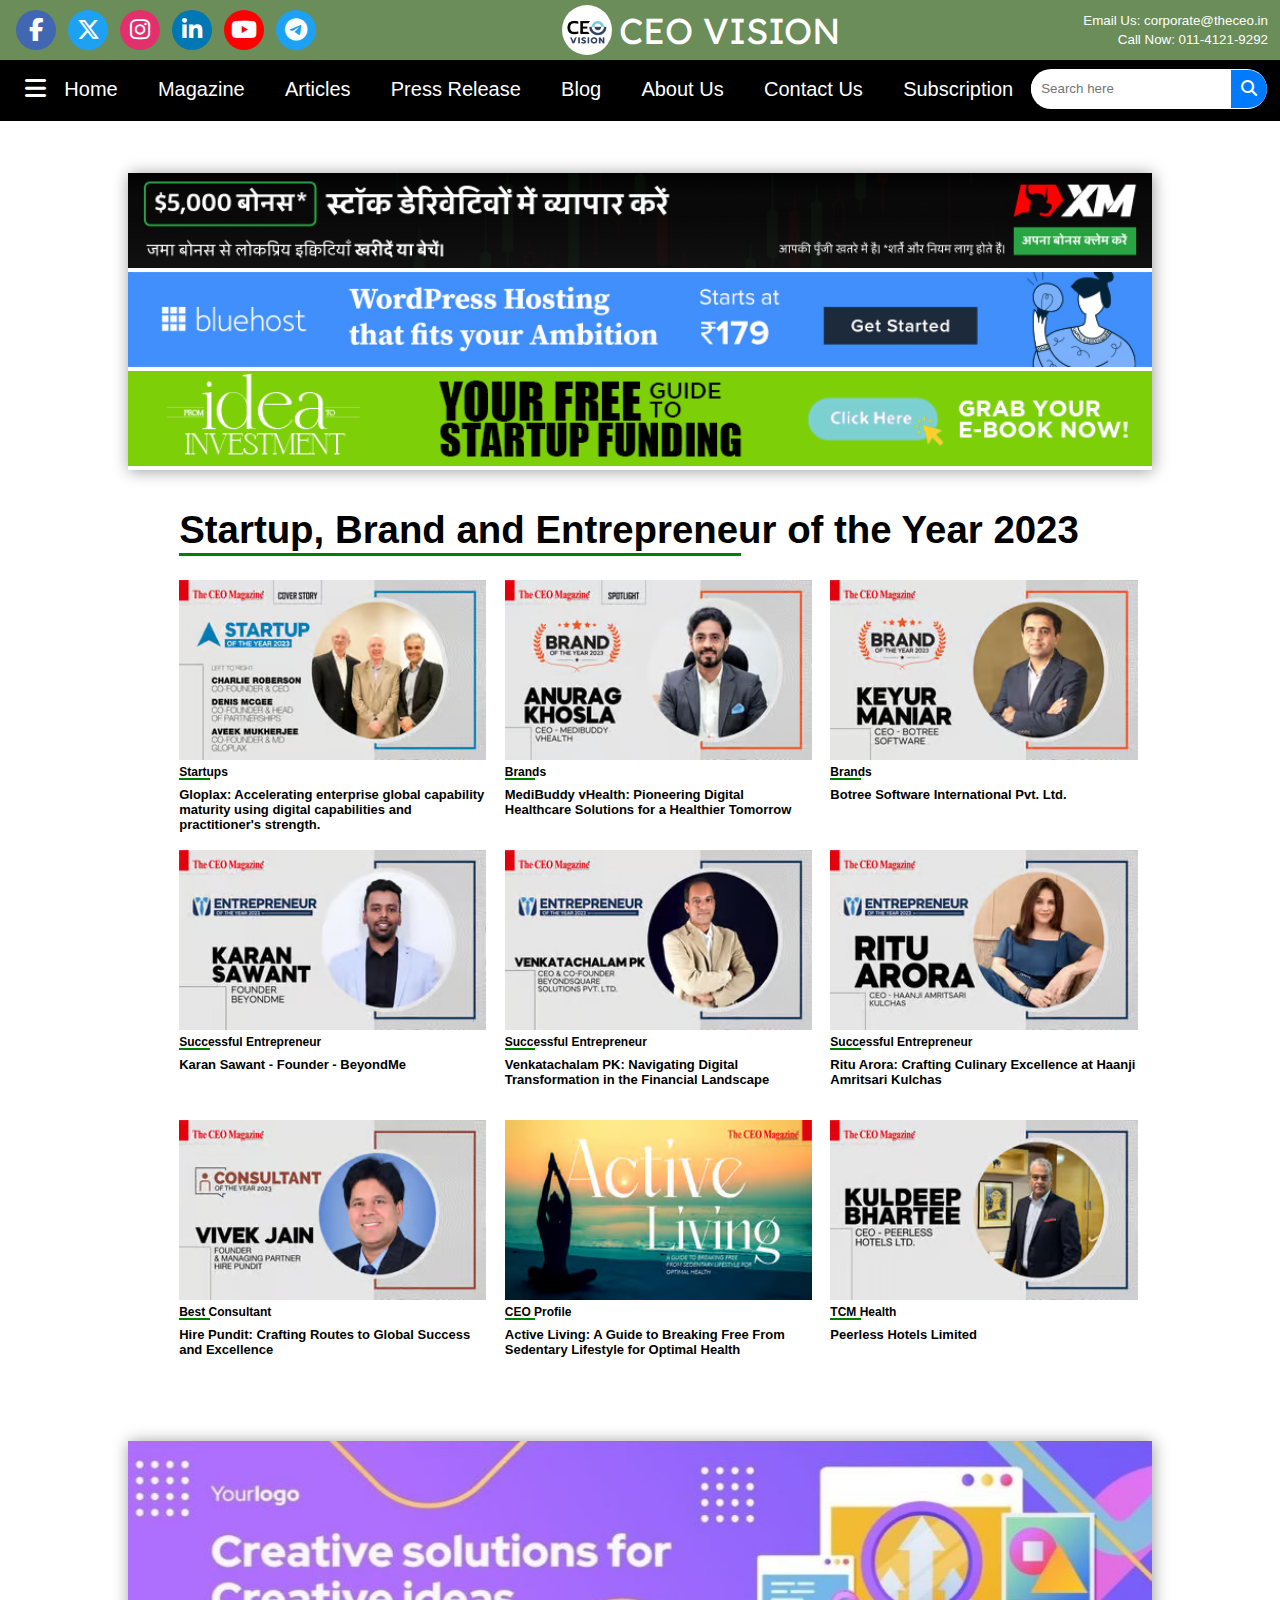
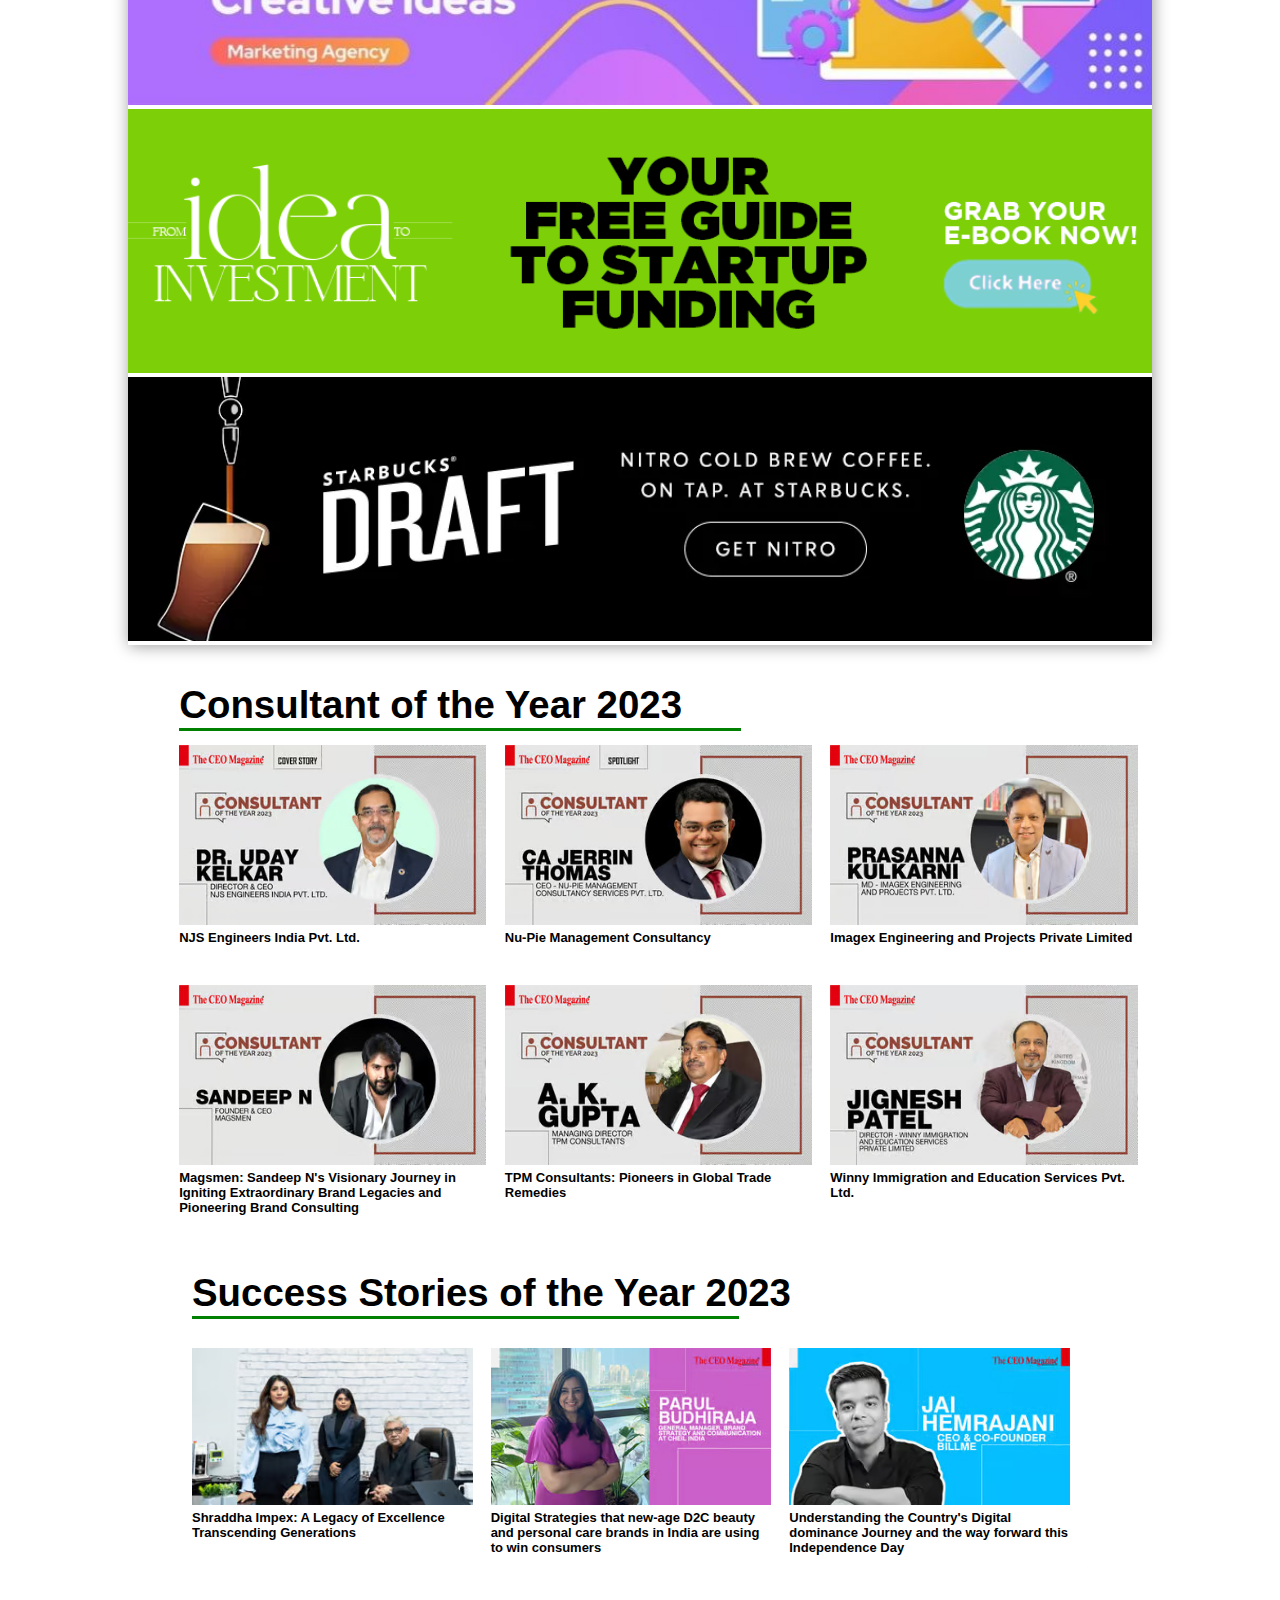
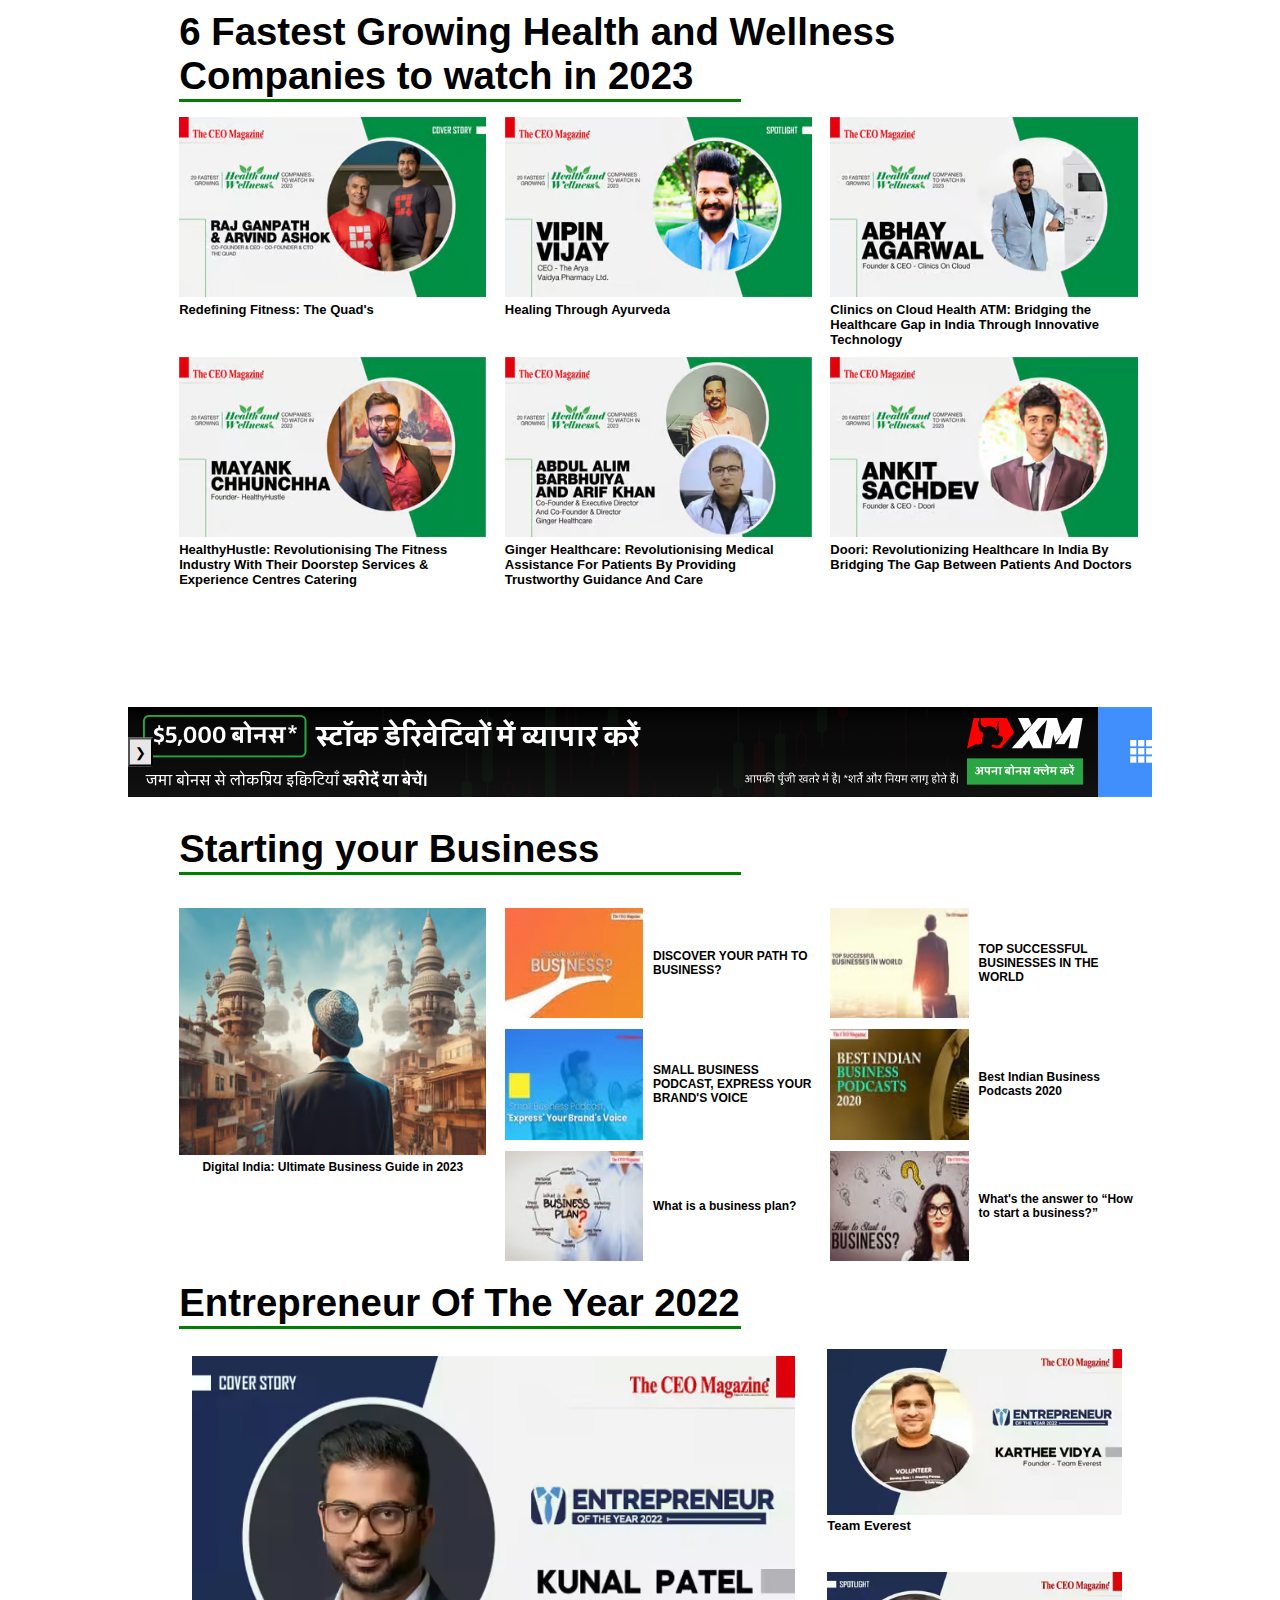
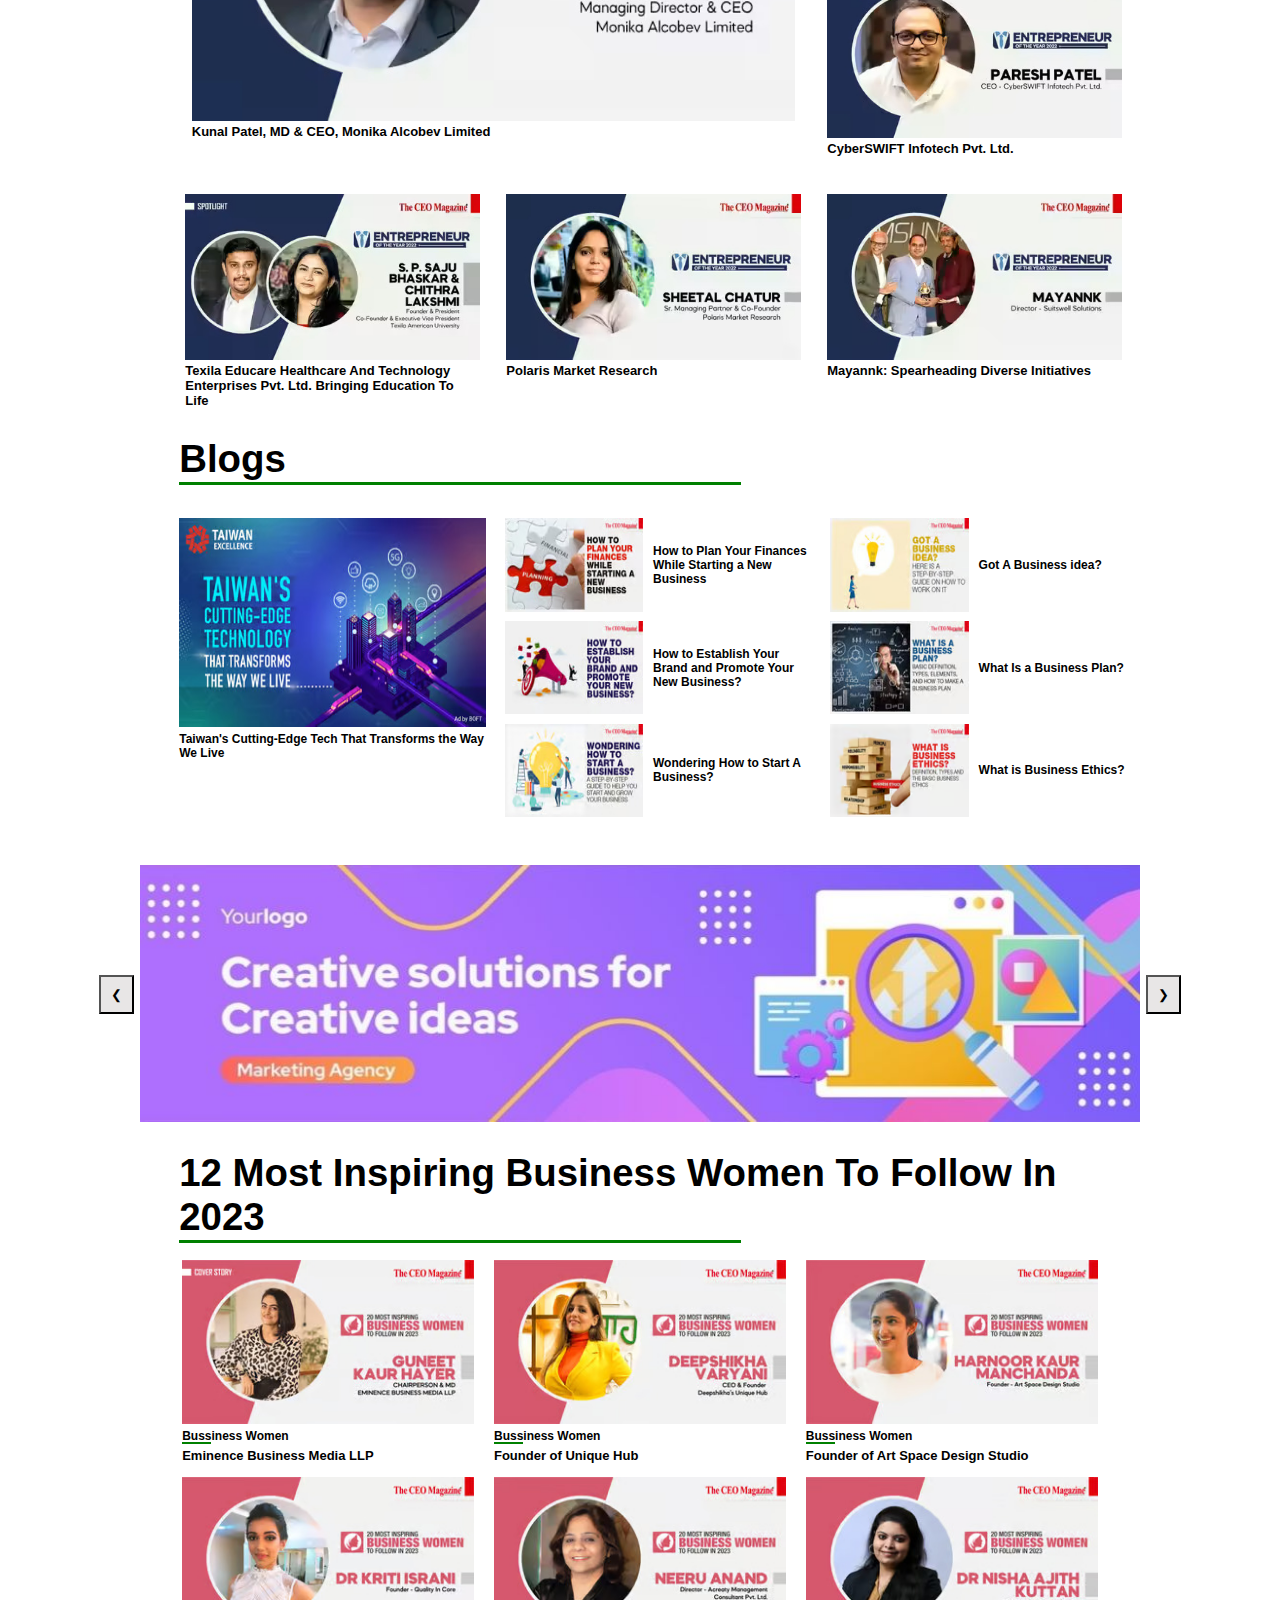
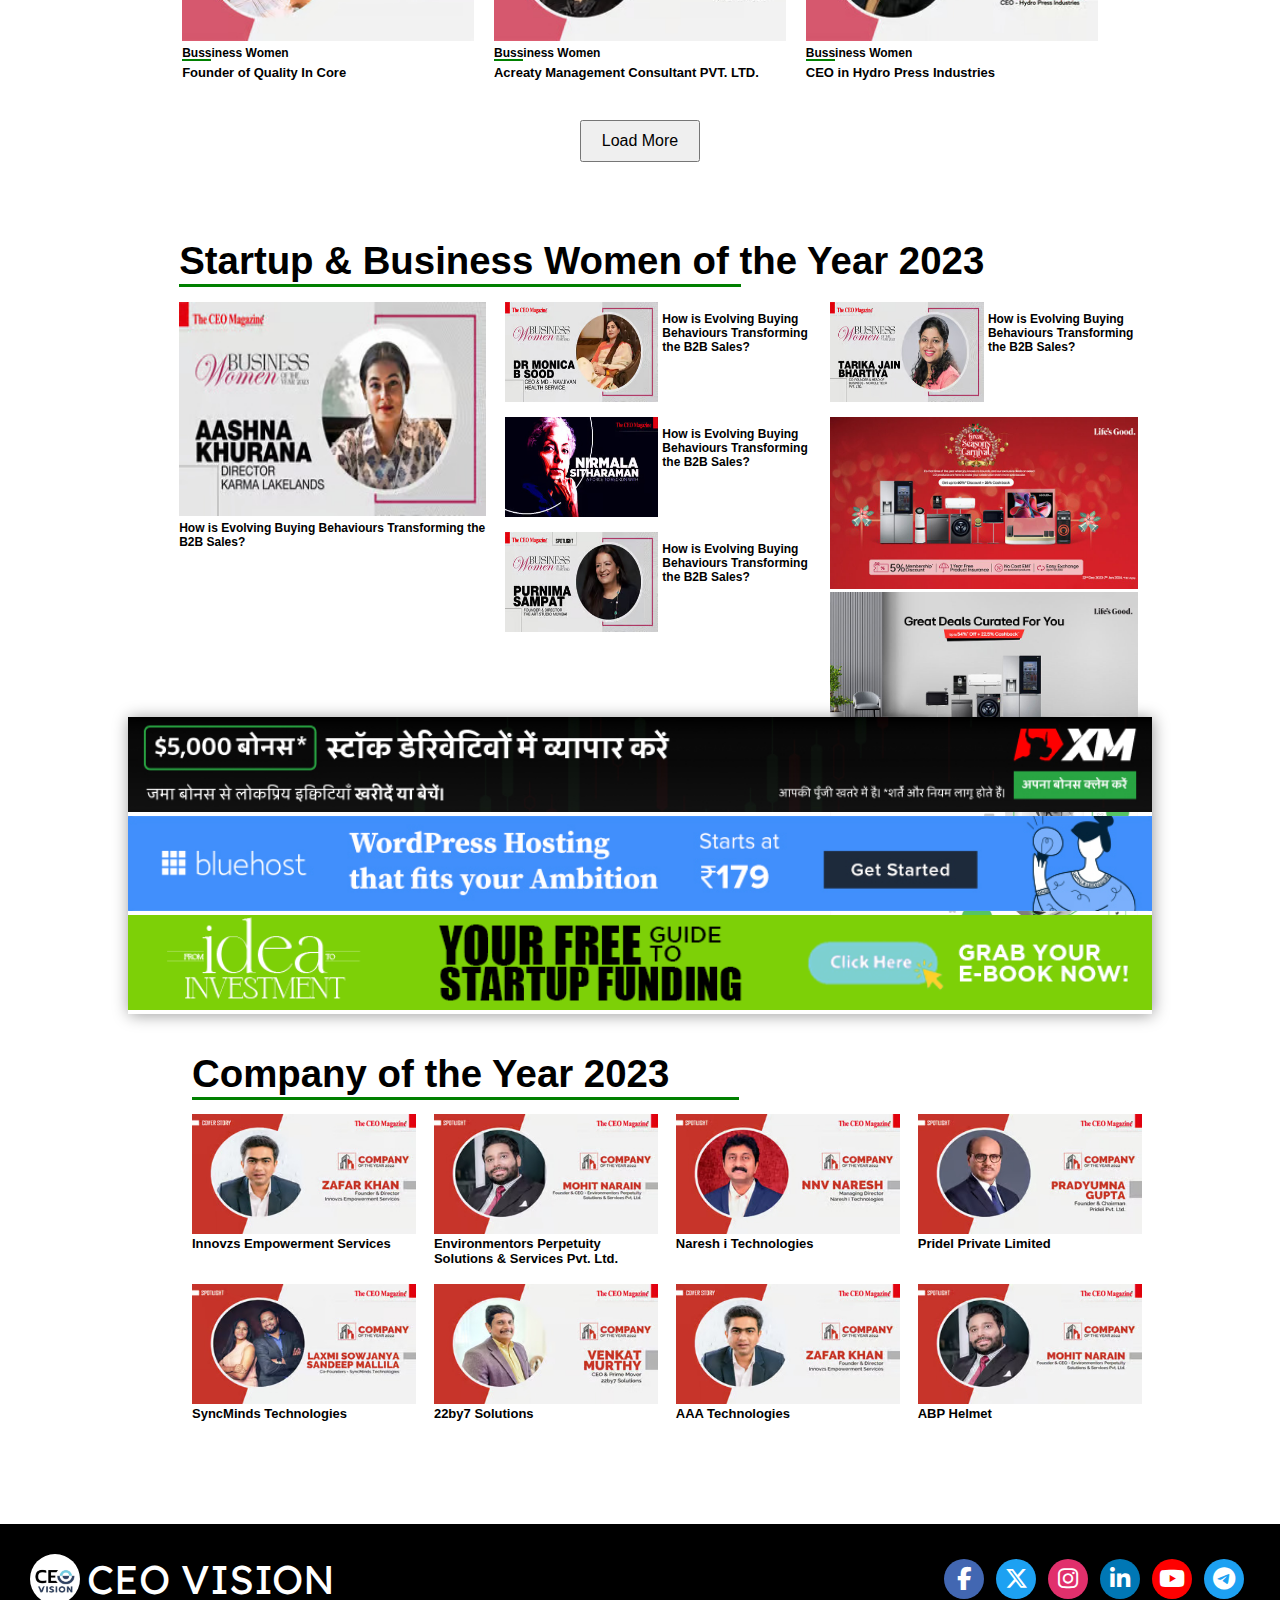
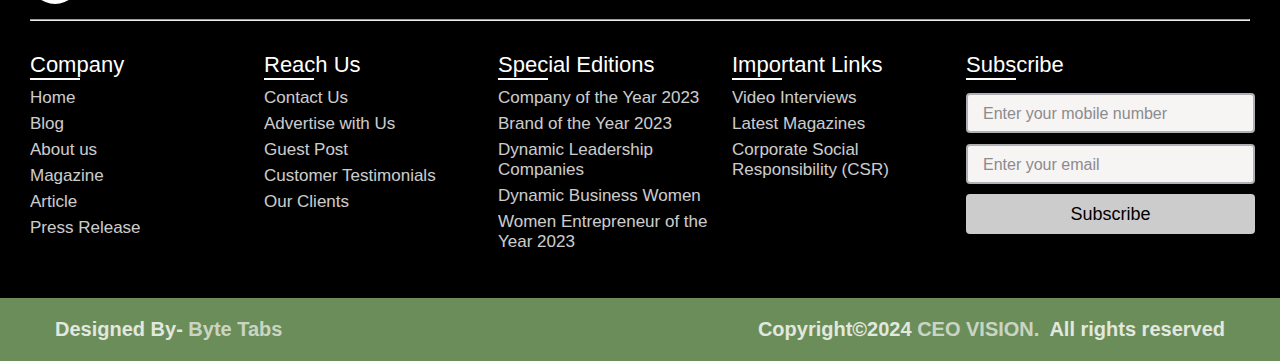
<file: index.html>
<!DOCTYPE html>
<html lang="en">
  <head>
    <meta charset="UTF-8" />
    <title>Home | CEO VISION</title>
    <link rel="stylesheet" href="style.css" />

    <link
      rel="stylesheet"
      href="https://cdnjs.cloudflare.com/ajax/libs/font-awesome/6.4.2/css/all.min.css"
    />
    <link href="https://fonts.googleapis.com/css2?family=Lexend+Deca&display=swap" rel="stylesheet">
    <meta name="viewport" content="width=device-width, initial-scale=1.0" />
   
  </head>

  <body>
    
    <!-- Start Top Navbar -->
    <header>
      <div class="top">
        <!-- Start Top Hamburger -->
        <div id="mySidenav" class="sidenav">
          <a href="javascript:void(0)" class="closebtn" onclick="closeNav()"
            >&times;</a
          >
          <a href="index.html">Home</a>
          <a href="magazine/magazine.html">Magazine</a>
          <a href="article/article.html">Articles</a>
          <a href="press_release/press-release.html">Press Release</a>
          <a href="blog/blog.html">Blog</a>
          <a href="About Us/about.html">About Us</a>
          <a href="Contact Us/contact.html">Contact Us</a>
          <a href="Subscription/subscription.html">Subscription</a>
        </div>
        <div class="hamburger-top" onclick="openNav()"><span class="fas fa-bars"></span></div>
        <!-- ENd Top Hamburger -->

        <div class="media-icons">
          <a href="#"><i class="fab fa-facebook-f"></i></a>
          <a href="#"><i class="fa-brands fa-x-twitter"></i></a>
          <a href="#"><i class="fab fa-instagram"></i></a>
          <a href="#"><i class="fab fa-linkedin-in"></i></a>
          <a href="#"><i class="fab fa-youtube"></i></a>
          <a href="#"><i class="fab fa-telegram"></i></a>
        </div>
        <div class="logo-details">
          <img src="assets/logo.png" alt="">
          <span class="logo_name"> CEO VISION</span>
        </div>
        <div class="right-side">
          <span>Email Us: corporate@theceo.in</span>
          <span>Call Now: 011-4121-9292</span>
        </div>
        <div class="search-container-top">
          <input type="text" class="search-input" placeholder="Search here" />
          <div class="search-icon-top">
            <i class="fas fa-search"></i>
          </div>
        </div>
      </div>
    </header>
    <!-- End Top Navbar -->

    <!-- Start Second Top Navbar -->
    <div class="down">
      <!-- Start Second Hamburger -->
      <div id="mySidenav" class="sidenav">
        <a href="javascript:void(0)" class="closebtn" onclick="closeNav()"
          >&times;</a
        >
      </div>
      <div class="hamburger" onclick="openNav()"><span class="fas fa-bars"></span></div>
      <!-- End Second Hamburger -->

      <!-- Start Scroll Menu-->
      <div class="scrollmenu">
        <a href="index.html">Home</a>
        <a href="magazine/magazine.html">Magazine</a>
        <a href="article/article.html">Articles</a>
        <a href="press_release/press-release.html">Press Release</a>
        <a href="blog/blog.html">Blog</a>
        <a href="About Us/about.html">About Us</a>
        <a href="Contact Us/contact.html">Contact Us</a>
        <a href="Subscription/subscription.html">Subscription</a>
      </div>
      <!-- End Scroll Menu-->

      <div class="search-container">
        <input type="text" class="search-input" placeholder="Search here" />
        <div class="search-icon">
          <i class="fas fa-search"></i>
        </div>
      </div>
    </div>
    <!-- End Second Top Navbar -->



    
    <div class="ads">
      <div class="images">
        <img src="assets/ads/ad1a.jpg" />
        <img src="assets/ads/ad1b.jpg" />
        <img src="assets/ads/ad1c.jpg" />
      </div>
    </div>

    <div class="grid-body-1">
      <div class="first-section">
        <div class="heading underline">
          <h2>Startup, Brand and Entrepreneur of the Year 2023</h2>
        </div>

        <div class="game-board-1">
          <div class="grid-1-box" id="grid-1-box1">
            <img src="assets/startup_of_the_year/1.jpg" alt="" srcset="" />
          </div>
          <div class="grid-1-box" id="grid-1-box2">
            <img src="assets/startup_of_the_year/2.jpg" alt="" srcset="" />
          </div>
          <div class="grid-1-box" id="grid-1-box3">
            <img src="assets/startup_of_the_year/3.jpg" alt="" srcset="" />
          </div>
          <div class="grid-1-box txt" id="grid-1-box4">
            <p class="abc">Startups</p>
            <p>
              Gloplax: Accelerating enterprise global capability maturity using
              digital capabilities and practitioner's strength.
            </p>
          </div>

          <div class="grid-1-box txt" id="grid-1-box5">
            <p class="abc">Brands</p>
            <p>
              MediBuddy vHealth: Pioneering Digital Healthcare Solutions for a
              Healthier Tomorrow
            </p>
          </div>
          <div class="grid-1-box txt" id="grid-1-box6">
            <p class="abc">Brands</p>
            <p>Botree Software International Pvt. Ltd.</p>
          </div>
          <div class="grid-1-box" id="grid-1-box7">
            <img src="assets/startup_of_the_year/4.jpg" alt="" srcset="" />
          </div>
          <div class="grid-1-box" id="grid-1-box8">
            <img src="assets/startup_of_the_year/5.jpg" alt="" srcset="" />
          </div>
          <div class="grid-1-box" id="grid-1-box9">
            <img src="assets/startup_of_the_year/6.jpg" alt="" srcset="" />
          </div>
          <div class="grid-1-box txt" id="grid-1-box10">
            <p class="abc">Successful Entrepreneur</p>
            <p>Karan Sawant - Founder - BeyondMe</p>
          </div>
          <div class="grid-1-box txt" id="grid-1-box11">
            <p class="abc">Successful Entrepreneur</p>
            <p>
              Venkatachalam PK: Navigating Digital Transformation in the
              Financial Landscape
            </p>
          </div>
          <div class="grid-1-box txt" id="grid-1-box12">
            <p class="abc">Successful Entrepreneur</p>
            <p>
              Ritu Arora: Crafting Culinary Excellence at Haanji Amritsari
              Kulchas
            </p>
          </div>
          <div class="grid-1-box" id="grid-1-box13">
            <img src="assets/startup_of_the_year/7.jpg" alt="" srcset="" />
          </div>
          <div class="grid-1-box" id="grid-1-box14">
            <img src="assets/startup_of_the_year/8.jpg" alt="" srcset="" />
          </div>
          <div class="grid-1-box" id="grid-1-box15">
            <img src="assets/startup_of_the_year/9.jpg" alt="" srcset="" />
          </div>
          <div class="grid-1-box txt" id="grid-1-box16">
            <p class="abc">Best Consultant</p>
            <p>Hire Pundit: Crafting Routes to Global Success and Excellence</p>
          </div>
          <div class="grid-1-box txt" id="grid-1-box17">
            <p class="abc">CEO Profile</p>
            <p>
              Active Living: A Guide to Breaking Free From Sedentary Lifestyle
              for Optimal Health
            </p>
          </div>
          <div class="grid-1-box txt" id="grid-1-box18">
            <p class="abc">TCM Health</p>
            <p>Peerless Hotels Limited</p>
          </div>
        </div>
      </div>
    </div>





    

    <div class="ads">
      <div class="images">
        <img src="assets/ads/ad2a.jpg" />
        <img src="assets/ads/ad2b.jpg" />
        <img src="assets/ads/ad2c.jpg" />
      </div>
    </div>



    <div class="grid-body-2">
      <div class="first-section">
        <div class="heading underline">
          <h2>Consultant of the Year 2023</h2>
        </div>

        <div class="game-board-2">
          <div class="grid-2-box" id="grid-2-box1">
            <img src="assets/consultant/1.jpg" alt="" srcset="" />
          </div>
          <div class="grid-2-box" id="grid-2-box2">
            <img src="assets/consultant/2.jpg" alt="" srcset="" />
          </div>
          <div class="grid-2-box" id="grid-2-box3">
            <img src="assets/consultant/3.jpg" alt="" srcset="" />
          </div>
          <div class="grid-2-box txt" id="grid-2-box4">
            <p>NJS Engineers India Pvt. Ltd.</p>
          </div>

          <div class="grid-2-box txt" id="grid-2-box5">
            <p>Nu-Pie Management Consultancy</p>
          </div>
          <div class="grid-2-box txt" id="grid-2-box6">
            <p>Imagex Engineering and Projects Private Limited</p>
          </div>
          <div class="grid-2-box" id="grid-2-box7">
            <img src="assets/consultant/4.jpg" alt="" srcset="" />
          </div>
          <div class="grid-2-box" id="grid-2-box8">
            <img src="assets/consultant/5.jpg" alt="" srcset="" />
          </div>
          <div class="grid-2-box" id="grid-2-box9">
            <img src="assets/consultant/6.jpg" alt="" srcset="" />
          </div>
          <div class="grid-2-box txt" id="grid-2-box10">
            <p>
              Magsmen: Sandeep N's Visionary Journey in Igniting Extraordinary
              Brand Legacies and Pioneering Brand Consulting
            </p>
          </div>
          <div class="grid-2-box txt" id="grid-2-box11">
            <p>TPM Consultants: Pioneers in Global Trade Remedies</p>
          </div>
          <div class="grid-2-box txt" id="grid-2-box12">
            <p>Winny Immigration and Education Services Pvt. Ltd.</p>
          </div>
        </div>
      </div>
    </div>

    <div class="slider-div">
      <div class="heading underline">
        <h2>Success Stories of the Year 2023</h2>
      </div>
      <div class="image_slider">
        <div class="slider-container">
          <div class="slide-box">
            <img src="./assets/success_story/1.jpg" alt="Image 1" />
            <p>
              Shraddha Impex: A Legacy of Excellence Transcending Generations
            </p>
          </div>
          <div class="slide-box">
            <img src="./assets/success_story/2.jpg" alt="Image 2" />
            <p>
              Digital Strategies that new-age D2C beauty and personal care
              brands in India are using to win consumers
            </p>
          </div>
          <div class="slide-box">
            <img src="./assets/success_story/3.jpg" alt="Image 3" />
            <p>
              Understanding the Country's Digital dominance Journey and the way
              forward this Independence Day
            </p>
          </div>
          <div class="slide-box">
            <img src="./assets/success_story/4.jpg" alt="Image 4" />
            <p>
              From Rags to Riches Stories: How These Millionaires Friends
              Formulated SRAM & MRAM Group, International Friendship Day 2023
            </p>
          </div>
          <div class="slide-box">
            <img src="./assets/success_story/5.jpg" alt="Image 5" />
            <p>
              From Startup Struggles to Angel Investing: An Inspiring Journey
              with Successful Angel Investor
            </p>
          </div>
          <div class="slide-box">
            <img src="./assets/success_story/6.jpg" alt="Image 6" />
            <p>
              Pinku Ranpura: Redefining Digital Marketing Strategies for the
              Modern Age
            </p>
          </div>
          <div class="slide-box">
            <img src="./assets/success_story/7.jpg" alt="Image 7" />
            <p>
              "What School Doesn't Teach You", Key Skills for The Real World
              From Author Nihit Mohan's Lens
            </p>
          </div>
          <div class="slide-box">
            <img src="./assets/success_story/8.jpg" alt="Image 8" />
            <p>
              The Success Story of Abhinav Iyer, the first player born in India
              to have won WSOP Bracelet
            </p>
          </div>
          <div class="slide-box">
            <img src="./assets/success_story/9.jpg" alt="Image 9" />
            <p>
              A pioneer in eclectic facades - Ar. Sumit Dhawan The Success Story
              of Abhinav Iyer, the first player born in India to have won WSOP
              Bracelet
            </p>
          </div>
          <div class="slide-box">
            <img src="./assets/success_story/10.jpg" alt="Image 10" />
            <p>
              The AIIMS Doctor Who Became a Video Producer, Meet Dr. Anuprash
              Gupta - Founder The Camera Man
            </p>
          </div>
        </div>
      </div>
    </div>

    <div class="grid-body-2">
      <div class="first-section">
        <div class="heading underline">
          <h2>
            6 Fastest Growing Health and Wellness Companies to watch in 2023
          </h2>
        </div>

        <div class="game-board-2">
          <div class="grid-2-box" id="grid-2-box1">
            <img src="assets/growing_company/1.jpg" alt="" srcset="" />
          </div>
          <div class="grid-2-box" id="grid-2-box2">
            <img src="assets/growing_company/2.jpg" alt="" srcset="" />
          </div>
          <div class="grid-2-box" id="grid-2-box3">
            <img src="assets/growing_company/3.jpg" alt="" srcset="" />
          </div>
          <div class="grid-2-box txt" id="grid-2-box4">
            <p>Redefining Fitness: The Quad's</p>
          </div>

          <div class="grid-2-box txt" id="grid-2-box5">
            <p>Healing Through Ayurveda</p>
          </div>
          <div class="grid-2-box txt" id="grid-2-box6">
            <p>
              Clinics on Cloud Health ATM: Bridging the Healthcare Gap in India
              Through Innovative Technology
            </p>
          </div>
          <div class="grid-2-box" id="grid-2-box7">
            <img src="assets/growing_company/4.jpg" alt="" srcset="" />
          </div>
          <div class="grid-2-box" id="grid-2-box8">
            <img src="assets/growing_company/5.jpg" alt="" srcset="" />
          </div>
          <div class="grid-2-box" id="grid-2-box9">
            <img src="assets/growing_company/6.jpg" alt="" srcset="" />
          </div>
          <div class="grid-2-box txt" id="grid-2-box10">
            <p>
              HealthyHustle: Revolutionising The Fitness Industry With Their
              Doorstep Services & Experience Centres Catering 
            </p>
          </div>
          <div class="grid-2-box txt" id="grid-2-box11">
            <p>
              Ginger Healthcare: Revolutionising Medical Assistance For
               Patients By Providing Trustworthy Guidance And Care
            </p>
          </div>
          <div class="grid-2-box txt" id="grid-2-box12">
            <p>
              Doori: Revolutionizing Healthcare In India By Bridging The Gap
              Between Patients And Doctors
            </p>
          </div>
        </div>
      </div>
    </div>



    <div class="container">
      <div class="slide slide1">
        <button class="arrow-next" onclick="changeSlide('slide1', 1)">
          &#10095;
        </button>
        <img src="assets/ads/ad1a.jpg" alt="Image 1" />
        <img src="assets/ads/ad1b.jpg" alt="Image 2" />
        <img src="assets/ads/ad1c.jpg" alt="Image 3" />
      </div>
    </div>


    <div class="grid-body-3">
      <div class="first-section">
        <div class="heading underline">
          <h2>Starting your Business</h2>
        </div>

        <div class="game-board-3">
          <div class="grid-3-box" id="grid-3-box1">
            <img src="assets\start_bussiness\1.jpg" alt="" srcset="" />
            <p>Digital India: Ultimate Business Guide in 2023</p>
          </div>
          <div class="grid-3-box" id="grid-3-box2">
            <img src="assets\start_bussiness\2.jpg" alt="" srcset="" />
            <p>DISCOVER YOUR PATH TO BUSINESS?</p>
          </div>
          <div class="grid-3-box" id="grid-3-box3">
            <img src="assets\start_bussiness\3.jpg" alt="" srcset="" />
            <p>TOP SUCCESSFUL BUSINESSES IN THE WORLD</p>
          </div>
          <div class="grid-3-box" id="grid-3-box5">
            <img src="assets\start_bussiness\4.jpg" alt="" srcset="" />
            <p>SMALL BUSINESS PODCAST, EXPRESS YOUR BRAND'S VOICE</p>
          </div>
          <div class="grid-3-box" id="grid-3-box6">
            <img src="assets\start_bussiness\5.jpg" alt="" srcset="" />
            <p>Best Indian Business Podcasts 2020</p>
          </div>
          <div class="grid-3-box" id="grid-3-box8">
            <img src="assets\start_bussiness\6.jpg" alt="" srcset="" />
            <p>What is a business plan?</p>
          </div>
          <div class="grid-3-box" id="grid-3-box9">
            <img src="assets\start_bussiness\7.jpg" alt="" srcset="" />
            <p>What's the answer to “How to start a business?”</p>
          </div>
        </div>
      </div>
    </div>






    <div class="grid-body-4">
      <div class="first-section">
        <div class="heading underline">
          <h2>Entrepreneur Of The Year 2022</h2>
        </div>

        <div class="game-board-4">
          <div class="grid-4-box" id="grid-4-box1">
            <img src="assets/entrepreneur/1.jpg" alt="" srcset="" />
            <p>Kunal Patel, MD & CEO, Monika Alcobev Limited
            </p>
          </div>
          <div class="grid-4-box" id="grid-4-box3">
            <img src="assets/entrepreneur/2.jpg" alt="" srcset="" />
            <p>
              Team Everest
            </p>
          </div>
          <div class="grid-4-box" id="grid-4-box6">
            <img src="assets/entrepreneur/3.jpg" alt="" srcset="" />
            <p>
              CyberSWIFT Infotech Pvt. Ltd.
            </p>
          </div>
          <div class="grid-4-box" id="grid-4-box7">
            <img src="assets/entrepreneur/4.jpg" alt="" srcset="" />
            <p>
              Texila Educare Healthcare And Technology Enterprises Pvt. Ltd.
              Bringing Education To Life
            </p>
          </div>
          <div class="grid-4-box" id="grid-4-box8">
            <img src="assets/entrepreneur/5.jpg" alt="" srcset="" />
            <p>
              Polaris Market Research
            </p>
          </div>
          <div class="grid-4-box" id="grid-4-box9">
            <img src="assets/entrepreneur/6.jpg" alt="" srcset="" />
            <p>
              Mayannk: Spearheading Diverse Initiatives
            </p>
          </div>
        </div>
      </div>
    </div>





    <div class="grid-body-3">
      <div class="first-section">
        <div class="heading underline">
          <h2>Blogs</h2>
        </div>

        <div class="game-board-3">
          <div class="grid-3-box" id="grid-3-box1">
            <img src="assets\blogs\1.jpg" alt="" srcset="" />
            <p>Taiwan's Cutting-Edge Tech That Transforms the Way We Live</p>
          </div>
          <div class="grid-3-box" id="grid-3-box2">
            <img src="assets\blogs\2.jpg" alt="" srcset="" />
            <p>How to Plan Your Finances While Starting a New Business</p>
          </div>
          <div class="grid-3-box" id="grid-3-box3">
            <img src="assets\blogs\3.jpg" alt="" srcset="" />
            <p>Got A Business idea?</p>
          </div>
          <div class="grid-3-box" id="grid-3-box5">
            <img src="assets\blogs\4.jpg" alt="" srcset="" />
            <p>How to Establish Your Brand and Promote Your New Business?</p>
          </div>
          <div class="grid-3-box" id="grid-3-box6">
            <img src="assets\blogs\5.jpg" alt="" srcset="" />
            <p>What Is a Business Plan?</p>
          </div>
          <div class="grid-3-box" id="grid-3-box8">
            <img src="assets\blogs\6.jpg" alt="" srcset="" />
            <p>Wondering How to Start A Business?</p>
          </div>
          <div class="grid-3-box" id="grid-3-box9">
            <img src="assets\blogs\7.png" alt="" srcset="" />
            <p>What is Business Ethics?</p>
          </div>
        </div>
      </div>
    </div>



   

    <div class="flex-container">
      <div>
        <button class="arrow-prev" onclick="changeSlide('slider1', -1)">
          &#10094;
        </button>
      </div>
      <div class="slider slider1">
        <img src="assets/ads/ad2a.jpg" alt="Image 1" />
        <img src="assets/ads/ad2b.jpg" alt="Image 2" />
        <img src="assets/ads/ad2c.jpg" alt="Image 3" />
      </div>
      <div>
        <button class="arrow-next" onclick="changeSlide('slider1', 1)">
          &#10095;
        </button>
      </div>
    </div>

    <div class="grid-body-5">
      <div class="first-section">
        <div class="heading underline">
          <h2>12 Most Inspiring Business Women To Follow In 2023</h2>
        </div>

        <div class="game-board-5">
          <div class="grid-5-box" id="grid-5-box1">
            <img src="assets/inspiring_women/1.jpg" alt="" srcset="" />
            <div class="txt">
              <p class="abc">Bussiness Women</p>
              <p>Eminence Business Media LLP
              </p>
            </div>
          </div>
          <div class="grid-5-box" id="grid-5-box2">
            <img src="assets/inspiring_women/2.jpg" alt="" srcset="" />
            <div class="txt">
              <p class="abc">Bussiness Women</p>
              <p>
                Founder of Unique Hub 
              </p>
            </div>
          </div>
          <div class="grid-5-box" id="grid-5-box3">
            <img src="assets/inspiring_women/3.jpg" alt="" srcset="" />
            <div class="txt">
              <p class="abc">Bussiness Women</p>
              <p>
                Founder of Art Space Design Studio
              </p>
            </div>
          </div>
          <div class="grid-5-box" id="grid-5-box4">
            <img src="assets/inspiring_women/4.jpg" alt="" srcset="" />
            <div class="txt">
              <p class="abc">Bussiness Women</p>
              <p>
                Founder of Quality In Core
              </p>
            </div>
          </div>
          <div class="grid-5-box" id="grid-5-box5">
            <img src="assets/inspiring_women/5.jpg" alt="" srcset="" />
            <div class="txt">
              <p class="abc">Bussiness Women</p>
              <p>
                Acreaty Management Consultant PVT. LTD.
              </p>
            </div>
          </div>
          <div class="grid-5-box" id="grid-5-box6">
            <img src="assets/inspiring_women/6.jpg" alt="" srcset="" />
            <div class="txt">
              <p class="abc">Bussiness Women</p>
              <p>
                CEO in Hydro Press Industries
              </p>
            </div>
          </div>
          <div class="grid-5-box hidden" id="grid-5-box7">
            <img src="assets/inspiring_women/7.jpg" alt="" srcset="" />
            <div class="txt">
              <p class="abc">Bussiness Women</p>
              <p>
                Managing Director in NeuWorld Spirits
              </p>
            </div>
          </div>
          <div class="grid-5-box hidden" id="grid-5-box8">
            <img src="assets/inspiring_women/8.jpg" alt="" srcset="" />
            <div class="txt">
              <p class="abc">Bussiness Women</p>
              <p>
                Partner & CEO at SRAM Ventures
              </p>
            </div>
          </div>
          <div class="grid-5-box hidden" id="grid-5-box9">
            <img src="assets/inspiring_women/9.jpg" alt="" srcset="" />
            <div class="txt">
              <p class="abc">Bussiness Women</p>
              <p>
                CEO & MD in Eos Capital Advisors Pvt. Ltd.
              </p>
            </div>
          </div>

          <div class="grid-5-box hidden" id="grid-5-box10">
            <img src="assets/inspiring_women/10.jpg" alt="" srcset="" />
            <div class="txt">
              <p class="abc">Bussiness Women</p>
              <p>
                Vice Chairman and Co-Founder, Plintron Group 
              </p>
            </div>
          </div>
          <div class="grid-5-box hidden" id="grid-5-box11">
            <img src="assets/inspiring_women/11.jpg" alt="" srcset="" />
            <div class="txt">
              <p class="abc">Bussiness Women</p>
              <p>
                CEO in Vijaya Diagnostics
              </p>
            </div>
          </div>

          <div class="grid-5-box hidden" id="grid-5-box12">
            <img src="assets/inspiring_women/12.jpg" alt="" srcset="" />
            <div class="txt">
              <p class="abc">Bussiness Women</p>
              <p>
                Director of HiMedia Laboratories Pvt. Ltd.
              </p>
            </div>
          </div>
         
        </div>
      </div>
    </div>
    <button id="loadMoreBtn">Load More</button>

   



 

    <div class="grid-body-6">
      <div class="first-section">
        <div class="heading underline">
          <h2>Startup & Business Women of the Year 2023</h2>
        </div>

        <div class="game-board-6">
          <div class="grid-6-box" id="grid-6-box1">
            <img src="assets/bussiness_woman/1.jpg" alt="" srcset="" />
            <p>How is Evolving Buying Behaviours Transforming the B2B Sales?</p>
          </div>
          <div class="grid-6-box" id="grid-6-box2">
            <img src="assets/bussiness_woman/2.jpg" alt="" srcset="" />
            <p>How is Evolving Buying Behaviours Transforming the B2B Sales?</p>
          </div>
          <div class="grid-6-box" id="grid-6-box3">
            <img src="assets/bussiness_woman/3.jpg" alt="" srcset="" />
            <p>How is Evolving Buying Behaviours Transforming the B2B Sales?</p>
          </div>
          <div class="grid-6-box" id="grid-6-box5">
            <img src="assets/bussiness_woman/4.jpg" alt="" srcset="" />
            <p>How is Evolving Buying Behaviours Transforming the B2B Sales?</p>
          </div>
          <div class="grid-6-box" id="grid-6-box6">
            <div class="images">
              <img src="assets/ads/ad4a.jpg" />
              <img src="assets/ads/ad4b.jpg" />
              <img src="assets/ads/ad4c.jpg" />
            </div>
          </div>
          <div class="grid-6-box" id="grid-6-box8">
            <img src="assets/bussiness_woman/5.jpg" alt="" srcset="" />
            <p>How is Evolving Buying Behaviours Transforming the B2B Sales?</p>
          </div>
        </div>
      </div>
    </div>

    <div class="ads">
      <div class="images">
        <img src="assets/ads/ad1a.jpg" />
        <img src="assets/ads/ad1b.jpg" />
        <img src="assets/ads/ad1c.jpg" />
      </div>
    </div>




    <div class="grid-body-7">
      <div class="first-section">
        <div class="heading underline">
          <h2>Company of the Year 2023</h2>
        </div>

        <div class="game-board-7">
          <div class="grid-7-box" id="grid-7-box1">
            <img src="assets/company_of_the_year/1.jpg" alt="" srcset="" />
          </div>
          <div class="grid-7-box" id="grid-7-box2">
            <img src="assets/company_of_the_year/2.jpg" alt="" srcset="" />
          </div>
          <div class="grid-7-box" id="grid-7-box3">
            <img src="assets/company_of_the_year/3.jpg" alt="" srcset="" />
          </div>
          <div class="grid-7-box" id="grid-7-box4">
            <img src="assets/company_of_the_year/4.jpg" alt="" srcset="" />
          </div>
          <div class="grid-7-box txt" id="grid-7-box5">
            <p>Innovzs Empowerment Services </p>
          </div>

          <div class="grid-7-box txt" id="grid-7-box6">
            <p>Environmentors Perpetuity Solutions & Services Pvt. Ltd.</p>
          </div>
          <div class="grid-7-box txt" id="grid-7-box7">
            <p>Naresh i Technologies</p>
          </div>
          <div class="grid-7-box txt" id="grid-7-box8">
            <p>Pridel Private Limited
            </p>
          </div>
          <div class="grid-7-box" id="grid-7-box9">
            <img src="assets/company_of_the_year/5.jpg" alt="" srcset="" />
          </div>
          <div class="grid-7-box" id="grid-7-box10">
            <img src="assets/company_of_the_year/6.jpg" alt="" srcset="" />
          </div>
          <div class="grid-7-box" id="grid-7-box11">
            <img src="assets/company_of_the_year/1.jpg" alt="" srcset="" />
          </div>
          <div class="grid-7-box" id="grid-7-box12">
            <img src="assets/company_of_the_year/2.jpg" alt="" srcset="" />
          </div>


          <div class="grid-7-box txt" id="grid-7-box13">
            <p>SyncMinds Technologies</p>
          </div>
          <div class="grid-7-box txt" id="grid-7-box114">
            <p>22by7 Solutions</p>
          </div>
          
         
          <div class="grid-7-box txt" id="grid-7-box15">
            <p>AAA Technologies</p>
          </div>

          <div class="grid-7-box txt" id="grid-7-box16">
            <p>ABP Helmet</p>
          </div>
        </div>
      </div>
    </div>





    <footer>
      <div class="content">
        <div class="bottom">
          <div class="logo-details">
            <img src="assets/logo.png" alt="">
            <span class="logo_name">CEO VISION</span>
          </div>
          <div class="media-icons">
            <a href="#"><i class="fab fa-facebook-f"></i></a>
            <a href="#"><i class="fa-brands fa-x-twitter"></i></a>
            <a href="#"><i class="fab fa-instagram"></i></a>
            <a href="#"><i class="fab fa-linkedin-in"></i></a>
            <a href="#"><i class="fab fa-youtube"></i></a>
            <a href="#"><i class="fab fa-telegram"></i></a>
          </div>
        </div>
        <hr />
        <div class="link-boxes">
          <ul class="box">
            <li class="link_name">Company</li>
            <li><a href="index.html">Home</a></li>
            <li><a href="blog/blog.html">Blog</a></li>
            <li><a href="About Us/about.html">About us</a></li>
            <li><a href="magazine/magazine.html">Magazine</a></li>
            <li><a href="article/article.html">Article</a></li>
            <li><a href="press_release/press-release.html">Press Release</a></li>
          </ul>
          <ul class="box">
            <li class="link_name">Reach Us</li>
            <li><a href="Contact Us/contact.html">Contact Us</a></li>
            <li><a href="#">Advertise with Us</a></li>
            <li><a href="#">Guest Post</a></li>
            <li><a href="#">Customer Testimonials</a></li>
            <li><a href="#">Our Clients</a></li>
          </ul>
          <ul class="box">
            <li class="link_name">Special Editions</li>
            <li><a href="#">Company of the Year 2023</a></li>
            <li><a href="#">Brand of the Year 2023</a></li>
            <li><a href="#">Dynamic Leadership Companies</a></li>
            <li><a href="#">Dynamic Business Women</a></li>
            <li><a href="#">Women Entrepreneur of the Year 2023</a></li>
          </ul>
          <ul class="box">
            <li class="link_name">Important Links</li>
            <li><a href="#">Video Interviews</a></li>
            <li><a href="#">Latest Magazines</a></li>
            <li><a href="#">Corporate Social Responsibility (CSR)</a></li>
          </ul>
          <ul class="box input-box">
            <li class="link_name">Subscribe</li>
            <li>
              <input type="text" placeholder="Enter your mobile number" />
            </li>
            <li><input type="text" placeholder="Enter your email" /></li>
            <li><input type="button" value="Subscribe" /></li>
          </ul>
        </div>
        
      </div>

      <div class="bottom-details">
        <div class="bottom_text">
          <span class="design_by">
            Designed By-
            <a href="#">Byte Tabs</a>
          </span>
          <span class="copyright_text"
            >Copyright©2024 <a href="#">CEO VISION.</a>All rights reserved</span
          >
        </div>
      </div>
    </footer>

    <script src="script.js"></script>
  </body>
</html>
</file>
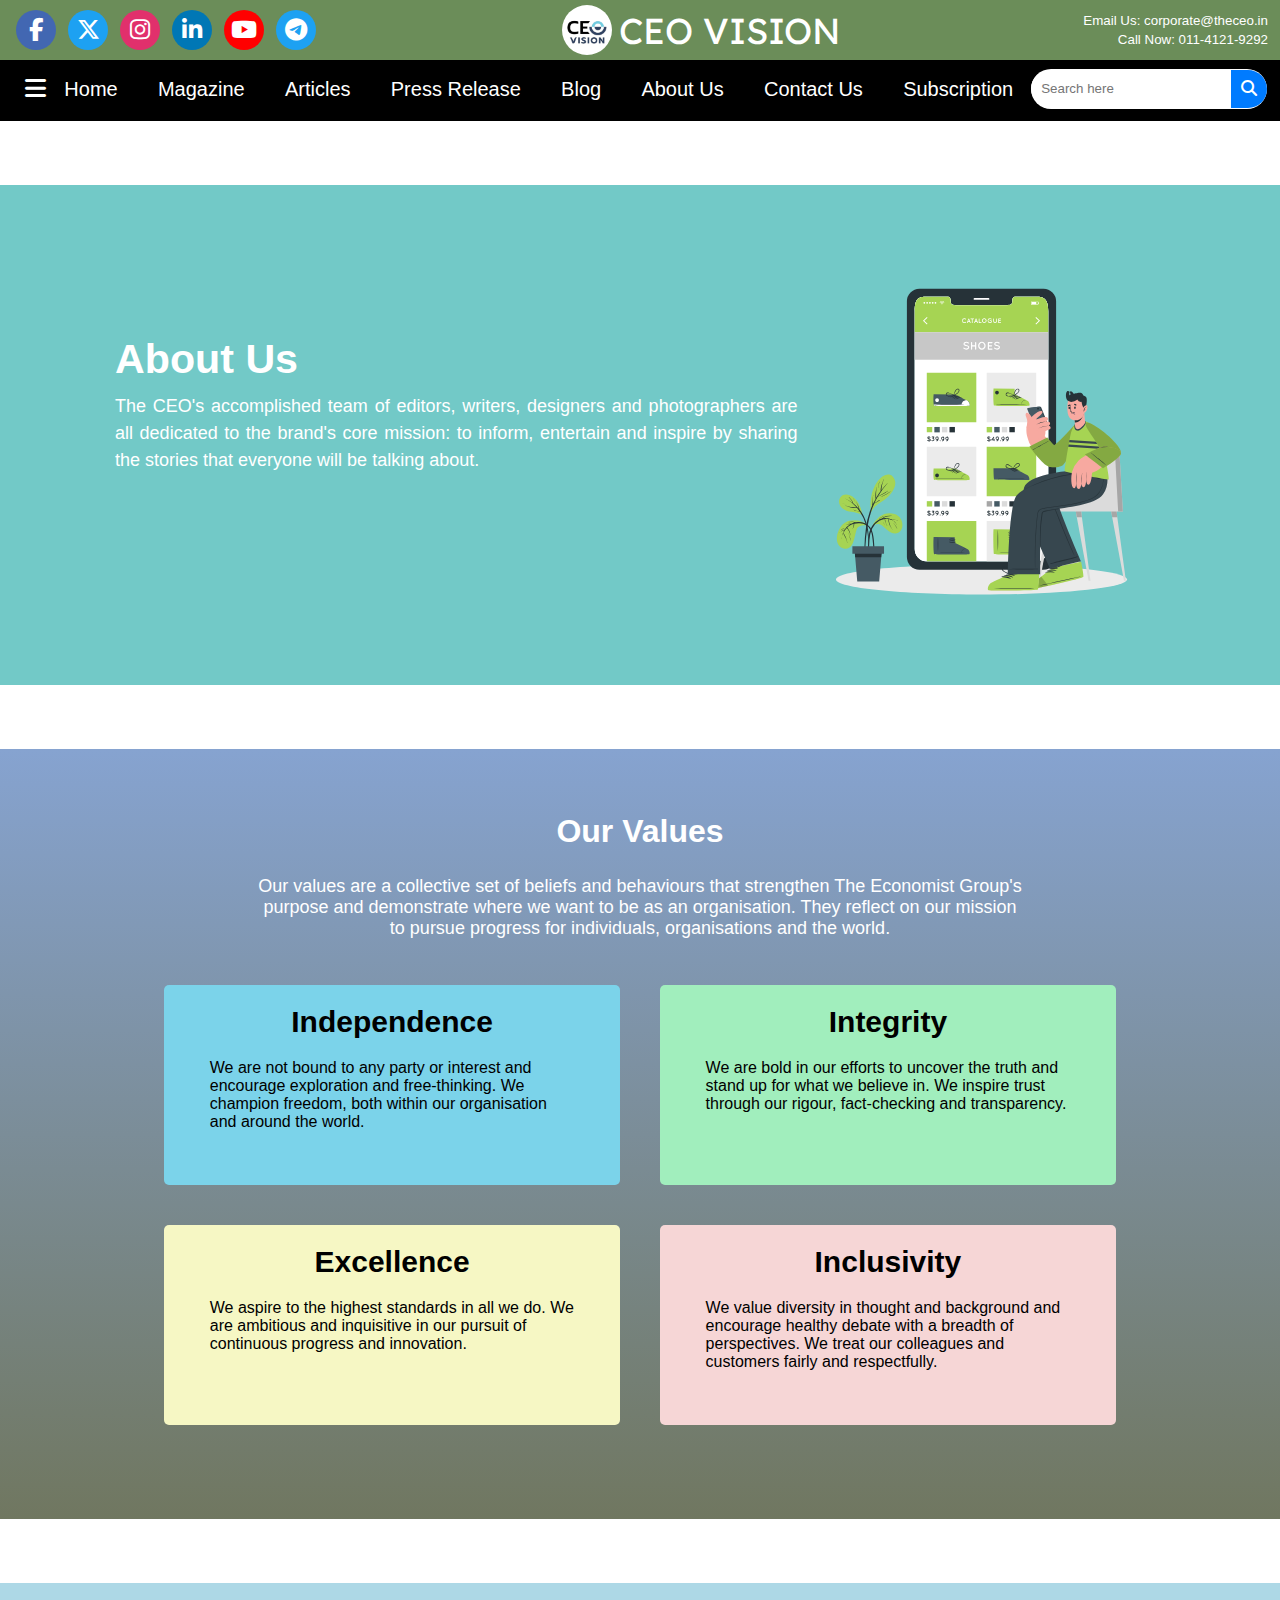
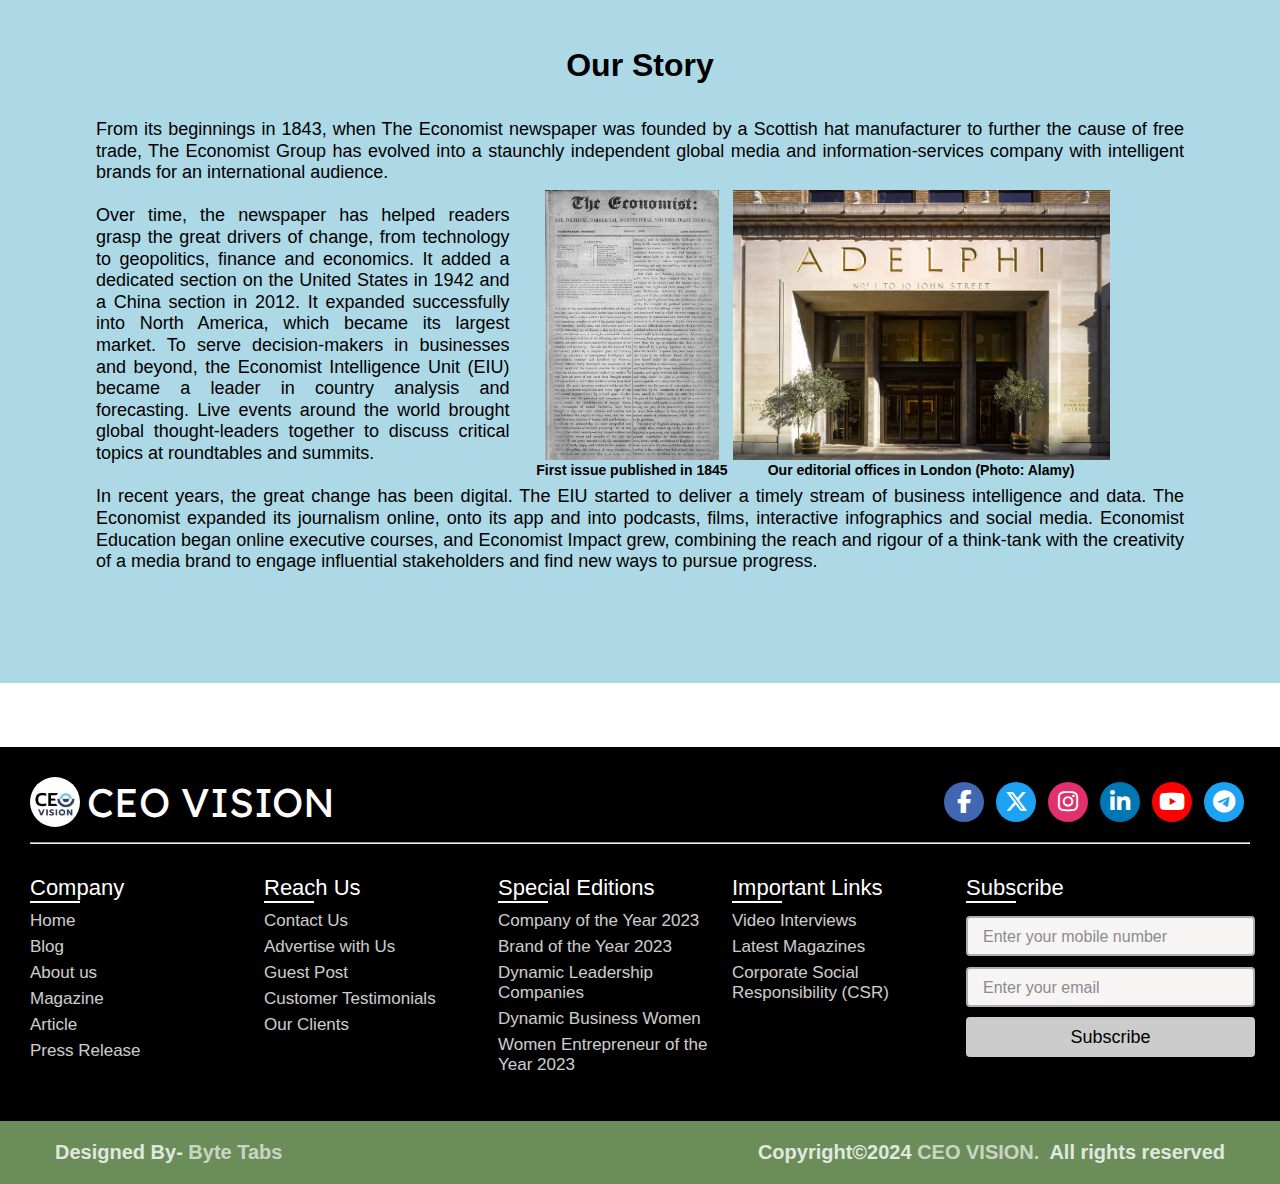
<file: About Us/about.html>
<!DOCTYPE html>
<html lang="en">
  <head>
    <meta charset="UTF-8" />
    <title>About Us | CEO VISION</title>
    <link rel="stylesheet" href="style.css" />

    <link
      rel="stylesheet"
      href="https://cdnjs.cloudflare.com/ajax/libs/font-awesome/6.4.2/css/all.min.css"
    />
    <link href="https://fonts.googleapis.com/css2?family=Lexend+Deca&display=swap" rel="stylesheet">
    
    <meta name="viewport" content="width=device-width, initial-scale=1.0" />
  </head>

  <body>
    <!-- Start Top Navbar -->
    <header>
      <div class="top">
        <!-- Start Top Hamburger -->
        <div id="mySidenav" class="sidenav">
          <a href="javascript:void(0)" class="closebtn" onclick="closeNav()"
            >&times;</a
          >
          <a href="../index.html">Home</a>
          <a href="../magazine/magazine.html">Magazine</a>
          <a href="../article/article.html">Articles</a>
          <a href="../press_release/press-release.html">Press Release</a>
          <a href="../blog/blog.html">Blog</a>
          <a href="about.html">About Us</a>
          <a href="../Contact Us/contact.html">Contact Us</a>
          <a href="../Subscription/subscription.html">Subscription</a>
        </div>
        <div class="hamburger-top" onclick="openNav()"><span class="fas fa-bars"></span></div>
        <!-- ENd Top Hamburger -->

        <div class="media-icons">
          <a href="#"><i class="fab fa-facebook-f"></i></a>
          <a href="#"><i class="fa-brands fa-x-twitter"></i></a>
          <a href="#"><i class="fab fa-instagram"></i></a>
          <a href="#"><i class="fab fa-linkedin-in"></i></a>
          <a href="#"><i class="fab fa-youtube"></i></a>
          <a href="#"><i class="fab fa-telegram"></i></a>
        </div>
        <div class="logo-details">
          
          <img src="../assets/logo.png" alt="">
          <span class="logo_name"> CEO VISION</span>
        </div>
        <div class="right-side">
          <span>Email Us: corporate@theceo.in</span>
          <span>Call Now: 011-4121-9292</span>
        </div>
        <div class="search-container-top">
          <input type="text" class="search-input" placeholder="Search here" />
          <div class="search-icon-top">
            <i class="fas fa-search"></i>
          </div>
        </div>
      </div>
    </header>
    <!-- End Top Navbar -->

    <!-- Start Second Top Navbar -->
    <div class="down">
      <!-- Start Second Hamburger -->
      <div id="mySidenav" class="sidenav">
        <a href="javascript:void(0)" class="closebtn" onclick="closeNav()"
          >&times;</a
        >
      </div>
      <div class="hamburger" onclick="openNav()"><span class="fas fa-bars"></span></div>
      <!-- End Second Hamburger -->

      <!-- Start Scroll Menu-->
      <div class="scrollmenu">
        <a href="../index.html">Home</a>
        <a href="../magazine/magazine.html">Magazine</a>
        <a href="../article/article.html">Articles</a>
        <a href="../press_release/press-release.html">Press Release</a>
        <a href="../blog/blog.html">Blog</a>
        <a href="about.html">About Us</a>
        <a href="../Contact Us/contact.html">Contact Us</a>
        <a href="../Subscription/subscription.html">Subscription</a>
      </div>
      <!-- End Scroll Menu-->

      <div class="search-container">
        <input type="text" class="search-input" placeholder="Search here" />
        <div class="search-icon">
          <i class="fas fa-search"></i>
        </div>
      </div>
    </div>
    <!-- End Second Top Navbar -->

    <!-- Start Modal -->
    <div class="modal">
      <div class="modal-content">
        <div class="modal-txt">
          <h1>About Us</h1>
          <p>
            The CEO's accomplished team of editors, writers, designers and
            photographers are all dedicated to the brand's core mission: to
            inform, entertain and inspire by sharing the stories that everyone
            will be talking about.
          </p>
        </div>
        <div class="modal-img">
          <img src="../assets/1.svg" alt="" />
        </div>
      </div>
    </div>
    <!-- End Modal -->

    <!-- Start Value Section -->

    <div class="card-body">
      <h1>Our Values</h1>
      <p>
        Our values are a collective set of beliefs and behaviours that
        strengthen The Economist Group's purpose and demonstrate where we want
        to be as an organisation. They reflect on our mission to pursue progress
        for individuals, organisations and the world.
      </p>
      <div class="card-content">
        <div class="card one">
          <div class="title">Independence</div>
          <div class="info">
            We are not bound to any party or interest and encourage exploration
            and free-thinking. We champion freedom, both within our organisation
            and around the world.
          </div>
        </div>
        <div class="card two">
          <div class="title">Integrity</div>
          <div class="info">
            We are bold in our efforts to uncover the truth and stand up for
            what we believe in. We inspire trust through our rigour,
            fact-checking and transparency.
          </div>
        </div>
        <div class="card three">
          <div class="title">Excellence</div>
          <div class="info">
            We aspire to the highest standards in all we do. We are ambitious
            and inquisitive in our pursuit of continuous progress and
            innovation.
          </div>
        </div>
        <div class="card four">
          <div class="title">Inclusivity</div>
          <div class="info">
            We value diversity in thought and background and encourage healthy
            debate with a breadth of perspectives. We treat our colleagues and
            customers fairly and respectfully.
          </div>
        </div>
      </div>
    </div>
    <!-- End Value Section -->

    <!-- Start Story Section -->

    <div class="story">
      <h1>Our Story</h1>
      <div class="story-content">
        <p>
          From its beginnings in 1843, when The Economist newspaper was founded
          by a Scottish hat manufacturer to further the cause of free trade, The
          Economist Group has evolved into a staunchly independent global media
          and information-services company with intelligent brands for an
          international audience.
        </p>
        <div class="img-div">
          <div class="img-div1">
            <img src="../assets/1.jpg" alt="" />
            <h5>First issue published in 1845</h5>
          </div>
          <div class="img-div2">
            <img src="../assets/2.jpg" alt="" />
            <h5>Our editorial offices in London (Photo: Alamy)</h5>
          </div>
        </div>
        <p>
          Over time, the newspaper has helped readers grasp the great drivers of
          change, from technology to geopolitics, finance and economics. It
          added a dedicated section on the United States in 1942 and a China
          section in 2012. It expanded successfully into North America, which
          became its largest market. To serve decision-makers in businesses and
          beyond, the Economist Intelligence Unit (EIU) became a leader in
          country analysis and forecasting. Live events around the world brought
          global thought-leaders together to discuss critical topics at
          roundtables and summits.
        </p>
        <p>
          In recent years, the great change has been digital. The EIU started to
          deliver a timely stream of business intelligence and data. The
          Economist expanded its journalism online, onto its app and into
          podcasts, films, interactive infographics and social media. Economist
          Education began online executive courses, and Economist Impact grew,
          combining the reach and rigour of a think-tank with the creativity of
          a media brand to engage influential stakeholders and find new ways to
          pursue progress.
        </p>
      </div>
    </div>
    <!-- End Story Section -->

    <!-- Start Footer -->
    <footer>
      <div class="content">
        <div class="bottom">
          <div class="logo-details">
          <img src="../assets/logo.png" alt="">
          <span class="logo_name"> CEO VISION</span>
          </div>
          <div class="media-icons">
            <a href="#"><i class="fab fa-facebook-f"></i></a>
            <a href="#"><i class="fa-brands fa-x-twitter"></i></a>
            <a href="#"><i class="fab fa-instagram"></i></a>
            <a href="#"><i class="fab fa-linkedin-in"></i></a>
            <a href="#"><i class="fab fa-youtube"></i></a>
            <a href="#"><i class="fab fa-telegram"></i></a>
          </div>
        </div>
        <hr />
        <div class="link-boxes">
          <ul class="box">
            <li class="link_name">Company</li>
            <li><a href="../index.html">Home</a></li>
            <li><a href="../blog/blog.html">Blog</a></li>
            <li><a href="about.html">About us</a></li>
            <li><a href="../magazine/magazine.html">Magazine</a></li>
            <li><a href="../article/article.html">Article</a></li>
            <li><a href="../press_release/press-release.html">Press Release</a></li>
          </ul>
          <ul class="box">
            <li class="link_name">Reach Us</li>
            <li><a href="../Contact Us/contact.html">Contact Us</a></li>
            <li><a href="#">Advertise with Us</a></li>
            <li><a href="#">Guest Post</a></li>
            <li><a href="#">Customer Testimonials</a></li>
            <li><a href="#">Our Clients</a></li>
          </ul>
          <ul class="box">
            <li class="link_name">Special Editions</li>
            <li><a href="#">Company of the Year 2023</a></li>
            <li><a href="#">Brand of the Year 2023</a></li>
            <li><a href="#">Dynamic Leadership Companies</a></li>
            <li><a href="#">Dynamic Business Women</a></li>
            <li><a href="#">Women Entrepreneur of the Year 2023</a></li>
          </ul>
          <ul class="box">
            <li class="link_name">Important Links</li>
            <li><a href="#">Video Interviews</a></li>
            <li><a href="#">Latest Magazines</a></li>
            <li><a href="#">Corporate Social Responsibility (CSR)</a></li>
          </ul>
          <ul class="box input-box">
            <li class="link_name">Subscribe</li>
            <li>
              <input type="text" placeholder="Enter your mobile number" />
            </li>
            <li><input type="text" placeholder="Enter your email" /></li>
            <li><input type="button" value="Subscribe" /></a></li>
          </ul>
        </div>
      </div>
      <div class="bottom-details">
        <div class="bottom_text">
          <span class="design_by">
            Designed By-
            <a href="#">Byte Tabs</a>
          </span>
          <span class="copyright_text"
            >Copyright©2024 <a href="#">CEO VISION.</a>All rights reserved</span
          >
        </div>
      </div>
    </footer>
    <!-- End Footer -->


    <script src="script.js"></script>
  </body>
</html>
</file>
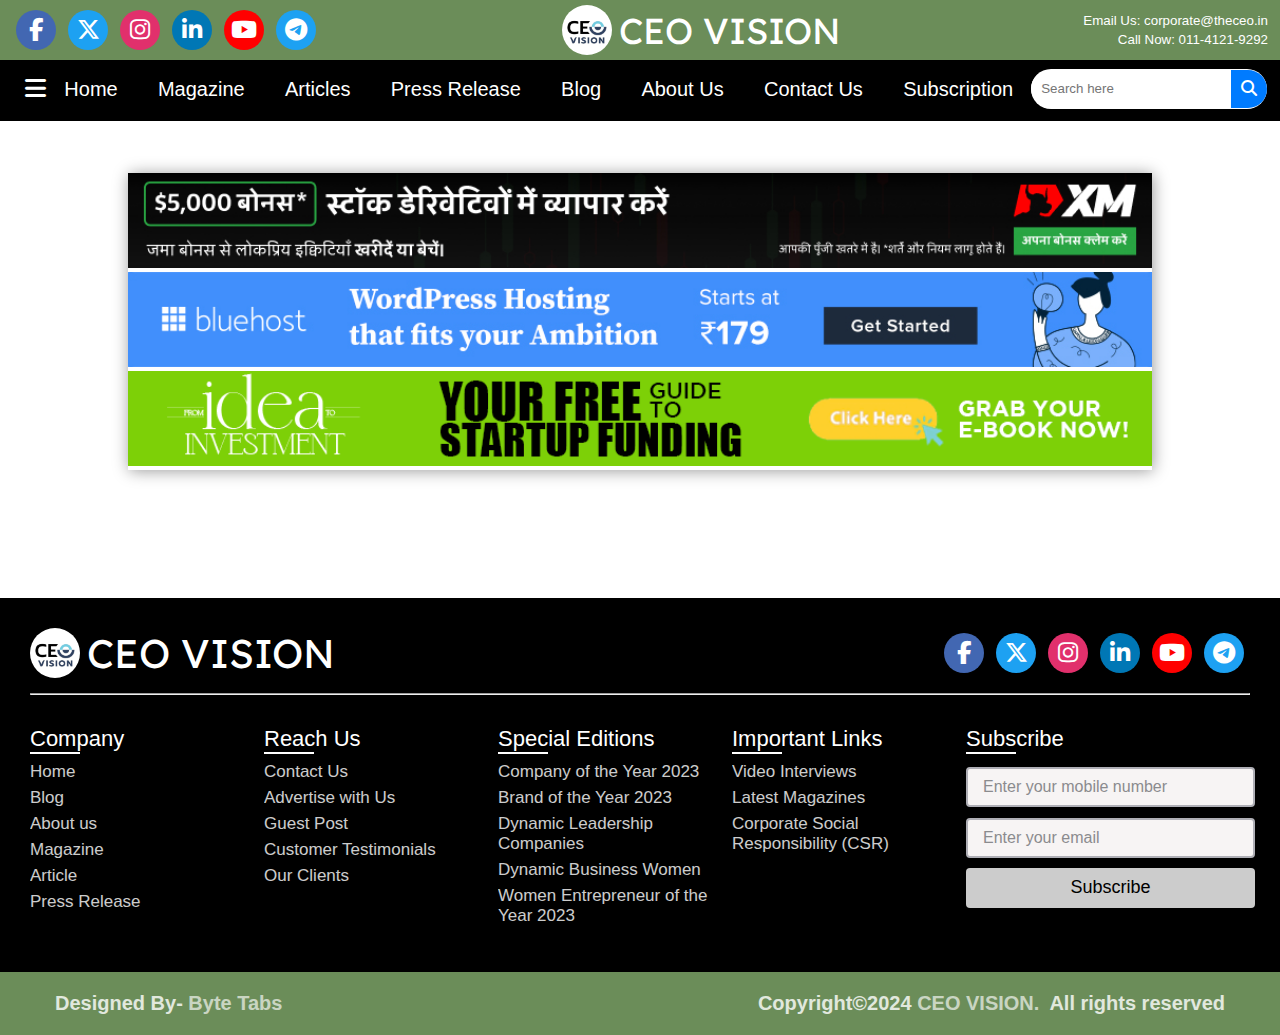
<file: article/article.html>
<!DOCTYPE html>
<html lang="en">
  <head>
    <meta charset="UTF-8" />
    <title>Article | CEO VISION</title>
    <link rel="stylesheet" href="style.css" />
    
    <link
      rel="stylesheet"
      href="https://cdnjs.cloudflare.com/ajax/libs/font-awesome/6.4.2/css/all.min.css"
    />
    <link href="https://fonts.googleapis.com/css2?family=Lexend+Deca&display=swap" rel="stylesheet">
    
    <meta name="viewport" content="width=device-width, initial-scale=1.0" />
  </head>

  <body>
    <!-- Start Top Navbar -->
    <header>
      <div class="top">
        <!-- Start Top Hamburger -->
        <div id="mySidenav" class="sidenav">
          <a href="javascript:void(0)" class="closebtn" onclick="closeNav()"
            >&times;</a
          >
          <a href="../index.html">Home</a>
          <a href="../magazine/magazine.html">Magazine</a>
          <a href="article.html">Articles</a>
          <a href="../press_release/press-release.html">Press Release</a>
          <a href="../blog/blog.html">Blog</a>
          <a href="../About Us/about.html">About Us</a>
          <a href="../Contact Us/contact.html">Contact Us</a>
          <a href="../Subscription/subscription.html">Subscription</a>
        </div>
        <div class="hamburger-top" onclick="openNav()"><span class="fas fa-bars"></span></div>
        <!-- ENd Top Hamburger -->

        <div class="media-icons">
          <a href="#"><i class="fab fa-facebook-f"></i></a>
          <a href="#"><i class="fa-brands fa-x-twitter"></i></a>
          <a href="#"><i class="fab fa-instagram"></i></a>
          <a href="#"><i class="fab fa-linkedin-in"></i></a>
          <a href="#"><i class="fab fa-youtube"></i></a>
          <a href="#"><i class="fab fa-telegram"></i></a>
        </div>
        <div class="logo-details">
          <img src="../assets/logo.png" alt="">
          <span class="logo_name"> CEO VISION</span>
        </div>
        <div class="right-side">
          <span>Email Us: corporate@theceo.in</span>
          <span>Call Now: 011-4121-9292</span>
        </div>
        <div class="search-container-top">
          <input type="text" class="search-input" placeholder="Search here" />
          <div class="search-icon-top">
            <i class="fas fa-search"></i>
          </div>
        </div>
      </div>
    </header>
    <!-- End Top Navbar -->

    <!-- Start Second Top Navbar -->
    <div class="down">
      <!-- Start Second Hamburger -->
      <div id="mySidenav" class="sidenav">
        <a href="javascript:void(0)" class="closebtn" onclick="closeNav()"
          >&times;</a
        >
      </div>
      <div class="hamburger" onclick="openNav()"><span class="fas fa-bars"></span></div>
      <!-- End Second Hamburger -->

      <!-- Start Scroll Menu-->
      <div class="scrollmenu">
        <a href="../index.html">Home</a>
        <a href="../magazine/magazine.html">Magazine</a>
        <a href="article.html">Articles</a>
        <a href="../press_release/press-release.html">Press Release</a>
        <a href="../blog/blog.html">Blog</a>
        <a href="../About Us/about.html">About Us</a>
        <a href="../Contact Us/contact.html">Contact Us</a>
        <a href="../Subscription/subscription.html">Subscription</a>
      </div>
      <!-- End Scroll Menu-->

      <div class="search-container">
        <input type="text" class="search-input" placeholder="Search here" />
        <div class="search-icon">
          <i class="fas fa-search"></i>
        </div>
      </div>
    </div>
    <!-- End Second Top Navbar -->


    <!-- Start Advertisement -->
    
    <div class="ads">
      <div class="images">
        <img src="../assets/ads/ad1a.jpg" />
        <img src="../assets/ads/ad1b.jpg" />
        <img src="../assets/ads/ad1c.jpg" />
      </div>
    </div>
    <!-- End Advertisement -->



       <!-- Start Footer -->
       <footer>
        <div class="content">
          <div class="bottom">
            <div class="logo-details">
              <img src="../assets/logo.png" alt="">
              <span class="logo_name"> CEO VISION</span>
            </div>
            <div class="media-icons">
              <a href="#"><i class="fab fa-facebook-f"></i></a>
              <a href="#"><i class="fa-brands fa-x-twitter"></i></a>
              <a href="#"><i class="fab fa-instagram"></i></a>
              <a href="#"><i class="fab fa-linkedin-in"></i></a>
              <a href="#"><i class="fab fa-youtube"></i></a>
              <a href="#"><i class="fab fa-telegram"></i></a>
            </div>
          </div>
          <hr />
          <div class="link-boxes">
            <ul class="box">
              <li class="link_name">Company</li>
              <li><a href="../index.html">Home</a></li>
              <li><a href="../blog/blog.html">Blog</a></li>
              <li><a href="../About Us/about.html">About us</a></li>
              <li><a href="../magazine/magazine.html">Magazine</a></li>
              <li><a href="article.html">Article</a></li>
              <li><a href="../press_release/press-release.html">Press Release</a></li>
            </ul>
            <ul class="box">
              <li class="link_name">Reach Us</li>
              <li><a href="../Contact Us/contact.html">Contact Us</a></li>
              <li><a href="#">Advertise with Us</a></li>
              <li><a href="#">Guest Post</a></li>
              <li><a href="#">Customer Testimonials</a></li>
              <li><a href="#">Our Clients</a></li>
            </ul>
            <ul class="box">
              <li class="link_name">Special Editions</li>
              <li><a href="#">Company of the Year 2023</a></li>
              <li><a href="#">Brand of the Year 2023</a></li>
              <li><a href="#">Dynamic Leadership Companies</a></li>
              <li><a href="#">Dynamic Business Women</a></li>
              <li><a href="#">Women Entrepreneur of the Year 2023</a></li>
            </ul>
            <ul class="box">
              <li class="link_name">Important Links</li>
              <li><a href="#">Video Interviews</a></li>
              <li><a href="#">Latest Magazines</a></li>
              <li><a href="#">Corporate Social Responsibility (CSR)</a></li>
            </ul>
            <ul class="box input-box">
              <li class="link_name"> Subscribe</li>
              <li>
                <input type="text" placeholder="Enter your mobile number" />
              </li>
              <li><input type="text" placeholder="Enter your email" /></li>
              <li><input type="button" value="Subscribe" /></li>
            </ul>
          </div>
        </div>
        <div class="bottom-details">
          <div class="bottom_text">
            <span class="design_by">
              Designed By-
              <a href="#">Byte Tabs</a>
            </span>
            <span class="copyright_text"
              >Copyright©2024 <a href="#">CEO VISION.</a>All rights reserved</span
            >
          </div>
        </div>
      </footer>
      <!-- End Footer -->

      <script src="script.js"></script>


  </body>
</html>
</file>
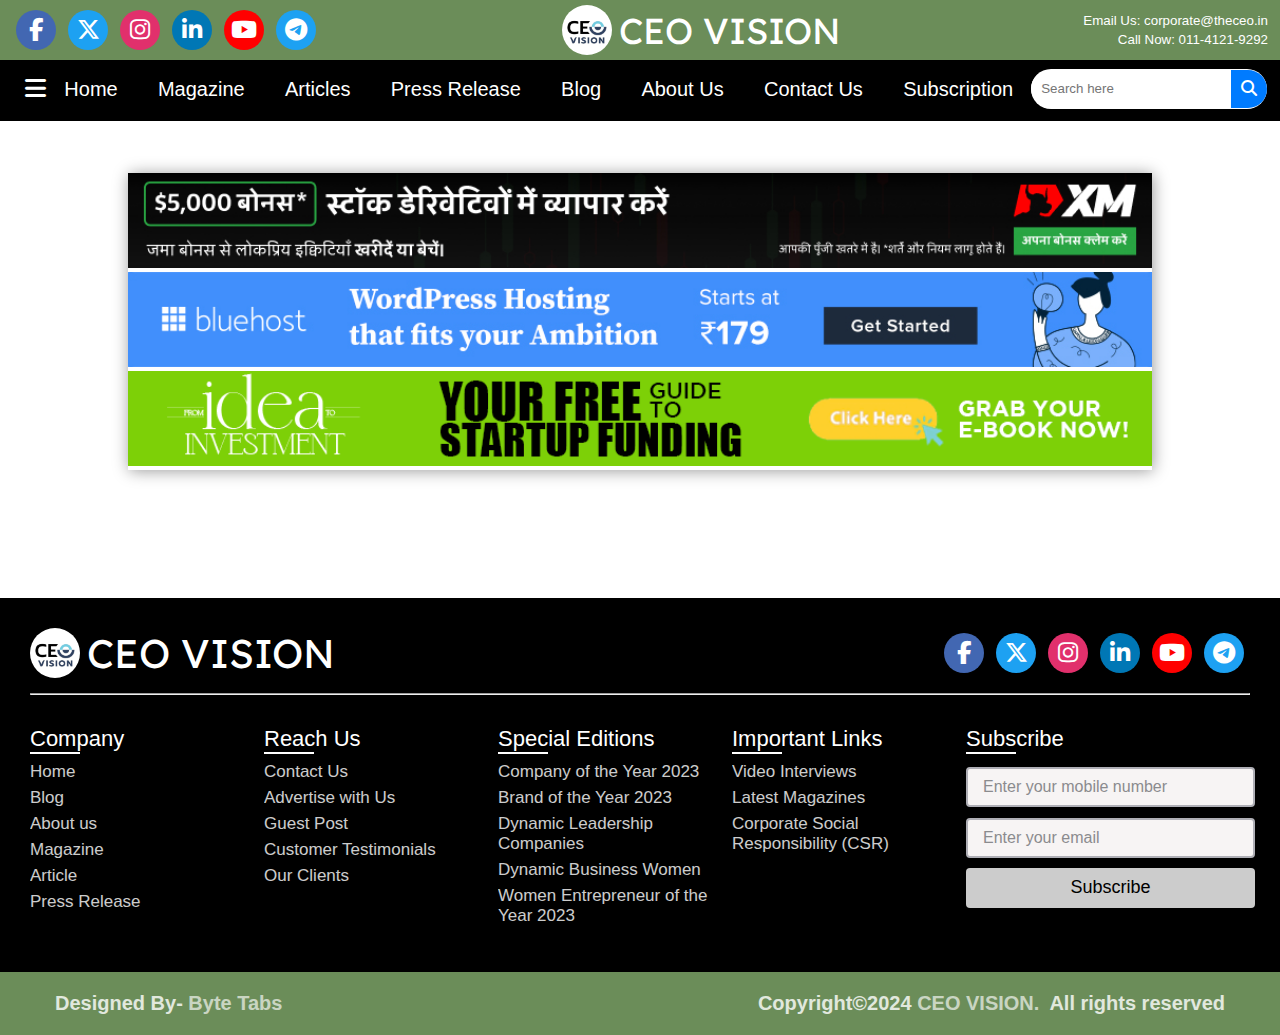
<file: blog/blog.html>
<!DOCTYPE html>
<html lang="en">
  <head>
    <meta charset="UTF-8" />
    <title>Blog | CEO VISION</title>
    <link rel="stylesheet" href="style.css" />
    
    <link
      rel="stylesheet"
      href="https://cdnjs.cloudflare.com/ajax/libs/font-awesome/6.4.2/css/all.min.css"
    />
    <link href="https://fonts.googleapis.com/css2?family=Lexend+Deca&display=swap" rel="stylesheet">
    
    <meta name="viewport" content="width=device-width, initial-scale=1.0" />
  </head>

  <body>
    <!-- Start Top Navbar -->
    <header>
      <div class="top">
        <!-- Start Top Hamburger -->
        <div id="mySidenav" class="sidenav">
          <a href="javascript:void(0)" class="closebtn" onclick="closeNav()"
            >&times;</a
          >
          <a href="../index.html">Home</a>
          <a href="../magazine/magazine.html">Magazine</a>
          <a href="../article/article.html">Articles</a>
          <a href="../press_release/press-release.html">Press Release</a>
          <a href="blog.html">Blog</a>
          <a href="../About Us/about.html">About Us</a>
          <a href="../Contact Us/contact.html">Contact Us</a>
          <a href="../Subscription/subscription.html">Subscription</a>
        </div>
        <div class="hamburger-top" onclick="openNav()"><span class="fas fa-bars"></span></div>
        <!-- ENd Top Hamburger -->

        <div class="media-icons">
          <a href="#"><i class="fab fa-facebook-f"></i></a>
          <a href="#"><i class="fa-brands fa-x-twitter"></i></a>
          <a href="#"><i class="fab fa-instagram"></i></a>
          <a href="#"><i class="fab fa-linkedin-in"></i></a>
          <a href="#"><i class="fab fa-youtube"></i></a>
          <a href="#"><i class="fab fa-telegram"></i></a>
        </div>
        <div class="logo-details">
          <img src="../assets/logo.png" alt="">
          <span class="logo_name"> CEO VISION</span>
        </div>
        <div class="right-side">
          <span>Email Us: corporate@theceo.in</span>
          <span>Call Now: 011-4121-9292</span>
        </div>
        <div class="search-container-top">
          <input type="text" class="search-input" placeholder="Search here" />
          <div class="search-icon-top">
            <i class="fas fa-search"></i>
          </div>
        </div>
      </div>
    </header>
    <!-- End Top Navbar -->

    <!-- Start Second Top Navbar -->
    <div class="down">
      <!-- Start Second Hamburger -->
      <div id="mySidenav" class="sidenav">
        <a href="javascript:void(0)" class="closebtn" onclick="closeNav()"
          >&times;</a
        >
      </div>
      <div class="hamburger" onclick="openNav()"><span class="fas fa-bars"></span></div>
      <!-- End Second Hamburger -->

      <!-- Start Scroll Menu-->
      <div class="scrollmenu">
        <a href="../index.html">Home</a>
        <a href="../magazine/magazine.html">Magazine</a>
        <a href="../article/article.html">Articles</a>
        <a href="../press_release/press-release.html">Press Release</a>
        <a href="blog.html">Blog</a>
        <a href="../About Us/about.html">About Us</a>
        <a href="../Contact Us/contact.html">Contact Us</a>
        <a href="../Subscription/subscription.html">Subscription</a>
      </div>
      <!-- End Scroll Menu-->

      <div class="search-container">
        <input type="text" class="search-input" placeholder="Search here" />
        <div class="search-icon">
          <i class="fas fa-search"></i>
        </div>
      </div>
    </div>
    <!-- End Second Top Navbar -->


    <!-- Start Advertisement -->
    
    <div class="ads">
      <div class="images">
        <img src="../assets/ads/ad1a.jpg" />
        <img src="../assets/ads/ad1b.jpg" />
        <img src="../assets/ads/ad1c.jpg" />
      </div>
    </div>
    <!-- End Advertisement -->



       <!-- Start Footer -->
       <footer>
        <div class="content">
          <div class="bottom">
            <div class="logo-details">
              <img src="../assets/logo.png" alt="">
              <span class="logo_name"> CEO VISION</span>
            </div>
            <div class="media-icons">
              <a href="#"><i class="fab fa-facebook-f"></i></a>
              <a href="#"><i class="fa-brands fa-x-twitter"></i></a>
              <a href="#"><i class="fab fa-instagram"></i></a>
              <a href="#"><i class="fab fa-linkedin-in"></i></a>
              <a href="#"><i class="fab fa-youtube"></i></a>
              <a href="#"><i class="fab fa-telegram"></i></a>
            </div>
          </div>
          <hr />
          <div class="link-boxes">
            <ul class="box">
              <li class="link_name">Company</li>
              <li><a href="../index.html">Home</a></li>
              <li><a href="blog.html">Blog</a></li>
              <li><a href="../About Us/about.html">About us</a></li>
              <li><a href="../magazine/magazine.html">Magazine</a></li>
              <li><a href="../article/article.html">Article</a></li>
              <li><a href="../press_release/press-release.html">Press Release</a></li>
           </ul>
            <ul class="box">
              <li class="link_name">Reach Us</li>
              <li><a href="../Contact Us/contact.html">Contact Us</a></li>
              <li><a href="#">Advertise with Us</a></li>
              <li><a href="#">Guest Post</a></li>
              <li><a href="#">Customer Testimonials</a></li>
              <li><a href="#">Our Clients</a></li>
            </ul>
            <ul class="box">
              <li class="link_name">Special Editions</li>
              <li><a href="#">Company of the Year 2023</a></li>
              <li><a href="#">Brand of the Year 2023</a></li>
              <li><a href="#">Dynamic Leadership Companies</a></li>
              <li><a href="#">Dynamic Business Women</a></li>
              <li><a href="#">Women Entrepreneur of the Year 2023</a></li>
            </ul>
            <ul class="box">
              <li class="link_name">Important Links</li>
              <li><a href="#">Video Interviews</a></li>
              <li><a href="#">Latest Magazines</a></li>
              <li><a href="#">Corporate Social Responsibility (CSR)</a></li>
            </ul>
            <ul class="box input-box">
              <li class="link_name">Subscribe</li>
              <li>
                <input type="text" placeholder="Enter your mobile number" />
              </li>
              <li><input type="text" placeholder="Enter your email" /></li>
              <li><input type="button" value="Subscribe" /></li>
            </ul>
          </div>
        </div>
        <div class="bottom-details">
          <div class="bottom_text">
            <span class="design_by">
              Designed By-
              <a href="#">Byte Tabs</a>
            </span>
            <span class="copyright_text"
              >Copyright©2024 <a href="#">CEO VISION.</a>All rights reserved</span
            >
          </div>
        </div>
      </footer>
      <!-- End Footer -->

      <script src="script.js"></script>


  </body>
</html>
</file>
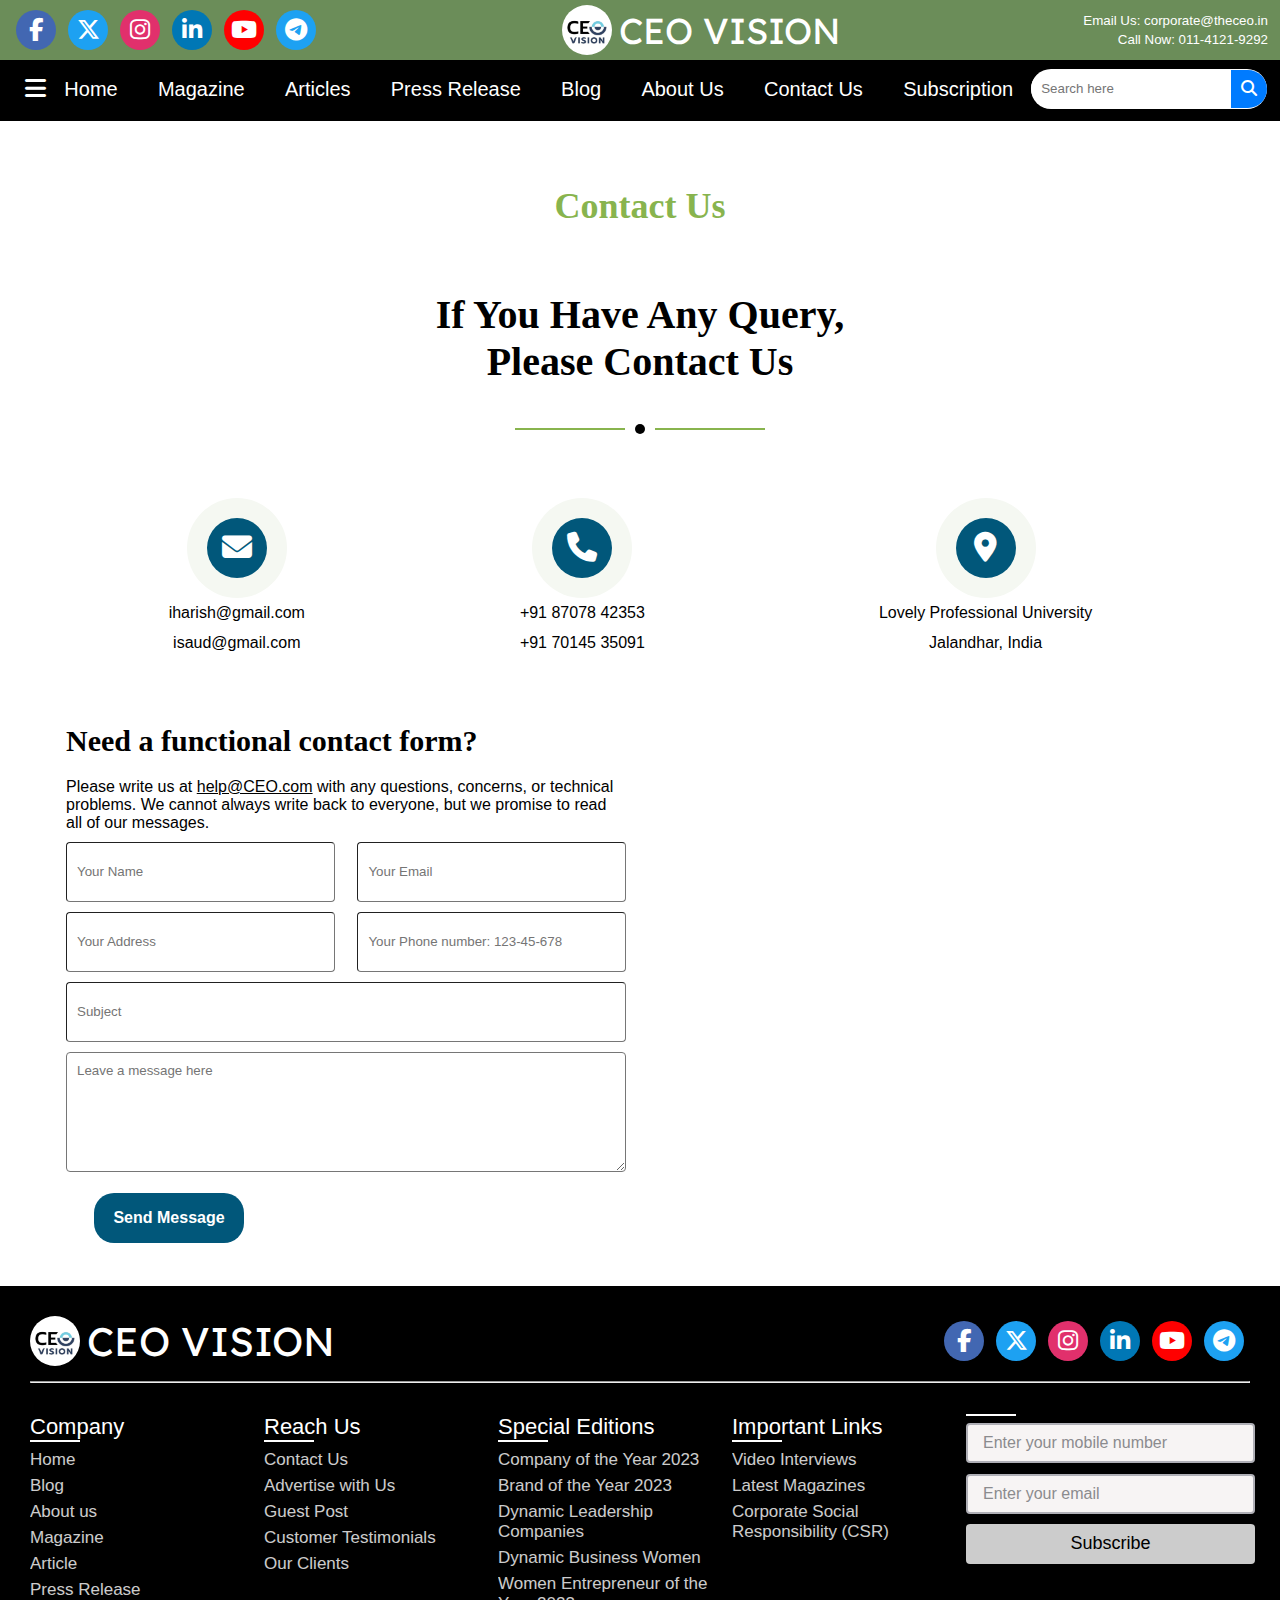
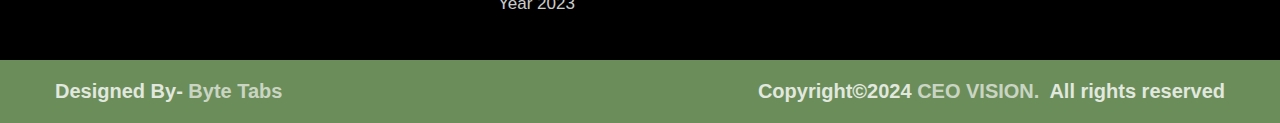
<file: Contact Us/contact.html>
<!DOCTYPE html>
<html lang="en">
  <head>
    <meta charset="UTF-8" />
    <title>Cotntact Us | CEO VISION</title>
    <link rel="stylesheet" href="style.css" />

    <link
    rel="stylesheet"
    href="https://cdnjs.cloudflare.com/ajax/libs/font-awesome/6.4.2/css/all.min.css"
  />
  <link href="https://fonts.googleapis.com/css2?family=Lexend+Deca&display=swap" rel="stylesheet">
  
  <meta name="viewport" content="width=device-width, initial-scale=1.0" />
  </head>

  <body>
    <!-- Start Top Navbar -->
    <header>
      <div class="top">
        <!-- Start Top Hamburger -->
        <div id="mySidenav" class="sidenav">
          <a href="javascript:void(0)" class="closebtn" onclick="closeNav()"
            >&times;</a
          >
        <a href="../index.html">Home</a>
        <a href="../magazine/magazine.html">Magazine</a>
        <a href="../article/article.html">Articles</a>
        <a href="../press_release/press-release.html">Press Release</a>
        <a href="../blog/blog.html">Blog</a>
        <a href="../About Us/about.html">About Us</a>
        <a href="contact.html">Contact Us</a>
        <a href="../Subscription/subscription.html">Subscription</a>
        </div>
        <div class="hamburger-top" onclick="openNav()"><span class="fas fa-bars"></span></div>
        <!-- ENd Top Hamburger -->

        <div class="media-icons">
          <a href="#"><i class="fab fa-facebook-f"></i></a>
          <a href="#"><i class="fa-brands fa-x-twitter"></i></a>
          <a href="#"><i class="fab fa-instagram"></i></a>
          <a href="#"><i class="fab fa-linkedin-in"></i></a>
          <a href="#"><i class="fab fa-youtube"></i></a>
          <a href="#"><i class="fab fa-telegram"></i></a>
        </div>
        <div class="logo-details">
          <img src="../assets/logo.png" alt="">
          <span class="logo_name"> CEO VISION</span>
        </div>
        <div class="right-side">
          <span>Email Us: corporate@theceo.in</span>
          <span>Call Now: 011-4121-9292</span>
        </div>
        <div class="search-container-top">
          <input type="text" class="search-input" placeholder="Search here" />
          <div class="search-icon-top">
            <i class="fas fa-search"></i>
          </div>
        </div>
      </div>
    </header>
    <!-- End Top Navbar -->

    <!-- Start Second Top Navbar -->
    <div class="down">
      <!-- Start Second Hamburger -->
      <div id="mySidenav" class="sidenav">
        <a href="javascript:void(0)" class="closebtn" onclick="closeNav()"
          >&times;</a
        >
      </div>
      <div class="hamburger" onclick="openNav()"><span class="fas fa-bars"></span></div>
      <!-- End Second Hamburger -->

      <!-- Start Scroll Menu-->
      <div class="scrollmenu">
        <a href="../index.html">Home</a>
        <a href="../magazine/magazine.html">Magazine</a>
        <a href="../article/article.html">Articles</a>
        <a href="../press_release/press-release.html">Press Release</a>
        <a href="../blog/blog.html">Blog</a>
        <a href="../About Us/about.html">About Us</a>
        <a href="contact.html">Contact Us</a>
        <a href="../Subscription/subscription.html">Subscription</a>
      </div>
      <!-- End Scroll Menu-->

      <div class="search-container">
        <input type="text" class="search-input" placeholder="Search here" />
        <div class="search-icon">
          <i class="fas fa-search"></i>
        </div>
      </div>
    </div>
    <!-- End Second Top Navbar -->

    <!-- Start Contact Info -->

    <div class="contact-div">
       <!-- Start Contact-Modal -->
      <div class="contact-div1">
        <h2 class="">Contact Us</h2>
        <h1 class="">If You Have Any Query,</h1>
        <h1>Please Contact Us</h1>
        <div class="line-container">
          <div class="line"></div>
          <div class="circle"></div>
          <div class="line"></div>
        </div>
      </div>
       <!-- End Contact-Modal -->
       
      <!-- Start Contact Method -->
      <div class="contact-div2">
        <div class="logo1">
          <div class="logo-design">
            <div class="logo-shadow">
              <div class="logo">
                <i class="fa-solid fa-envelope"></i>
              </div>
            </div>
          </div>
          <div class="logo-txt">
            <p class="mb-2">iharish@gmail.com</p>
            <p class="mb-0">isaud@gmail.com</p>
          </div>
        </div>

        <div class="logo2">
          <div class="logo-design">
            <div class="logo-shadow">
              <div class="logo">
                <i class="fa-solid fa-phone"></i>
              </div>
            </div>
          </div>
          <div class="logo-txt">
            <p class="mb-2">+91 87078 42353</p>
            <p class="mb-0">+91 70145 35091</p>
          </div>
        </div>

        <div class="logo3">
          <div class="logo-design">
            <div class="logo-shadow">
              <div class="logo">
                <i class="fa-solid fa-location-dot"></i>
              </div>
            </div>
          </div>
          <div class="logo-txt">
            <p class="mb-2">Lovely Professional University</p>
            <p class="mb-0">Jalandhar, India</p>
          </div>
        </div>
      </div>
      <!-- End Contact Method -->

    
      <div class="contact-div3">
          <!-- Start Query Form -->
        <div class="contact-form">
          <h3 class="">Need a functional contact form?</h3>
          <p class="">
            Please write us at <u> help@CEO.com</u> with any questions,
            concerns, or technical problems. We cannot always write back to
            everyone, but we promise to read all of our messages.
          </p>

          <div class="first-line">
            <input
              type="text"
              class="form-control"
              id="name"
              placeholder="Your Name"
            />
            <input
              type="email"
              class="form-control"
              id="email"
              placeholder="Your Email"
            />
          </div>
          <div class="first-line">
            <input
              type="text"
              class="form-control"
              id="address"
              placeholder="Your Address"
            />
            <input
              type="tel"
              class="form-control"
              id="number"
              placeholder="Your Phone number: 123-45-678"
              pattern="[0-9]{5}-[0-9]{5}"required
            />

          </div>
          <input
            type="text"
            class="form-control"
            id="subject"
            placeholder="Subject"
          />
          <textarea
            class="form-control"
            placeholder="Leave a message here"
            id="message"
            style="height: 120px"
          ></textarea>
          <div class="submit-button">
            <button  type="submit">Send Message</button>
          </div>
        </div>
        <!-- End Query Form -->

        <!-- Location at Google Map -->
        <div class="location">
          <iframe
            class="w-100 rounded"
            src="https://www.google.com/maps/embed?pb=!1m18!1m12!1m3!1d39795.9363027724!2d75.69133449046905!3d31.24406002829789!2m3!1f0!2f0!3f0!3m2!1i1024!2i768!4f13.1!3m3!1m2!1s0x391a5f5e9c489cf3%3A0x4049a5409d53c300!2sLovely%20Professional%20University!5e0!3m2!1sen!2sin!4v1692628289428!5m2!1sen!2sin"
            frameborder="0"
            style="height: 100%; min-height: 300px; border: 0"
            allowfullscreen=""
            aria-hidden="false"
            tabindex="0"
            alt="Our location"
          ></iframe>
        </div>
      </div>
    </div>

    <!-- End Contact Info -->

    <!-- Start Footer -->
    <footer>
      <div class="content">
        <div class="bottom">
          <div class="logo-details">
          <img src="../assets/logo.png" alt="">
          <span class="logo_name"> CEO VISION</span>
          </div>
          <div class="media-icons">
            <a href="#"><i class="fab fa-facebook-f"></i></a>
            <a href="#"><i class="fa-brands fa-x-twitter"></i></a>
            <a href="#"><i class="fab fa-instagram"></i></a>
            <a href="#"><i class="fab fa-linkedin-in"></i></a>
            <a href="#"><i class="fab fa-youtube"></i></a>
            <a href="#"><i class="fab fa-telegram"></i></a>
          </div>
        </div>
        <hr />
        <div class="link-boxes">
          <ul class="box">
            <li class="link_name">Company</li>
            <li><a href="../index.html">Home</a></li>
            <li><a href="../blog/blog.html">Blog</a></li>
            <li><a href="../About Us/about.html">About us</a></li>
            <li><a href="../magazine/magazine.html">Magazine</a></li>
            <li><a href="../article/article.html">Article</a></li>
            <li><a href="../press_release/press-release.html">Press Release</a></li>
          </ul>
          <ul class="box">
            <li class="link_name">Reach Us</li>
            <li><a href="contact.html">Contact Us</a></li>
            <li><a href="#">Advertise with Us</a></li>
            <li><a href="#">Guest Post</a></li>
            <li><a href="#">Customer Testimonials</a></li>
            <li><a href="#">Our Clients</a></li>
          </ul>
          <ul class="box">
            <li class="link_name">Special Editions</li>
            <li><a href="#">Company of the Year 2023</a></li>
            <li><a href="#">Brand of the Year 2023</a></li>
            <li><a href="#">Dynamic Leadership Companies</a></li>
            <li><a href="#">Dynamic Business Women</a></li>
            <li><a href="#">Women Entrepreneur of the Year 2023</a></li>
          </ul>
          <ul class="box">
            <li class="link_name">Important Links</li>
            <li><a href="#">Video Interviews</a></li>
            <li><a href="#">Latest Magazines</a></li>
            <li><a href="#">Corporate Social Responsibility (CSR)</a></li>
          </ul>
          <ul class="box input-box">
            <li class="link_name"></li>
            <li>
              <input type="text" placeholder="Enter your mobile number" />
            </li>
            <li><input type="text" placeholder="Enter your email" /></li>
            <li><input type="button" value="Subscribe" /></li>
          </ul>
        </div>
      </div>
      <div class="bottom-details">
        <div class="bottom_text">
          <span class="design_by">
            Designed By-
            <a href="#">Byte Tabs</a>
          </span>
          <span class="copyright_text"
            >Copyright©2024 <a href="#">CEO VISION.</a>All rights reserved</span
          >
        </div>
      </div>
    </footer>


    <!-- End Footer -->
  

    <script src="script.js"></script>

  </body>
</html>
</file>
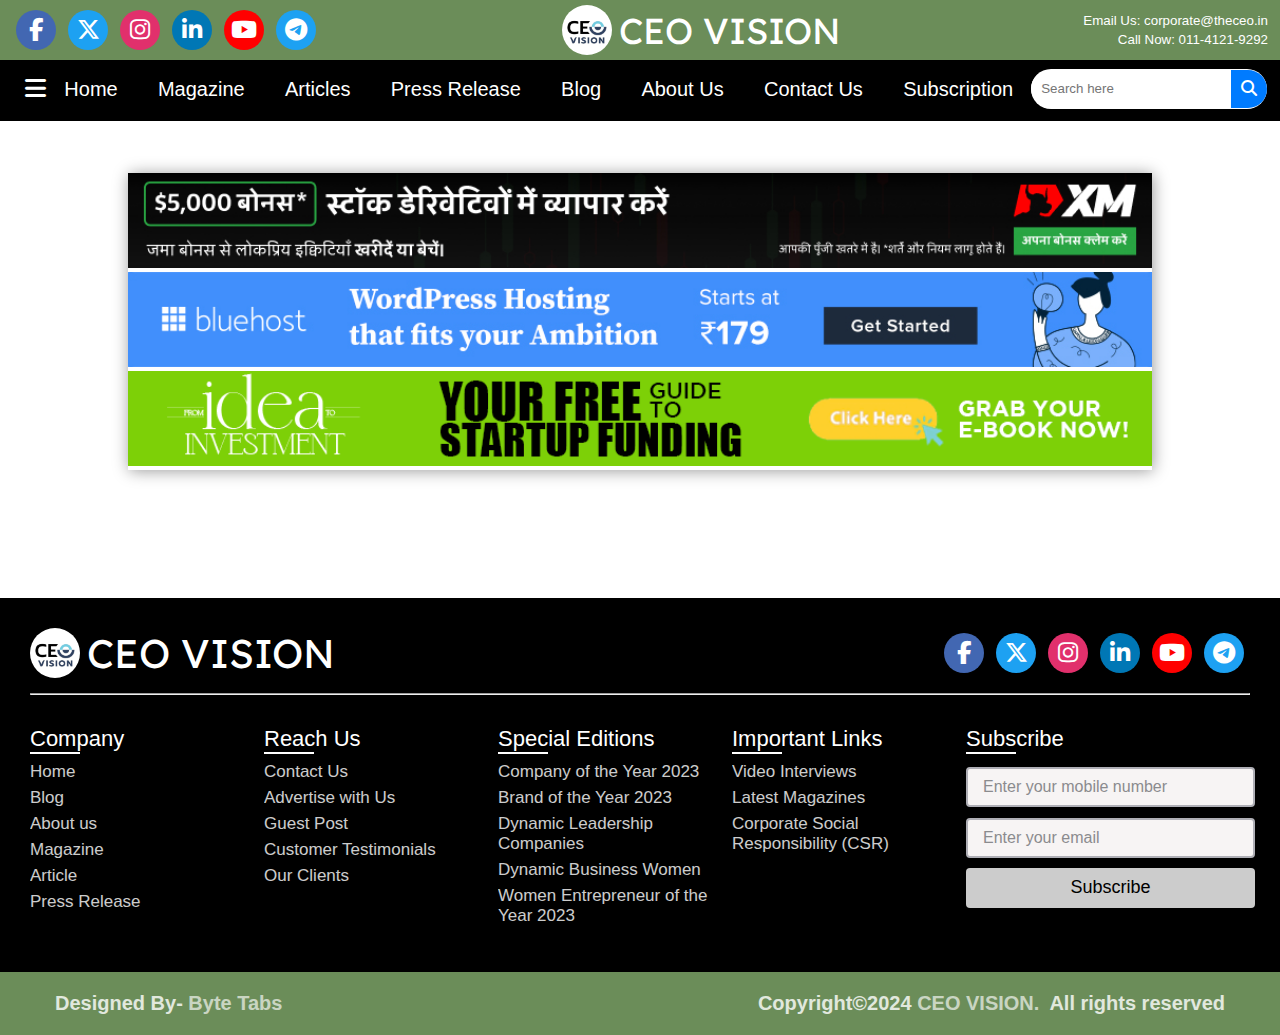
<file: magazine/magazine.html>
<!DOCTYPE html>
<html lang="en">
  <head>
    <meta charset="UTF-8" />
    <title>CEO VISION Magazine</title>
    <link rel="stylesheet" href="style.css" />
    
    <link
      rel="stylesheet"
      href="https://cdnjs.cloudflare.com/ajax/libs/font-awesome/6.4.2/css/all.min.css"
    />
    <link href="https://fonts.googleapis.com/css2?family=Lexend+Deca&display=swap" rel="stylesheet">
    
    <meta name="viewport" content="width=device-width, initial-scale=1.0" />
  </head>

  <body>
    <!-- Start Top Navbar -->
    <header>
      <div class="top">
        <!-- Start Top Hamburger -->
        <div id="mySidenav" class="sidenav">
          <a href="javascript:void(0)" class="closebtn" onclick="closeNav()"
            >&times;</a
          >
          <a href="../index.html">Home</a>
          <a href="magazine.html">Magazine</a>
          <a href="../article/article.html">Articles</a>
          <a href="../press_release/press-release.html">Press Release</a>
          <a href="../blog/blog.html">Blog</a>
          <a href="../About Us/about.html">About Us</a>
          <a href="../Contact Us/contact.html">Contact Us</a>
          <a href="../Subscription/subscription.html">Subscription</a>
        </div>
        <div class="hamburger-top" onclick="openNav()"><span class="fas fa-bars"></span></div>
        <!-- ENd Top Hamburger -->

        <div class="media-icons">
          <a href="#"><i class="fab fa-facebook-f"></i></a>
          <a href="#"><i class="fa-brands fa-x-twitter"></i></a>
          <a href="#"><i class="fab fa-instagram"></i></a>
          <a href="#"><i class="fab fa-linkedin-in"></i></a>
          <a href="#"><i class="fab fa-youtube"></i></a>
          <a href="#"><i class="fab fa-telegram"></i></a>
        </div>
        <div class="logo-details">
          <img src="../assets/logo.png" alt="">
          <span class="logo_name"> CEO VISION</span>
        </div>
        <div class="right-side">
          <span>Email Us: corporate@theceo.in</span>
          <span>Call Now: 011-4121-9292</span>
        </div>
        <div class="search-container-top">
          <input type="text" class="search-input" placeholder="Search here" />
          <div class="search-icon-top">
            <i class="fas fa-search"></i>
          </div>
        </div>
      </div>
    </header>
    <!-- End Top Navbar -->

    <!-- Start Second Top Navbar -->
    <div class="down">
      <!-- Start Second Hamburger -->
      <div id="mySidenav" class="sidenav">
        <a href="javascript:void(0)" class="closebtn" onclick="closeNav()"
          >&times;</a
        >
      </div>
      <div class="hamburger" onclick="openNav()"><span class="fas fa-bars"></span></div>
      <!-- End Second Hamburger -->

      <!-- Start Scroll Menu-->
      <div class="scrollmenu">
        <a href="../index.html">Home</a>
        <a href="magazine.html">Magazine</a>
        <a href="../article/article.html">Articles</a>
        <a href="../press_release/press-release.html">Press Release</a>
        <a href="../blog/blog.html">Blog</a>
        <a href="../About Us/about.html">About Us</a>
        <a href="../Contact Us/contact.html">Contact Us</a>
        <a href="../Subscription/subscription.html">Subscription</a>
      </div>
      <!-- End Scroll Menu-->

      <div class="search-container">
        <input type="text" class="search-input" placeholder="Search here" />
        <div class="search-icon">
          <i class="fas fa-search"></i>
        </div>
      </div>
    </div>
    <!-- End Second Top Navbar -->


    <!-- Start Advertisement -->
    
    <div class="ads">
      <div class="images">
        <img src="../assets/ads/ad1a.jpg" />
        <img src="../assets/ads/ad1b.jpg" />
        <img src="../assets/ads/ad1c.jpg" />
      </div>
    </div>
    <!-- End Advertisement -->



       <!-- Start Footer -->
       <footer>
        <div class="content">
          <div class="bottom">
            <div class="logo-details">
              <img src="../assets/logo.png" alt="">
              <span class="logo_name"> CEO VISION</span>
            </div>
            <div class="media-icons">
              <a href="#"><i class="fab fa-facebook-f"></i></a>
              <a href="#"><i class="fa-brands fa-x-twitter"></i></a>
              <a href="#"><i class="fab fa-instagram"></i></a>
              <a href="#"><i class="fab fa-linkedin-in"></i></a>
              <a href="#"><i class="fab fa-youtube"></i></a>
              <a href="#"><i class="fab fa-telegram"></i></a>
            </div>
          </div>
          <hr />
          <div class="link-boxes">
            <ul class="box">
              <li class="link_name">Company</li>
              <li><a href="../index.html">Home</a></li>
              <li><a href="../blog/blog.html">Blog</a></li>
              <li><a href="../About Us/about.html">About us</a></li>
              <li><a href="magazine.html">Magazine</a></li>
              <li><a href="../article/article.html">Article</a></li>
              <li><a href="../press_release/press-release.html">Press Release</a></li>
            </ul>
            <ul class="box">
              <li class="link_name">Reach Us</li>
              <li><a href="../Contact Us/contact.html">Contact Us</a></li>
              <li><a href="#">Advertise with Us</a></li>
              <li><a href="#">Guest Post</a></li>
              <li><a href="#">Customer Testimonials</a></li>
              <li><a href="#">Our Clients</a></li>
            </ul>
            <ul class="box">
              <li class="link_name">Special Editions</li>
              <li><a href="#">Company of the Year 2023</a></li>
              <li><a href="#">Brand of the Year 2023</a></li>
              <li><a href="#">Dynamic Leadership Companies</a></li>
              <li><a href="#">Dynamic Business Women</a></li>
              <li><a href="#">Women Entrepreneur of the Year 2023</a></li>
            </ul>
            <ul class="box">
              <li class="link_name">Important Links</li>
              <li><a href="#">Video Interviews</a></li>
              <li><a href="#">Latest Magazines</a></li>
              <li><a href="#">Corporate Social Responsibility (CSR)</a></li>
            </ul>
            <ul class="box input-box">
              <li class="link_name">Subscribe</li>
              <li>
                <input type="text" placeholder="Enter your mobile number" />
              </li>
              <li><input type="text" placeholder="Enter your email" /></li>
              <li><input type="button" value="Subscribe" /></li>
            </ul>
          </div>
        </div>
        <div class="bottom-details">
          <div class="bottom_text">
            <span class="design_by">
              Designed By-
              <a href="#">Byte Tabs</a>
            </span>
            <span class="copyright_text"
              >Copyright©2024 <a href="#">CEO VISION.</a>All rights reserved</span
            >
          </div>
        </div>
      </footer>
      <!-- End Footer -->

      <script src="script.js"></script>


  </body>
</html>
</file>
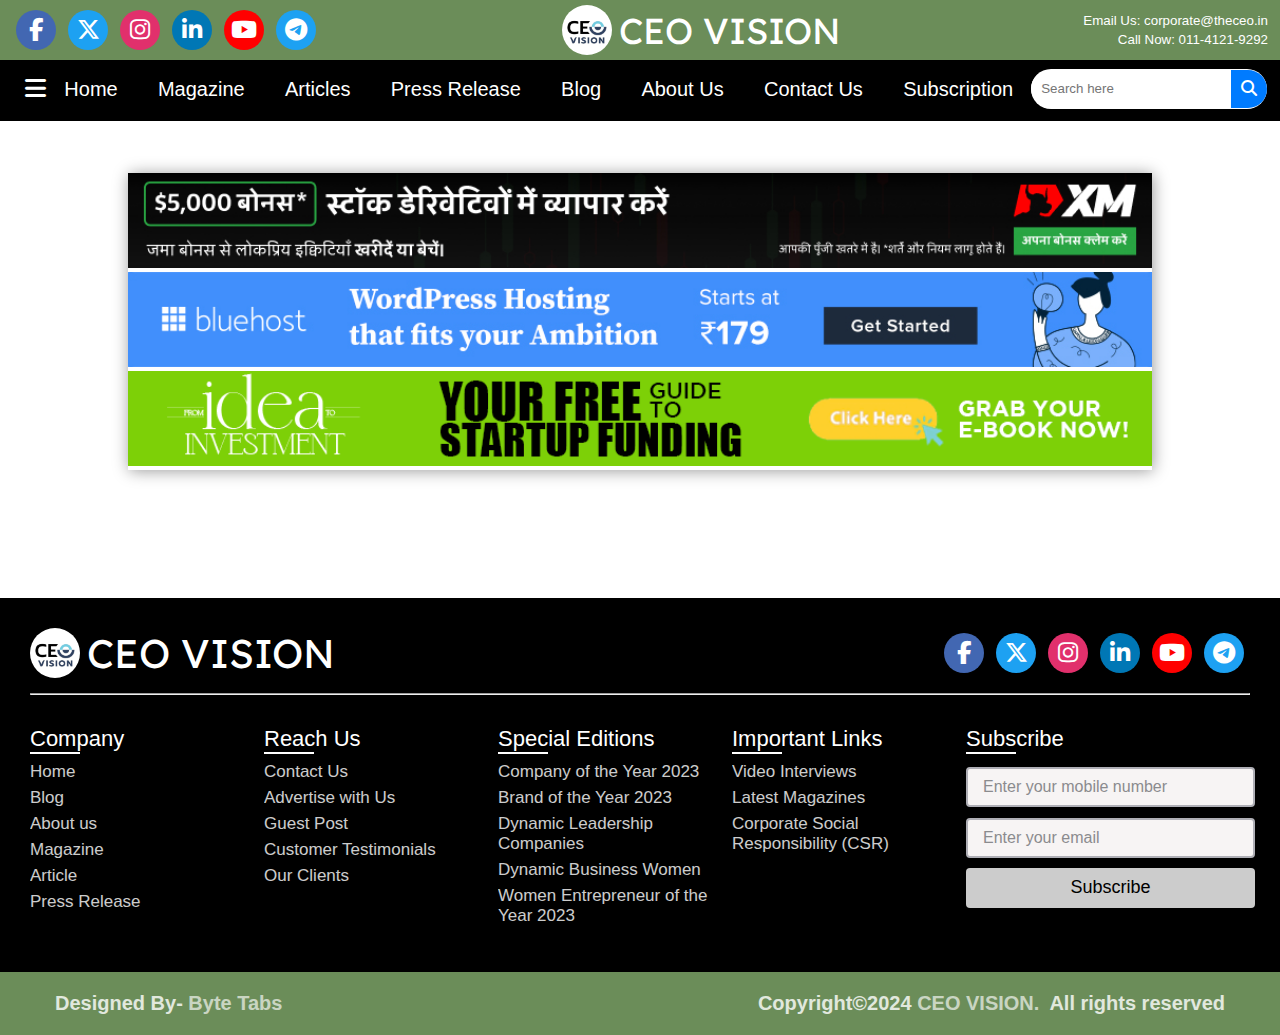
<file: press_release/press-release.html>
<!DOCTYPE html>
<html lang="en">
  <head>
    <meta charset="UTF-8" />
    <title>Press Release | CEO VISION </title>
    <link rel="stylesheet" href="style.css" />
    
    <link
      rel="stylesheet"
      href="https://cdnjs.cloudflare.com/ajax/libs/font-awesome/6.4.2/css/all.min.css"
    />
    <link href="https://fonts.googleapis.com/css2?family=Lexend+Deca&display=swap" rel="stylesheet">
    
    <meta name="viewport" content="width=device-width, initial-scale=1.0" />
  </head>

  <body>
    <!-- Start Top Navbar -->
    <header>
      <div class="top">
        <!-- Start Top Hamburger -->
        <div id="mySidenav" class="sidenav">
          <a href="javascript:void(0)" class="closebtn" onclick="closeNav()"
            >&times;</a
          >
          <a href="../index.html">Home</a>
          <a href="../magazine/magazine.html">Magazine</a>
          <a href="../article/article.html">Articles</a>
          <a href="press-release.html">Press Release</a>
          <a href="../blog/blog.html">Blog</a>
          <a href="../About Us/about.html">About Us</a>
          <a href="../Contact Us/contact.html">Contact Us</a>
          <a href="../Subscription/subscription.html">Subscription</a>
        </div>
        <div class="hamburger-top" onclick="openNav()"><span class="fas fa-bars"></span></div>
        <!-- ENd Top Hamburger -->

        <div class="media-icons">
          <a href="#"><i class="fab fa-facebook-f"></i></a>
          <a href="#"><i class="fa-brands fa-x-twitter"></i></a>
          <a href="#"><i class="fab fa-instagram"></i></a>
          <a href="#"><i class="fab fa-linkedin-in"></i></a>
          <a href="#"><i class="fab fa-youtube"></i></a>
          <a href="#"><i class="fab fa-telegram"></i></a>
        </div>
        <div class="logo-details">
          <img src="../assets/logo.png" alt="">
          <span class="logo_name"> CEO VISION</span>
        </div>
        <div class="right-side">
          <span>Email Us: corporate@theceo.in</span>
          <span>Call Now: 011-4121-9292</span>
        </div>
        <div class="search-container-top">
          <input type="text" class="search-input" placeholder="Search here" />
          <div class="search-icon-top">
            <i class="fas fa-search"></i>
          </div>
        </div>
      </div>
    </header>
    <!-- End Top Navbar -->

    <!-- Start Second Top Navbar -->
    <div class="down">
      <!-- Start Second Hamburger -->
      <div id="mySidenav" class="sidenav">
        <a href="javascript:void(0)" class="closebtn" onclick="closeNav()"
          >&times;</a
        >
      </div>
      <div class="hamburger" onclick="openNav()"><span class="fas fa-bars"></span></div>
      <!-- End Second Hamburger -->

      <!-- Start Scroll Menu-->
      <div class="scrollmenu">
        <a href="../index.html">Home</a>
        <a href="../magazine/magazine.html">Magazine</a>
        <a href="../article/article.html">Articles</a>
        <a href="press-release.html">Press Release</a>
        <a href="../blog/blog.html">Blog</a>
        <a href="../About Us/about.html">About Us</a>
        <a href="../Contact Us/contact.html">Contact Us</a>
        <a href="../Subscription/subscription.html">Subscription</a>
      </div>
      <!-- End Scroll Menu-->

      <div class="search-container">
        <input type="text" class="search-input" placeholder="Search here" />
        <div class="search-icon">
          <i class="fas fa-search"></i>
        </div>
      </div>
    </div>
    <!-- End Second Top Navbar -->


    <!-- Start Advertisement -->
    
    <div class="ads">
      <div class="images">
        <img src="../assets/ads/ad1a.jpg" />
        <img src="../assets/ads/ad1b.jpg" />
        <img src="../assets/ads/ad1c.jpg" />
      </div>
    </div>
    <!-- End Advertisement -->



       <!-- Start Footer -->
       <footer>
        <div class="content">
          <div class="bottom">
            <div class="logo-details">
              <img src="../assets/logo.png" alt="">
              <span class="logo_name"> CEO VISION</span>
            </div>
            <div class="media-icons">
              <a href="#"><i class="fab fa-facebook-f"></i></a>
              <a href="#"><i class="fa-brands fa-x-twitter"></i></a>
              <a href="#"><i class="fab fa-instagram"></i></a>
              <a href="#"><i class="fab fa-linkedin-in"></i></a>
              <a href="#"><i class="fab fa-youtube"></i></a>
              <a href="#"><i class="fab fa-telegram"></i></a>
            </div>
          </div>
          <hr />
          <div class="link-boxes">
            <ul class="box">
              <li class="link_name">Company</li> 
              <li><a href="../index.html">Home</a></li>
            <li><a href="../blog/blog.html">Blog</a></li>
            <li><a href="../About Us/about.html">About us</a></li>
            <li><a href="../magazine/magazine.html">Magazine</a></li>
            <li><a href="../article/article.html">Article</a></li>
            <li><a href="press-release.html">Press Release</a></li>
         </ul>
            <ul class="box">
              <li class="link_name">Reach Us</li>
              <li><a href="../Contact Us/contact.html">Contact Us</a></li>
              <li><a href="#">Advertise with Us</a></li>
              <li><a href="#">Guest Post</a></li>
              <li><a href="#">Customer Testimonials</a></li>
              <li><a href="#">Our Clients</a></li>
            </ul>
            <ul class="box">
              <li class="link_name">Special Editions</li>
              <li><a href="#">Company of the Year 2023</a></li>
              <li><a href="#">Brand of the Year 2023</a></li>
              <li><a href="#">Dynamic Leadership Companies</a></li>
              <li><a href="#">Dynamic Business Women</a></li>
              <li><a href="#">Women Entrepreneur of the Year 2023</a></li>
            </ul>
            <ul class="box">
              <li class="link_name">Important Links</li>
              <li><a href="#">Video Interviews</a></li>
              <li><a href="#">Latest Magazines</a></li>
              <li><a href="#">Corporate Social Responsibility (CSR)</a></li>
            </ul>
            <ul class="box input-box">
              <li class="link_name">Subscribe</li>
              <li>
                <input type="text" placeholder="Enter your mobile number" />
              </li>
              <li><input type="text" placeholder="Enter your email" /></li>
              <li><input type="button" value="Subscribe" /></li>
            </ul>
          </div>
        </div>
        <div class="bottom-details">
          <div class="bottom_text">
            <span class="design_by">
              Designed By-
              <a href="#">Byte Tabs</a>
            </span>
            <span class="copyright_text"
              >Copyright©2024 <a href="#">CEO VISION.</a>All rights reserved</span
            >
          </div>
        </div>
      </footer>
      <!-- End Footer -->

      <script src="script.js"></script>


  </body>
</html>
</file>
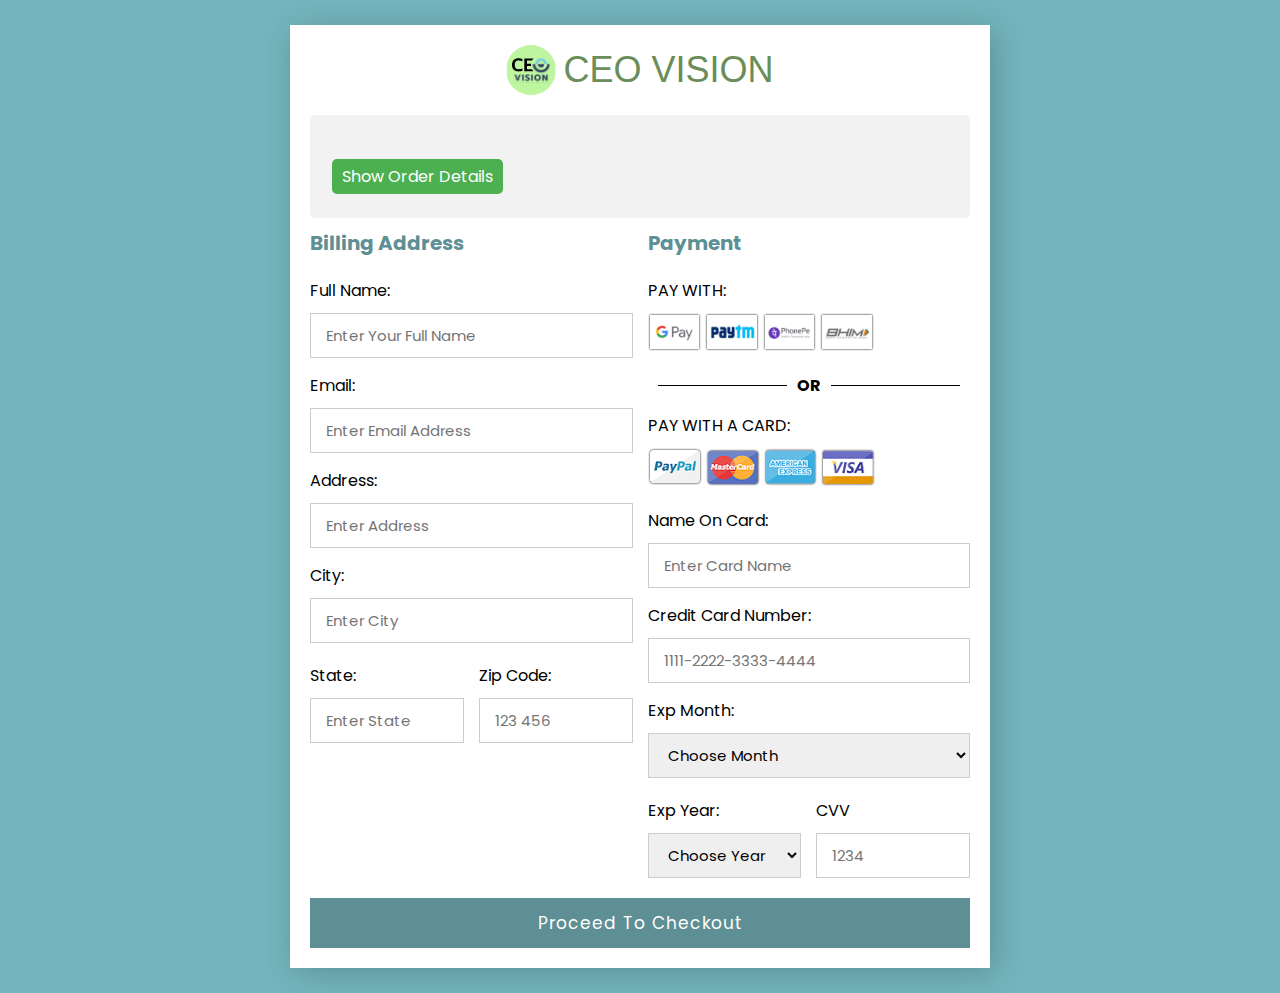
<file: Subscription/payment.html>
<!DOCTYPE html>
<html lang="en">
<head>
    <meta charset="UTF-8">
    <meta name="viewport" content="width=device-width, initial-scale=1.0">
    <title>Payment | CEO VISION</title>
    <link rel="stylesheet" href="payment.css">
    <link
    rel="stylesheet"
    href="https://cdnjs.cloudflare.com/ajax/libs/font-awesome/6.4.2/css/all.min.css"
  />
    <style>
        
    </style>
</head>
<body>
  

<!-- Start Payment Container -->
    <div class="payment-container">

        <form action="#" >

            <div class="logo-details">
                <img src="../assets/logo2.svg" alt="">
                <span class="logo_name"> CEO VISION</span>
              </div>

<!-- Start Order Details -->
            <div class="order-details" id="subscriptionDetails">
                <h2></h2>
                <div class="order-total">
                    <span></span>
                    <span></span>
                </div>
                <button id="showOrderDetails">Show order details</button>
                <ul>
                    <li>Unlimited access to Vogue.com</li>
                    <li>Year-round Vogue Runway coverage</li>
                    <li>A limited-edition Vogue tote and calendar</li>
                    <li>The latest fashion news, celebrity style, and more</li>
                </ul>
                
                <button id="hideOrderDetails" style="display: none;">Hide order details</button>
            </div>
<!-- End Order Details -->


<!-- Start Payment  Process-->
            <div class="row" >
                <!-- Start Billing Address -->
                <div class="col">
                    
                    <h3 class="title">Billing Address</h3>

                    <div class="inputBox">
                        <label for="name">Full Name:</label>
                        <input type="text" id="name" placeholder="Enter your full name" required>
                    </div>

                    <div class="inputBox">
                        <label for="email">Email:</label>
                        <input type="text" id="email" placeholder="Enter email address" required>
                    </div>

                    <div class="inputBox">
                        <label for="address">Address:</label>
                        <input type="text" id="address" placeholder="Enter address" required>
                    </div>

                    <div class="inputBox">
                        <label for="city">City:</label>
                        <input type="text" id="city" placeholder="Enter city" required>
                    </div>

                    <div class="flex">

                        <div class="inputBox">
                            <label for="state">State:</label>
                            <input type="text" id="state" placeholder="Enter state" required>
                        </div>

                        <div class="inputBox">
                            <label for="zip">Zip Code:</label>
                            <input type="number" id="zip" placeholder="123 456" required>
                        </div>

                    </div>

                </div><!-- End Billing Address -->
                <!-- Start Payment Method -->
                <div class="col">
                    <h3 class="title">Payment</h3>
                    <!-- Online Payments -->
                    <div class="inputBox">
                        <label for="name">PAY WITH:</label>
                        <img src="../assets/1b.png" alt="">
                        <img src="../assets/1c.png" alt="">

                        <img src="../assets/1d.png" alt="">
                        <img src="../assets/1e.png" alt="">
                    </div>
                  
                    <div class="separator">
                        <hr>
                        <span>OR</span>
                        <hr>
                    </div>

                    <!-- Card Payment -->
                    <div class="inputBox">
                        <label for="name">PAY WITH A CARD:</label>
                        <img src="../assets/2b.png" alt="">
                        <img src="../assets/2c.png" alt="">

                        <img src="../assets/2d.png" alt="">
                        <img src="../assets/2e.png" alt="">
                    </div>

                    <!-- Start Card-daitls -->
                    <div class="inputBox">
                        <label for="cardName">Name On Card:</label>
                        <input type="text" id="cardName" placeholder="Enter card name" required>
                    </div>

                    <div class="inputBox">
                        <label for="cardNum">Credit Card Number:</label>
                        <input type="text" id="cardNum" placeholder="1111-2222-3333-4444" maxlength="19" required>
                    </div>

                    <div class="inputBox">
                        
                        <label for="">Exp Month:</label>
                        <select name="" id="">
                            <option value="">Choose month</option>
                            <option value="January">January</option>
                            <option value="February">February</option>
                            <option value="March">March</option>
                            <option value="April">April</option>
                            <option value="May">May</option>
                            <option value="June">June</option>
                            <option value="July">July</option>
                            <option value="August">August</option>
                            <option value="September">September</option>
                            <option value="October">October</option>
                            <option value="November">November</option>
                            <option value="December">December</option>
                        </select>
                    </div>


                    <div class="flex">
                        <div class="inputBox">
                            <label for="">Exp Year:</label>
                            <select name="" id="">
                                <option value="">Choose Year</option>
                                <option value="2023">2023</option>
                                <option value="2024">2024</option>
                                <option value="2025">2025</option>
                                <option value="2026">2026</option>
                                <option value="2027">2027</option>
                            </select>
                        </div>

                        <div class="inputBox">
                            <label for="cvv">CVV</label>
                            <input type="number" id="cvv" placeholder="1234" required>
                        </div>
                    </div>
                    <!-- End Card-daitls -->

                </div>
                <!-- End Payment Method -->

            </div>
         <!-- End Payment Process-->   

            <input type="submit" value="Proceed to Checkout" class="submit_btn">
        </form>

    </div>
<!-- End Payment Container -->



<script src="payment.js"></script>


</body>
</html>
</file>
<file: style.css>
* {
    margin: 0;
    padding: 0;
    box-sizing: border-box;
    font-family: "Poppins", sans-serif;
  }
  
  body {
    width: 100%;
    background-color: white;
  }
 
  
/* Start Top  Navbar */


  
  header {
    position: fixed;
    background:#6b8d59;
    width: 100%;
    top: 0; 
    left: 0;
    z-index: 10;
  }
  .top {
    margin: auto;
    padding: 5px 10px 0px 10px;
    display: flex;
    align-items: center;
    justify-content: space-between;
    margin-bottom: 5px;
  }
  
  .logo-details {
    color: #fff;
    font-size: 36px;
    display: flex;
    justify-content: center;
    align-items: center;
  }
  
  
.logo-details img{
  width:50px;
  height:50px;
  border-radius: 50%;
}

.logo-details span{
  margin-left:7px;
  font-family:'Lexend Deca', sans-serif;;
}

  .media-icons {
    display: flex;
  }
  
  .media-icons a {
    height: 40px;
    width: 40px;
    margin: 0 6px;
    border-radius: 50%;
    text-align: center;
    line-height: 40px;
    color: #fff;
    font-size: 23px;
    text-decoration: none;
    transition: all 0.4s ease;
  }
  
  .media-icons a:nth-child(1) {
    background: #4267B2;
  }
  
  .media-icons a:nth-child(1):hover {
    color: #4267B2;
    background: #fff;
  }
  
  .media-icons a:nth-child(2) {
    background: #1DA1F2;
  }
  
  .media-icons a:nth-child(2):hover {
    color: #1DA1F2;
    background: #fff;
  }
  
  .media-icons a:nth-child(3) {
    background: #E1306C;
  }
  
  .media-icons a:nth-child(3):hover {
    color: #E1306C;
    background: #fff;
  }
  
  .media-icons a:nth-child(4) {
    background: #0077B5;
  }
  
  .media-icons a:nth-child(4):hover {
    color: #0077B5;
    background: #fff;
  }
  
  .media-icons a:nth-child(5) {
    background: #FF0000;
  }
  
  .media-icons a:nth-child(5):hover {
    color: #FF0000;
    background: #fff;
  }
  
  .media-icons a:nth-child(6) {
    background: #1DA1F2;
  }
  
  .media-icons a:nth-child(6):hover {
    color: #1DA1F2;
    background: #fff;
  }
  
  .right-side {
    display: flex;
    color: white;
    font-size: smaller;
    flex-direction: column; 
    align-items: flex-end; 
  }
  .right-side span{
    margin: 2px;
  }
  
/* End Top  Navbar */

/*
//////////////////////////////////////////////
//////////////////////////////////////////////
*/

/* Start Second Top  Navbar */


  
  .down {
    display: flex;
    justify-content: space-between;
    padding: 1%;
    margin-top:   calc(1% + 43px); 
    background-color: black;
    position: relative;
    z-index: 1;
  }
  
  .hamburger ,.hamburger-top{
    color: white;
    font-size: 24px;
    cursor: pointer;
    margin-left: 1%;
  line-height: 40px;;
  }
  
  .search-container {
    display: flex;
    align-items: center;
    background-color: #fff;
    cursor: pointer;
    border-radius: 25px;
    box-shadow: 0 2px 5px rgba(0, 0, 0, 0.1);
  }
  
  .search-input {
    border: none;
    padding: 10px;
    width: 200px;
    border-radius: 25px 0 0 25px;
    outline: none;
  }
  
  .search-icon {
    background-color: #007bff;
    padding: 10px;
    border-radius: 0 25px 25px 0;
    cursor: pointer;
    color: #fff;
  }
  .search-icon-top{
    background-color:rgb(1,87,122);
    padding: 10px 12px;
    border-radius: 50%;
    cursor: pointer;
    color: #fff;
  }
  
  .scrollmenu {
    overflow-x: auto;
    white-space: nowrap;
    flex-grow: 1;
    display: flex;
    justify-content: space-between;
    padding: 0 10px;
  }
  
  .scrollmenu a {
    padding: 8px;
    font-size: 20px;
    text-decoration: none;
    color: white;
    line-height: 20px;
    margin-top: auto;
    margin-bottom: auto;
  }
  
  .scrollmenu a:hover {
    background-color: #777;
  }
  
  .scrollmenu::-webkit-scrollbar {
    width: 0;
    height: 0;
  }
  
  /* Added CSS for the side navigation */
  .sidenav {
    width: 0;
    position: fixed;
    z-index: 1000;
    top: 0;
    left: 0;
    background-color: #111;
    overflow-x: hidden;
    transition: 0.5s;
    padding-top: 60px;
    height: 100%;
  }
  
  .sidenav a {
    padding: 8px 8px 8px 32px;
    text-decoration: none;
    font-size: 25px;
    color: #818181;
    display: block;
    transition: 0.3s;
  }
  
  .sidenav a:hover {
    color: #f1f1f1;
  }
  
  .sidenav .closebtn {
    position: absolute;
    top: 0;
    right: 25px;
    font-size: 36px;
    margin-left: 50px;
  }
  
  @media(min-width:1500px){
    .scrollmenu a {
   
      font-size: 28px;
    }  .right-side {
      
      font-size: large;
      font-weight: 600; 
    }
   

  }
  
  @media (max-width: 950px) {
    .media-icons {
      display: none;
    }
    .top {
      flex-direction: row;
   align-content: space-around;
    }
    .logo-details {
  margin-left: 5%;
    }
    .right-side {
      margin-right:3%;
    }
  }
  
  
  
  @media(min-width:650px){
    .hamburger-top,.search-container-top {
      display: none;
  }
  }
  
  @media (max-width: 650px) {
    .right-side,
    .media-icons {
        display: none;
    }
  
    .logo-details {
        margin: auto;
    }
  
    .hamburger,.search-icon {
        display: none;
    }
  
  }
  @media(max-width:420px){
 
    .logo-details {
      color: #fff;
      font-size: 26px;
      display: flex;
      justify-content: center;
      align-items: center;
    }
    
    
  .logo-details img{
    width:30px;
    height:30px;
    border-radius: 50%;
  }
  
  .logo-details span{
    margin-left:7px;
    font-family:'Lexend Deca', sans-serif;;
  }
  }



/* End Second Top  Navbar */

/* 
////////////////////////////////////////////
////////////////////////////////////////////
*/

/* Start Grid-1 */


 .game-board-1 {
  display: grid;
  grid-template-rows: 180px 90px 180px 90px 180px 90px;
  grid-template-columns: 33.33% 33.33% 33.33%;
  padding-top: 1%;
  column-gap: 2%;
  margin-top:2%;
}

.grid-body-1{
display: flex;
font-size: 100%;
margin-top: 3%;
width:72%;
margin-left: auto;
margin-right: auto;


}
.grid-1-box {
  display: flex;
  color: black;
  font-size: 1.1vw;
  font-weight: 700;
}

.txt {
    display: flex;
    flex-direction: column;
    padding-top: 10px;
    padding-left: 0px;
  }
  
.grid-1-box img {
  height: 100%;
  width: 100%;
}
u {
  width: 50%;
}

h2 {
  font-size: 3vw;
}

.grid-1-box.txt>p:nth-child(2){
font-size: 13px;
  padding-left: 0px;
}
.grid-body-1 .first-section {
  width: 100%;
  padding-bottom: 0px;
}

.grid-1-box>.abc {
  text-decoration: none;
  position: relative;
  display: block;
font-size: 12px;
padding-top: 5px;
  
}
.abc:after {
  position: absolute;
  content: "";
  height: 2px;
  bottom: -1px;

  left: 0;
  right: 0;
  width: 10%;
  background: green;
  -o-transition: 0.5s;
  -ms-transition: 0.5s;
  -moz-transition: 0.5s;
  -webkit-transition: 0.5s;
  transition: 0.5s;
}
.underline {
  text-decoration: none;
  position: relative;
}

.underline:after {
  position: absolute;
  content: "";
  height: 3px;
  bottom: -4px;

  left: 0;
  right: 0;
  width: 61%;
  background: green;
  -o-transition: 0.5s;
  -ms-transition: 0.5s;
  -moz-transition: 0.5s;
  -webkit-transition: 0.5s;
  transition: 0.5s;
}

.underline:hover:after {
  width: 90%;
  background: orange;
}





@media (max-width: 1200px){
  
div.grid-1-box{
    padding-top: 0px;
}
}

@media (max-width: 1024px){
    .game-board-1{
        grid-template-rows: 130px 100px 130px 100px 130px 100px;
        }
        .grid-1-box.txt>p:nth-child(2){
          font-size: 12px;
}
}
@media (max-width: 850px){
    .first-section{
        width: 80%;
    }
    .game-board-1{
        grid-template-rows: 110px 100px 110px 90px 110px 90px;
        }
      
        .grid-1-box>.abc {
        font-size: 11px;
        margin-bottom: 2px;
        }

        .grid-1-box.txt>p:nth-child(2){
          font-size: 11px;
}
    }


@media (max-width: 700px) and (min-width:580px){
    .first-section{
        width: 70%;
    }
.game-board-1{
    grid-template-rows: 125px 70px 125px 70px 125px 70px 125px 70px;
    grid-template-columns: 50% 50%;
    column-gap: 10px;
}


#grid-1-box1 {
    grid-column: 1 / 2;
    grid-row: 1 / 2;
  }
  
  #grid-1-box2 {
    grid-column: 2 / 3;
    grid-row: 1 / 2;
  }
  
  #grid-1-box3 {
    grid-column: 1 / 2;
    grid-row: 3 / 4;
  }
  
  #grid-1-box4 {
    grid-column: 1 / 2;
    grid-row: 2 / 3;
  }
  
  #grid-1-box5 {
    grid-column: 2 / 3;
    grid-row: 2 / 3;
  }
  
  #grid-1-box6 {
    grid-column: 1/2;
    grid-row: 4 / 5;
  }
  
  #grid-1-box7 {
    grid-column: 2 / 3;
    grid-row: 3/4;
  }
  
  #grid-1-box8 {
    grid-column: 1/2;
    grid-row: 5 / 6;
  }
  
  #grid-1-box9 {
    grid-column: 2/3;
    grid-row: 5 / 6;
  }


  #grid-1-box10 {
    grid-column: 2 /3;
    grid-row: 4 / 5;
  }
  
  #grid-1-box11 {
    grid-column: 1/ 2;
    grid-row: 6 /7;
  }
  
  #grid-1-box12 {
    grid-column:   2/3;
    grid-row: 6/7;
  }
  
  #grid-1-box13 {
    grid-column: 1 / 2;
    grid-row: 7/8;
  }
  
  #grid-1-box14 {
    grid-column: 2 / 3;
    grid-row: 7/8;
  }
  
  #grid-1-box15 {
  display: none;
  }
  
  #grid-1-box16 {
    grid-column: 1/2;
    grid-row: 8/9;
  }
  
  #grid-1-box17 {
    grid-column: 2/3;
    grid-row: 8/9;
  }
  
  #grid-1-box18 {
    display: none;
  }
}


@media (max-width: 580px) and (min-width:450px){
 
    .first-section{
        width: 80%;
    }
.game-board-1{
    grid-template-rows: 110px 70px 110px 70px 110px 70px;
    grid-template-columns: 50% 50%;
    row-gap: 0px;
}
.grid-1-box>.abc {
  font-size: 9px;
  margin-bottom: 2px;
  padding-top: 0px;
  }

  .grid-1-box.txt>p:nth-child(2){
    font-size: 10px;
}

#grid-1-box1 {
    grid-column: 1 / 2;
    grid-row: 1 / 2;

  }
  
  #grid-1-box2 {
    grid-column: 2 / 3;
    grid-row: 1 / 2;
  }
  
  #grid-1-box3 {
    grid-column: 1 / 2;
    grid-row: 3 / 4;
    
  }
  
  #grid-1-box4 {
    grid-column: 1 / 2;
    grid-row: 2 / 3;
    
    margin-top: 2px;

  }
  
  #grid-1-box5 {
    grid-column: 2 / 3;
    grid-row: 2 / 3;
    margin-top: 2px;
  }
  
  #grid-1-box6 {
    grid-column: 1/2;
    grid-row: 4 / 5;
    margin-top: 2px;
  }
  
  #grid-1-box7 {
    grid-column: 2 / 3;
    grid-row: 3/4;
  }
  
  #grid-1-box8 {
    grid-column: 1/2;
    grid-row: 5 / 6;
  }
  
  #grid-1-box9 {
    grid-column: 2/3;
    grid-row: 5 / 6;
  }


  #grid-1-box10 {
    grid-column: 2 /3;
    grid-row: 4 / 5;
    margin-top: 2px;
  }
  
  #grid-1-box11 {
    grid-column: 1/ 2;
    grid-row: 6 /7;
    margin-top: 2px;
  }
  
  #grid-1-box12 {
    grid-column:   2/3;
    grid-row: 6/7;
    margin-top: 2px;
  }
  
  #grid-1-box13 {
    grid-column: 1 / 2;
    grid-row: 7/8;
  }
  
  #grid-1-box14 {
    grid-column: 2 / 3;
    grid-row: 7/8;
  }
  
  #grid-1-box15 {
  display: none;
  }
  
  #grid-1-box16 {
    grid-column: 1/2;
    grid-row: 8/9;
    margin-top: 2px;
  }
  
  #grid-1-box17 {
    grid-column: 2/3;
    grid-row: 8/9;
    margin-top: 2px;
  }
  
  #grid-1-box18 {
    display: none;
  }
}


@media(max-width: 450px){

    .game-board-1{
        grid-template-rows: 90px 90px 90px 90px 90px 90px 90px 90px 90px ;
        grid-template-columns: 50% 50%;
        row-gap: .7%;
        margin-bottom: 50px;
}
.grid-1-box>.abc {
  font-size: 10px;
  margin-bottom: 2px;
  padding-top: 0px;
  }

  .grid-1-box.txt>p:nth-child(2){
    font-size: 10px;
    font-weight: 700;
}
.grid-1-box.txt{
  padding-top: 8px;
}


    #grid-1-box1 {
     
        grid-column: 1 / 2;
        grid-row: 1 / 2;
        margin-top: 5px;
      }
      
      #grid-1-box2 {
        grid-column: 1/2;
        grid-row:   2/3;
      }
      
      #grid-1-box3 {
        grid-column: 1 / 2;
        grid-row: 3 / 4;
      }
      
      #grid-1-box4 {
        grid-column: 2/3;
        grid-row: 1/2;
        margin-top: 5px;
        padding-top: 3px;
      }
      
      #grid-1-box5 {
        grid-column: 2 / 3;
        grid-row: 2 / 3;
      }
      
      #grid-1-box6 {
        grid-column: 2/3;
        grid-row:3/4 ;
      }
      
      #grid-1-box7 {
        grid-column: 1/2;
        grid-row: 4/5;
      }
      
      #grid-1-box8 {
        grid-column: 1/2;
        grid-row: 5 / 6;
      }
      
      #grid-1-box9 {
        grid-column: 1/2;
        grid-row: 6/7;
      }
    
    
      #grid-1-box10 {
        grid-column: 2 /3;
        grid-row: 4 / 5;
      }
      
      #grid-1-box11 {
        grid-column: 2/3;
        grid-row: 5/6;
      }
      
      #grid-1-box12 {
        grid-column:   2/3;
        grid-row: 6/7;
      }
      
      #grid-1-box13 {
        grid-column: 1 / 2;
        grid-row: 7/8;
      }
      
      #grid-1-box14 {
        grid-column: 1/2;
        grid-row: 8/9;
      }
      
      #grid-1-box15 {
        grid-column: 1/2;
        grid-row: 9/10;
      }
      
      #grid-1-box16 {
        grid-column: 2/3;
        grid-row: 7/8;
      }
      
      #grid-1-box17 {
        grid-column: 2/3;
        grid-row: 8/9;
      }
      
      #grid-1-box18 {
        grid-column: 2/3;
        grid-row: 9/10;
      }

    }

    @media (max-width: 350px){
        .first-section{
            width: 70%;
        }
        .game-board-1{
            grid-template-rows:140px 60px 140px 60px 140px 60px 140px 60px 140px 60px 140px 60px 140px 60px 140px 60px 140px 60px ;
            grid-template-columns: 100%;
            row-gap: 2px;
        }
        
        .grid-1-box.txt{
          padding-top: 2px;
        }
             
        #grid-1-box1 {
            grid-column: 1 / 2;
            grid-row: 1 / 2;
          }
          
          #grid-1-box2 {
            grid-column: 1/2;
            grid-row:3/4;

          }
          
          #grid-1-box3 {
            grid-column: 1 / 2;
            grid-row: 5/6;
          }
          
          #grid-1-box4 {
            grid-column: 1 / 2;
            grid-row: 2 / 3;
            margin-top: 0px;
            padding-top: 3px;
          }
          
          #grid-1-box5 {
            grid-column: 1/2;
            grid-row: 4/5;
          }
          
          #grid-1-box6 {
            grid-column: 1/2;
            grid-row: 6/7;
          }
          
          #grid-1-box7 {
            grid-column: 1/2;
            grid-row: 7/8;
          }
          
          #grid-1-box8 {
            grid-column: 1/2;
            grid-row: 9/10;
          }
          
          #grid-1-box9 {
            grid-column: 1/2;
            grid-row: 11/12;
          }
        
        
          #grid-1-box10 {
            grid-column: 1/2;
            grid-row: 8/9;
          }
          
          #grid-1-box11 {
            grid-column: 1/ 2;
            grid-row: 10/11;
          }
          
          #grid-1-box12 {
            grid-column:   1/2;
            grid-row: 12/13;
          }
          
          #grid-1-box13 {
            grid-column: 1 / 2;
            grid-row: 13/14;
          }
          
          #grid-1-box14 {
            grid-column: 1/2;
            grid-row: 15/16;
          }
          
          #grid-1-box15 {
            grid-column: 1/2;
            grid-row: 17/18;
          }
          
          #grid-1-box16 {
            grid-column: 1/2;
            grid-row: 14/15;
          }
          
          #grid-1-box17 {
            grid-column: 1/2;
            grid-row: 16/17;
          }
          
          #grid-1-box18 {
            grid-column: 1/2;
            grid-row: 18/19;
          }



    }



/* End Grid-1 */

/* 
////////////////////////////////////////////
////////////////////////////////////////////
*/

/* Start Grid-2 */


 .game-board-2 {
  display: grid;
  grid-template-rows: 180px 60px 180px 60px ;
  grid-template-columns: 33.33% 33.33% 33.33%;
padding-top: 2%;
  column-gap: 2%;
}

.grid-body-2{
display: flex;
font-size: 100%;
margin-top: 3%;
width:72%;
margin-left: auto;
margin-right: auto;
padding-bottom: 0px;
}
.grid-2-box {
  display: flex;
  color: black;
  font-size: 1.1vw;
  font-weight: 700;
}

.grid-2-box.txt {
    display: flex;
    flex-direction: column;
    padding-top: 5px;
    font-size: 13px;
    padding-left: 0px;
  }
  
.grid-2-box img {
  height: 100%;
  width: 100%;
}
u {
  width: 50%;
}

h2 {
  font-size: 3vw;
}

p {
  margin: 0;
  padding: 0;
  
}

.first-section {
  width: 100%;
}

.abc {
  text-decoration: none;
  position: relative;
  display: block;
  margin-bottom: 8px;
  padding-left: 0px;
}
.abc:after {
  position: absolute;
  content: "";
  height: 2px;
  bottom: -1px;

  left: 0;
  right: 0;
  width: 10%;
  background: green;
  -o-transition: 0.5s;
  -ms-transition: 0.5s;
  -moz-transition: 0.5s;
  -webkit-transition: 0.5s;
  transition: 0.5s;
}
.underline {
  text-decoration: none;
  position: relative;
}

.underline:after {
  position: absolute;
  content: "";
  height: 3px;
  bottom: -4px;

  left: 0;
  right: 0;
  width: 61%;
  background: green;
  -o-transition: 0.5s;
  -ms-transition: 0.5s;
  -moz-transition: 0.5s;
  -webkit-transition: 0.5s;
  transition: 0.5s;
}

.underline:hover:after {
  width: 90%;
  background: orange;
}





@media (max-width: 1200px){
    .game-board-2{
grid-template-rows: 150px 60px 150px 60px ;
}

div.grid-2-box{
    padding-top: 0px;
}
}

@media (max-width: 1000px){
    .game-board-2{
        grid-template-rows: 140px 60px 140px 60px ;
        }
        .grid-2-box.txt {
       
          font-size: 12px;
        }    
}

@media (max-width: 850px){
  .game-board-2{
    grid-template-rows: 110px 60px 110px 60px ;
    }
    .grid-2-box.txt {
       
      font-size: 11px;
    } 
    .grid-2-box.txt>p {
       
     padding: 0;
    }     
}


@media (max-width: 700px) and (min-width:450px){
    .first-section{
        width: 70%;
    }
.game-board-2{
    grid-template-rows: 110px 60px 110px 60px 110px 60px;
    grid-template-columns: 50% 50%;
}
.grid-2-box.txt{
  margin-top: 0px;
  font-size: 10px;
  }

#grid-2-box1 {
    grid-column: 1 / 2;
    grid-row: 1 / 2;
  }
  
  #grid-2-box2 {
    grid-column: 2 / 3;
    grid-row: 1 / 2;
  }
  
  #grid-2-box3 {
    grid-column: 1 / 2;
    grid-row: 3 / 4;
  }
  
  #grid-2-box4 {
    grid-column: 1 / 2;
    grid-row: 2 / 3;
  }
  
  #grid-2-box5 {
    grid-column: 2 / 3;
    grid-row: 2 / 3;
  }
  
  #grid-2-box6 {
    grid-column: 1/2;
    grid-row: 4 / 5;
  }
  
  #grid-2-box7 {
    grid-column: 2 / 3;
    grid-row: 3/4;
  }
  
  #grid-2-box8 {
    grid-column: 1/2;
    grid-row: 5 / 6;
  }
  
  #grid-2-box9 {
    grid-column: 2/3;
    grid-row: 5 / 6;
  }


  #grid-2-box10 {
    grid-column: 2 /3;
    grid-row: 4 / 5;
  }
  
  #grid-2-box11 {
    grid-column: 1/ 2;
    grid-row: 6 /7;
  }
  
  #grid-2-box12 {
    grid-column:   2/3;
    grid-row: 6/7;
  }
  
  #grid-2-box13 {
    grid-column: 1 / 2;
    grid-row: 7/8;
  }
  
  #grid-2-box14 {
    grid-column: 2 / 3;
    grid-row: 7/8;
  }
  
  #grid-2-box15 {
  display: none;
  }
  
  #grid-2-box16 {
    grid-column: 1/2;
    grid-row: 8/9;
  }

  #grid-2-box17 {
    grid-column: 2/3;
    grid-row: 8/9;
  }
  
  #grid-2-box18 {
    display: none;
  }
  
 
}



@media (max-width: 450px){

    .game-board-2{
        grid-template-rows: 90px 90px 90px 90px 90px 90px ;
        grid-template-columns: 50% 50%;
        row-gap: .7%;
        padding-top: 15px;
        margin-bottom: 30px;
}
    
.grid-2-box.txt>p{
  
  font-size: 10px;
padding-top: 8px;
  }

    #grid-2-box1 {
        grid-column: 1 / 2;
        grid-row: 1 / 2;


      }
      
      #grid-2-box2 {
        grid-column: 1/2;
        grid-row:   2/3;
      }
      
      #grid-2-box3 {
        grid-column: 1 / 2;
        grid-row: 3 / 4;
      }
      
      #grid-2-box4 {
        grid-column: 2/3;
        grid-row: 1/2;
      
      }
      
      #grid-2-box5 {
        grid-column: 2 / 3;
        grid-row: 2 / 3;
      }
      
      #grid-2-box6 {
        grid-column: 2/3;
        grid-row:3/4 ;
      }
      
      #grid-2-box7 {
        grid-column: 1/2;
        grid-row: 4/5;
      }
      
      #grid-2-box8 {
        grid-column: 1/2;
        grid-row: 5 / 6;
      }
      
      #grid-2-box9 {
        grid-column: 1/2;
        grid-row: 6/7;
      }
    
    
      #grid-2-box10 {
        grid-column: 2 /3;
        grid-row: 4 / 5;
      }
      
      #grid-2-box11 {
        grid-column: 2/3;
        grid-row: 5/6;
      }
      
      #grid-2-box12 {
        grid-column:   2/3;
        grid-row: 6/7;
      }
      
      #grid-2-box13 {
        grid-column: 1 / 2;
        grid-row: 7/8;
      }
      
      #grid-2-box14 {
        grid-column: 1/2;
        grid-row: 8/9;
      }
      
      #grid-2-box15 {
        grid-column: 1/2;
        grid-row: 9/10;
      }
      
      #grid-2-box16 {
        grid-column: 2/3;
        grid-row: 7/8;
      }
      
      #grid-2-box17 {
        grid-column: 2/3;
        grid-row: 8/9;
      }
      
      #grid-2-box18 {
        grid-column: 2/3;
        grid-row: 9/10;
      }

    }

    @media (max-width: 360px){
        .first-section{
            width: 70%;
        }
        .game-board-2{
            grid-template-rows: 140px 50px 140px 50px 140px 50px 140px 50px 140px 50px 140px 50px;
            grid-template-columns: 100%;
            row-gap: 2px;
        }
        
        .grid-2-box.txt>p{
  
         
        padding-top: 0px;
          }
        
        #grid-2-box1 {
            grid-column: 1 / 2;
            grid-row: 1 / 2;
          }
          
          #grid-2-box2 {
            grid-column: 1/2;
            grid-row:3/4;
          }
          
          #grid-2-box3 {
            grid-column: 1 / 2;
            grid-row: 5/6;
          }
          
          #grid-2-box4 {
            grid-column: 1 / 2;
            grid-row: 2 / 3;
          }
          
          #grid-2-box5 {
            grid-column: 1/2;
            grid-row: 4/5;
          }
          
          #grid-2-box6 {
            grid-column: 1/2;
            grid-row: 6/7;
          }
          
          #grid-2-box7 {
            grid-column: 1/2;
            grid-row: 7/8;
          }
          
          #grid-2-box8 {
            grid-column: 1/2;
            grid-row: 9/10;
          }
          
          #grid-2-box9 {
            grid-column: 1/2;
            grid-row: 11/12;
          }
        
        
          #grid-2-box10 {
            grid-column: 1/2;
            grid-row: 8/9;
          }
          
          #grid-2-box11 {
            grid-column: 1/ 2;
            grid-row: 10/11;
          }
          
          #grid-2-box12 {
            grid-column:   1/2;
            grid-row: 12/13;
          }
          
          #grid-2-box13 {
            grid-column: 1 / 2;
            grid-row: 13/14;
          }
          
          #grid-2-box14 {
            grid-column: 1/2;
            grid-row: 15/16;
          }
          
          #grid-2-box15 {
            grid-column: 1/2;
            grid-row: 17/18;
          }
          
          #grid-2-box16 {
            grid-column: 1/2;
            grid-row: 14/15;
          }
          
          #grid-2-box17 {
            grid-column: 1/2;
            grid-row: 16/17;
          }
          
          #grid-2-box18 {
            grid-column: 1/2;
            grid-row: 18/19;
          }



    }



/* End Grid-2 */

/* 
////////////////////////////////////////////
////////////////////////////////////////////
*/

/* Start Slider-Div */    

.slider-div {
  margin: auto;
  width: 70%;
  margin-bottom: 40px;
}

.image_slider {
  overflow: auto; /* Allows for scrolling */
  position: relative;
  scrollbar-width: none; /* For Firefox */
  -ms-overflow-style: none; /* For Internet Explorer and Edge */
}

.image_slider::-webkit-scrollbar {
  display: none; /* For Chrome, Safari, and Opera */
}
.slider-container {
  display: flex;
  transition: transform 0.5s ease;
  margin-top: 2%;
}

.slide-box {
  flex: 0 0 33.33%; /* Three slide-boxs visible at a time */
  max-width: 33.33%;
  padding-right: 2%;
  margin-top: 15px;
  
}

.slide-box>p {
  margin-top: 1px;
  font-size: 13px; /* Add the appropriate value */
  font-weight: 700;
  font-family: "Poppins", "Roboto", sans-serif; /* Combine font families */
}

.slide-box img {
  width: 100%;
  height: auto;
  max-width: 100%;
}


@media(max-width:900px){
  .slide-box {
    flex: 0 0 50%; 
    max-width: 50%;
    padding-right:1%;
  }
  .slide-box>p {
    font-size: 12px; 
  }

}
@media(max-width:520px){
  .slide-box {
    flex: 0 0 100%; 
    max-width: 100%;
    padding-right:1%;
  }
  .slide-box>p {
    font-size: 11px; 
  }

}


/* End Slider-Div */

/* 
////////////////////////////////////////////
////////////////////////////////////////////
*/

/* Start Grid-3 */    




 .grid-body-3 {
  display: flex;
  font-size: 100%;
  justify-content: center;
  margin-top: 4%;
  margin-top: 30px;
width:72%;
margin-left: auto;
margin-right: auto;
}

.first-section {
  width: 75%;
  margin: auto;
  padding-bottom: 5%;
}


.underline {
  text-decoration: none;
  position: relative;
}

.underline:after {
  position: absolute;
  content: "";
  height: 3px;
  bottom: -4px;

  left: 0;
  right: 0;
  width: 61%;
  background: green;
  -o-transition: 0.5s;
  -ms-transition: 0.5s;
  -moz-transition: 0.5s;
  -webkit-transition: 0.5s;
  transition: 0.5s;
}

.underline:hover:after {
  width: 90%;
  background: orange;
}


.game-board-3 {
  display: grid;
  grid-template-rows: 40% 40% 40%;
  grid-template-columns: 33.33% 33.33% 33.33%;
  column-gap: 2%;
  row-gap: 4%;
  margin-top: 4%;
}


.grid-3-box {
  display: flex;
  color: black;
  font-size: 12px;
  font-weight: 700;
  align-items: center;
  flex-direction: row;
  
}



img {
  height: 100%;
  width: 45%;
  
}

  
#grid-3-box1  img {
  height: 70%;
  width: 100%;
  
}

h2 {
  font-size: 3vw;
}


.grid-3-box p{
  padding-left: 10px;
}
#grid-3-box1 p{
  padding-left: 0px;
  padding-top: 5px;
}

#grid-3-box1{
  grid-column: 1/2;
  grid-row: 1/4;
  flex-direction: column;
}

#grid-3-box6{
  grid-column: 3/4;
  grid-row: 2/3;
}


@media(max-width:1100px){

  .first-section{
    width: 85%;
  }
 
}


@media(max-width:900px){
  
.game-board-3{
grid-template-rows: 220px 220px 220px ;
  grid-template-columns: 50% 50%;
  column-gap: 4%;
  row-gap: 2%;
}
  .first-section{
    width: 80%;
  }
  .grid-3-box {
    display: block;
  }
  
  #grid-3-box1 p{
    padding-top: 0px;
    padding-left:5px;
  }
  
  .grid-3-box>p{
    padding: 0;
    padding-left:5px;
    margin-top: 5px;
    margin-left: 0px;
  }

 img{
    height: 85%;
  width: 100%;
  }
  #grid-3-box1  img {
    height: 85%;
    width: 100%;
    
  }
.grid-3-box{
flex-direction: column;

}

  #grid-3-box1{
    grid-column: 1/2;
    grid-row: 1/2;
   
  }
  #grid-3-box2{
    grid-column: 2/3;
    grid-row: 1/2;
  }
  #grid-3-box3{
    grid-column: 1/2;
    grid-row: 2/3;
  }
  #grid-3-box5{
    grid-column: 2/3;
    grid-row: 2/3;
  }
  #grid-3-box6{
    grid-column: 1/2;
    grid-row: 3/4;
  }
  #grid-3-box8{
    grid-column: 2/3;
    grid-row:3/4;
  }
#grid-3-box9{
display: none;
}
}


@media(max-width:750px){
  
    .game-board-3{
    grid-template-rows: 180px 180px 180px ;
    } 
    img{
      height: 80%;
    width: 100%;
    }
    #grid-3-box1  img {
      height: 80%;
      width: 100%;
    }
    
.grid-3-box {
  font-size: 11px;
}
}
@media(max-width:600px){
  .grid-3-box {
    font-size: 10px;
  }
  .game-board-3{
    grid-template-rows: 160px 160px 160px ;
    } 
}


@media(max-width:500px){

  .game-board-3{
    row-gap: 2%;
  grid-template-rows:  15% 15%  15% 15% 15% 15%  ;
  grid-template-columns: 100%;
  
  }
  .grid-3-box {
    display: flex;
    align-items: normal;
  }

  .grid-3-box>img{
  height: 100%;
  width:fit-content;
  }
  #grid-3-box1>img {
    height: 100%;
    width:150px;
    
  }
  .grid-3-box>p{
    padding-left: 10px;
   padding-top: 8px;
  }
  #grid-3-box1 >p{
    padding-left: 10px;
    padding-top: 8px;
  
  }
.grid-3-box{
flex-direction: row;
}
  #grid-3-box1{
    grid-column: 1/2;
    grid-row: 1/2;
   flex-direction: row;
  }
  #grid-3-box2{
    grid-column: 1/2;
    grid-row: 2/3;
   
  }
  #grid-3-box3{
    grid-column: 1/2;
    grid-row:3/4;
   
  }
  #grid-3-box5{
    grid-column: 1/2;
    grid-row: 4/5;
   
  }
  #grid-3-box6{
    grid-column: 1/2;
    grid-row: 5/6;
   
  }
  #grid-3-box8{
    grid-column: 1/2;
    grid-row: 6/7;
   
  }

}


@media(max-width:360px){
  .game-board-3{
    grid-template-rows:  15% 15% 15% 15%  15% 15% ;
      grid-template-columns:  100%;
      row-gap: 1%;
  }
  .grid-3-box>img{
    height: 80%;
    width:100%;
    }
    #grid-3-box1>img {
      height: 80%;
      width:100%;
    }   
      .grid-3-box>p{
        padding-left: 0px;
       padding-top: 0px;
      }
      #grid-3-box1 >p{
        padding-left: 0px;
        padding-top: 0px;
      
      }
 
.grid-3-box{
  flex-direction: column;
}

#grid-3-box1{
 
 flex-direction: column;
}
}


/* End Grid-3 */

/* 
////////////////////////////////////////////
////////////////////////////////////////////
*/

/* Start Grid-4 */    

 
  
 .grid-body-4 {
  display: flex;
  font-size: 100%;
  justify-content: center;
  margin-top: 4%;
  
width:72%;
margin-left: auto;
margin-right: auto;
}

.first-section {
  width: 80%;
  margin: auto;
  padding-bottom: 5%;
}


.underline {
  text-decoration: none;
  position: relative;
}

.underline:after {
  position: absolute;
  content: "";
  height: 3px;
  bottom: -4px;

  left: 0;
  right: 0;
  width: 61%;
  background: green;
  -o-transition: 0.5s;
  -ms-transition: 0.5s;
  -moz-transition: 0.5s;
  -webkit-transition: 0.5s;
  transition: 0.5s;
}

.underline:hover:after {
  width: 90%;
  background: orange;
}


.game-board-4 {
  display: grid;
  grid-template-rows:30% 30% 30%;
  grid-template-columns: 33.33% 33.33% 33.33%;
row-gap: 6%;
  column-gap: 1.5%;
  padding-top: 2%;
  
}


.grid-4-box {
  display: flex;
  color: black;
  font-size: 13px;
  font-weight: 700;
  padding: 2%;
  flex-direction: column;
}




  
.grid-4-box>img {
  height: 100%;
  width: 100%;
}
u {
  width: 50%;
}

h2 {
  font-size: 3vw;
}

.grid-4-box> p {
  margin: 0;
  padding-top: 3px;
  padding-left: 0px;
}

#grid-4-box1{
  grid-column: 1/3;
  grid-row: 1/3;
}

#grid-4-box6{
  grid-column: 3/4;
  grid-row: 2/3;
}



@media(max-width:900px){
.first-section{
width: 80%;
}
.grid-4-box {
 
  font-size: 12px;
} 
}
@media(max-width:800px){
  .first-section{
  width: 80%;
  }
  .grid-4-box {
    font-size: 11px;
  } 
  }


@media(max-width:650px){
  .first-section{
    width: 85%;
  }
  .game-board-4{
    grid-template-rows:130px 130px 150px;
    grid-template-columns: 33.33% 33.33% 33.33%;
    column-gap: 2%;
      row-gap: 2%;
      margin-bottom: 50px;
  }

  .grid-4-box {
    font-size: 10px;
  } 
  .grid-4-box>img {
    height: 90%;
    width: 100%;
  }
  #grid-4-box7>img{
    height: 100%;
    width: 100%;
  } 
  #grid-4-box8>img,
  #grid-4-box9>img{
    height: 65%;
  }
}


@media(max-width:550px){

.game-board-4{
grid-template-rows:170px 170px 170px;
grid-template-columns: 50% 50% ;

}
.grid-4-box>img {
  height: 80%;
  width: 100%;
}
#grid-4-box7>img{
  height: 100%;
  width: 100%;
} 
#grid-4-box8>img,
#grid-4-box9>img{
  height: 80%;
}
#grid-4-box1{
grid-column: 1/2;
grid-row: 1/2;
}
#grid-4-box3{
grid-column: 2/3;
grid-row: 1/2;

}
#grid-4-box6{
grid-column: 1/2;
grid-row:2/3;

}
#grid-4-box7{
grid-column: 2/3;
grid-row: 2/3;

}
#grid-4-box8{
grid-column: 1/2;
grid-row: 3/4;

}
#grid-4-box9{
grid-column: 2/3;
grid-row: 3/4;

}
}

@media(max-width:450px){

  .game-board-4{
    grid-template-rows:150px 150px 150px;
    grid-template-columns: 50% 50% ;
    
    }
    .grid-4-box>img {
      height: 65%;
      width: 100%;
    }
    #grid-4-box7>img{
      height:93px;
      width: 100%;
    } 
    #grid-4-box8>img,
    #grid-4-box9>img{
      height: 65%;
    }

}

@media(max-width:400px){
  .game-board-4{
    height:1150px;
    grid-template-rows: repeat(6, 1fr); 
    grid-template-columns: repeat(1, 1fr);
    row-gap: 1%;
  }

  .grid-4-box>p{
    flex-direction: column;
    font-size: 11px;
  }
  
  
  .grid-4-box>img {
    height:100%;
    width: 100%;
  }
  #grid-4-box7>img{
    height:100%;
    width: 100%;
  } 
  #grid-4-box8>img,
  #grid-4-box9>img{
    height: 100%;
  }
  #grid-4-box1{
    grid-column: 1/2;
    grid-row: 1/2;
  }
  #grid-4-box3{
    grid-column: 1/2;
    grid-row: 2/3;
   
  }
  #grid-4-box6{
    grid-column: 1/2;
    grid-row:3/4;
   
  }
  #grid-4-box7{
    grid-column: 1/2;
    grid-row: 4/5;
   
  }
  #grid-4-box8{
    grid-column: 1/2;
    grid-row: 5/6;
   
  }
  #grid-4-box9{
    grid-column: 1/2;
    grid-row: 6/7;
   
  }
  
}



/* End Grid-4 */

/* 
////////////////////////////////////////////
////////////////////////////////////////////
*/

/* Start Grid-5 */   



 .game-board-5 {
  display: grid;

  grid-template-columns: repeat(auto-fit, minmax(250px, 1fr));
  row-gap: 2%;
  column-gap: 1.5%;
  padding-top: 2%;
}

.grid-body-5 {
  display: flex;
  font-size: 100%;
  justify-content: center;
  margin-top: 2%;
  align-items: center;
  flex-direction: column;
  width:72%;
margin-left: auto;
margin-right: auto;
}
.grid-5-box {
  display: flex;
  justify-content: center;
  flex-direction: column;
  color: black;
  font-size: 13px;
  font-weight: 700;
  padding: 1%;
}

.hidden {
  display: none;
}
#loadMoreBtn {
  display: block;
  margin: 0px auto;
  padding: 10px 20px;
  font-size: 16px;
  cursor: pointer;
  position: relative;
  grid-row: 6/7;
  grid-column: 1/4;
}

.txt {
  display: flex;
  flex-direction: column;
  padding-top: 0px;
  font-family: "Poppins", sans-serif;
  font-family: "Roboto", sans-serif;
}

.grid-5-box img {
  height: 100%;
  width: 100%;
}
u {
  width: 50%;
}

h2 {
  font-size: 3vw;
}

p {
  margin: 0;
  padding: 0;
  
}

.first-section {
  width: 85%;
  margin: auto;
  padding-bottom: 5%;
}

.grid-5-box>.txt>.abc {
  text-decoration: none;
  position: relative;
  display: block;
  font-size: 12px;
  padding-top: 5px;
  margin-bottom: 5px;
  font-family: Arial, Helvetica, sans-serif;
}
.abc:after {
  position: absolute;
  content: "";
  height: 2px;
  bottom: -1px;

  left: 0;
  right: 0;
  width: 10%;
  background: green;
  -o-transition: 0.5s;
  -ms-transition: 0.5s;
  -moz-transition: 0.5s;
  -webkit-transition: 0.5s;
  transition: 0.5s;
}
.underline {
  text-decoration: none;
  position: relative;
}

.underline:after {
  position: absolute;
  content: "";
  height: 3px;
  bottom: -4px;

  left: 0;
  right: 0;
  width: 61%;
  background: green;
  -o-transition: 0.5s;
  -ms-transition: 0.5s;
  -moz-transition: 0.5s;
  -webkit-transition: 0.5s;
  transition: 0.5s;
}

.underline:hover:after {
  width: 90%;
  background: orange;
}

@media (max-width: 1200px) {
  .game-board-5 {
    
  grid-template-columns: repeat(auto-fit, minmax(250px, 1fr));
  }

  div.grid-5-box {
    padding-top: 0px;
  }
  .grid-body-5{
    margin-bottom: 7%;
  }
  
}

@media (max-width: 1000px) {
  .game-board-5 {
    
  grid-template-columns: repeat(auto-fit, minmax(250px, 1fr));
  }

  div.grid-5-box {
    font-size: 12px;
  }
}

@media (max-width: 850px) {
  .first-section {
    width: 80%;
  }
  .game-board-5 {
    
  grid-template-columns: repeat(auto-fit, minmax(250px, 1fr));
    row-gap: 1%;
  }
  div.grid-5-box {
    font-size: 11px;
  }
 
}

@media (max-width: 700px) and (min-width: 500px) {
  .first-section {
    width: 80%;
  }
  .game-board-5 {
    row-gap: 1%;
    
  grid-template-columns: repeat(auto-fit, minmax(250px, 1fr));
    grid-template-columns: 50% 50%;
  }
  .grid-5-box img {
    height: 75%;
    width: 100%;
  }
  #grid-5-box15 {
    display: none;
  }
  div.grid-5-box {
    font-size: 10px;
  }
   div.grid-5-box.txt.abc>p {
    margin-bottom: 3px;
  }
  div.grid-5-box.txt{
    margin-bottom: 20px;
  }

}

@media (max-width: 500px) and (min-width: 380px) {
  .grid-body-5{
    margin-bottom: 10%;
  }
  .first-section {
    width: 85%;
  }
  .game-board-5 {
    row-gap: 8px;
    grid-template-columns: 100%;
    
  }

  .grid-5-box {
    flex-direction: row;
    justify-content: left;
  }
  .grid-5-box>img {
    height: 100%;
    width: 45%;
  }
  div.grid-5-box>div.txt{
    padding-left: 7px;
    padding-top: 5px;
  }
  
}

@media (max-width: 380px) {
  .game-board-5 {
    grid-template-columns: repeat(auto-fit, minmax(200px, 1fr));
    row-gap: 0%;
  }
  .grid-5-box img {
    height: 70%;
    width: 100%;
  }
  .grid-5-box {
    padding-bottom: 0px;
  }
  .txt {
    padding-top: 5px;
  }

  .grid-5-box>.txt>.abc {
    padding-top: 0px;
  }
}



/* End Grid-5 */

/* 
////////////////////////////////////////////
////////////////////////////////////////////
*/

/* Start Grid-6 */   
  
  
 .grid-body-6 {
  display: flex;
  font-size: 100%;
  margin-top: 6%;
  height:10%;
  width: 100%;
}



.grid-body-6>.first-section{
  width:72%;
margin-left: auto;
margin-right: auto;
}

.underline {
  text-decoration: none;
  position: relative;
}

.underline:after {
  position: absolute;
  content: "";
  height: 3px;
  bottom: -4px;

  left: 0;
  right: 0;
  width: 61%;
  background: green;
  -o-transition: 0.5s;
  -ms-transition: 0.5s;
  -moz-transition: 0.5s;
  -webkit-transition: 0.5s;
  transition: 0.5s;
}

.underline:hover:after {
  width: 90%;
  background: orange;
}


.game-board-6 {
  display: grid;
  grid-template-rows:100px 100px 100px ;
  grid-template-columns: 33.33% 33.33% 33.33%;
  column-gap: 2%;
  row-gap: 5%;
  padding-top: 2%;
}


.grid-6-box {
  display: flex;

  color: black;
  font-size: 12px;
  font-weight: 700;
  
}
.grid-6-box>p{
  padding-top: 10px;
  padding-left: 4px;
}

.grid-6-box>img {
  height: 100%;
  width: 50%;
}

#grid-6-box1>img {
  height: 65%;
  width: 100%;
  
}
#grid-6-box6>.images {
  height: 80%;
  width: 100%;
  
}

#grid-6-box1>p{
  padding-left: 0px;
  padding-top: 5px;
}
#grid-6-box1{
  grid-column: 1/2;
  grid-row: 1/4;
  flex-direction: column;
}

#grid-6-box6{
  grid-column: 3/4;
  grid-row: 2/4;
}


@media(max-width:980px){
.first-section{
width:85%;
}

.game-board-6{
grid-template-rows: 30% 30% 40%;
grid-template-columns: 40% 30% 30%;
  row-gap: 15px;
}
.grid-6-box{
flex-direction: column;
}
.grid-6-box>img {
height: 100%;
width: 100%;
}

#grid-6-box6>.images {
  height: 100%;
  width: 100%;
  
}
#grid-6-box1>img {
height: 60%;
width: 100%;

} 
#grid-6-box1{
grid-column: 1/2;
grid-row: 1/3;
}
#grid-6-box6{
grid-column: 1/4;
grid-row: 3/4;
}
}
@media(max-width:760px){
 
  .game-board-6{
    grid-template-rows: 25% 25% 40%;
    grid-template-columns: 40% 30% 30%;
      row-gap: 15px;
    }
  
.grid-6-box{
  font-size: 11px;
}
.grid-6-box>p{
  padding-top: 4px;
  padding-left:2px;
}

}
@media(max-width:580px){
  .grid-6-box{
    font-size: 10px;
  }
  .first-section{
    width:95%;
  }
  .game-board-6{
    grid-template-rows: 30% 25% 30%;
  grid-template-columns: 15% 15% 15% 15% 15% 15%;
      
  }
  .grid-6-box>p{
    padding-top: 2px;
    padding-left:2px;
  }
  #grid-6-box1>p{
    padding-left: 2px;
    padding-top: 2px;
  }

  #grid-6-box1  img {
    height: 100%;
    width: 100%;
    
  }
  #grid-6-box1{
    grid-column: 1/4;
    grid-row: 1/2;
  }
  #grid-6-box2{
    grid-column: 4/7;
    grid-row: 1/2;
  }
  #grid-6-box3{
    grid-column: 1/3;
    grid-row: 2/3;
  }#grid-6-box5{
    grid-column: 3/5;
    grid-row: 2/3;
  }#grid-6-box8{
    grid-column: 5/7;
    grid-row: 2/3;
  }
  #grid-6-box6{
    grid-column: 1/7;
    grid-row: 3/4;
  }


}

@media(max-width:410px){
  .game-board-6{
    grid-template-rows: 33.33% 33.33% 33.33%;
  grid-template-columns: 50% 50%;
      margin-bottom: 50px;
  }
  #grid-6-box6>.images {
    height: 73%;
    width: 100%;
    
  }
  #grid-6-box1{
    grid-column: 1/2;
    grid-row: 1/2;
  }
  #grid-6-box2{
    grid-column: 2/3;
    grid-row: 1/2;
  }
  #grid-6-box3{
    grid-column: 1/2;
    grid-row: 2/3;
  }#grid-6-box5{
    grid-column: 2/3;
    grid-row: 2/3;
  }#grid-6-box8{
    grid-column: 1/2;
    grid-row: 3/4;
  }
  #grid-6-box6{
    grid-column: 2/3;
    grid-row: 3/4;
    align-content: center;
  }
}

@media(max-width:360px){
  .game-board-6{
    
    grid-template-rows: repeat(6, 1fr); 
    grid-template-columns: repeat(1, 1fr);
      
  }
  #grid-6-box1{
    grid-column: 1/2;
    grid-row: 1/2;
  }
  #grid-6-box2{
    grid-column: 1/2;
    grid-row: 2/3;
  }
  #grid-6-box3{
    grid-column: 1/2;
    grid-row: 3/4;
  }#grid-6-box5{
    grid-column: 1/2;
    grid-row: 4/5;
  }#grid-6-box8{
    grid-column: 1/2;
    grid-row: 5/6;
  }
  #grid-6-box6{
    grid-column: 1/2;
    grid-row: 6/7;
    align-content: center;
  }
  #grid-6-box6>.images {
    height: 100%;
    width: 100%;
    
  }
}
/* End Grid-6 */

/* 
////////////////////////////////////////////
////////////////////////////////////////////
*/

/* Start Grid-7 */   

 .game-board-7 {
  display: grid;
  grid-template-rows: 120px 50px 120px 50px ;
  grid-template-columns:25% 25% 25% 25%;
padding-top: 2%;
  column-gap: 2%;
}

.grid-body-7{
display: flex;
font-size: 100%;
margin-top: 3%;
width:70%;
margin-left: auto;
margin-right: auto;
padding-bottom: 0px;
}
.grid-7-box {
  display: flex;
  color: black;
  font-size: 13px;
  font-weight: 700;
}

.game-board-7>.txt {
    display: flex;
    flex-direction: column;
    
  }
  
.grid-7-box>img {
  height: 100%;
  width: 100%;
}


.grid-7-box>p {
  margin: 0;
  padding-top: 2px;
}
.txt p:nth-child(2){

  padding-left: 0px;
}
.first-section {
  width: 100%;
}

.abc {
  text-decoration: none;
  position: relative;
  display: block;
  margin-bottom: 8px;
  
  padding-left: 0px;
}
.abc:after {
  position: absolute;
  content: "";
  height: 2px;
  bottom: -1px;

  left: 0;
  right: 0;
  width: 10%;
  background: green;
  -o-transition: 0.5s;
  -ms-transition: 0.5s;
  -moz-transition: 0.5s;
  -webkit-transition: 0.5s;
  transition: 0.5s;
}
.underline {
  text-decoration: none;
  position: relative;
}

.underline:after {
  position: absolute;
  content: "";
  height: 3px;
  bottom: -4px;

  left: 0;
  right: 0;
  width: 61%;
  background: green;
  -o-transition: 0.5s;
  -ms-transition: 0.5s;
  -moz-transition: 0.5s;
  -webkit-transition: 0.5s;
  transition: 0.5s;
}

.underline:hover:after {
  width: 90%;
  background: orange;
}







@media (max-width: 1050px){
    .game-board-7{
        grid-template-rows: 120px 50px 120px 50px ;
        }
     .grid-body-7{
      width: 75%;
     }   
     .grid-7-box {
      font-size: 12px;
    }
    .grid-7-box.txt{
      padding-top: 3px;
    }

}

@media (max-width: 850px){
    .first-section{
        width: 100%;
    }
    .game-board-7{
        grid-template-rows: 120px 50px 120px 50px 120px 50px;
        grid-template-columns: 33.33% 33.33% 33.33%;
        }

        #grid-7-box4 {
          grid-column: 1 / 2;
          grid-row: 3 / 4;
        }
        #grid-7-box9 {
          grid-column: 2 / 3;
          grid-row: 3 / 4;
        }
        #grid-7-box10 {
          grid-column: 3 / 4;
          grid-row: 3 / 4;
        }
        #grid-7-box11 {
          grid-column: 1 / 2;
          grid-row: 5 / 6;
        }
        #grid-7-box12 {
          grid-column: 2 / 3;
          grid-row: 5 / 6;
        }
        #grid-7-box15 {
          grid-column: 1 / 2;
          grid-row: 6/7;
        }
        #grid-7-box16 {
          grid-column: 2/3;
          grid-row: 6/7;
        }

    }

    
@media (max-width: 740px){
  .grid-7-box {
    font-size: 11px;
  }
  .game-board-7{
    grid-template-rows: 100px 50px 100px 50px 100px 50px;
    grid-template-columns: 33.33% 33.33% 33.33%;
    }

    .grid-7-box.txt{
      padding-top: 1px;
    }

}

@media (max-width: 580px){
    
.game-board-7{
    grid-template-rows:125px 40px 125px 40px 125px 40px 125px 40px ;
    grid-template-columns: 50% 50%;
    column-gap: 15px;
}
.grid-7-box {
  font-size: 11px;
}

#grid-7-box1 {
    grid-column: 1 / 2;
    grid-row: 1 / 2;
  }
  
  #grid-7-box2 {
    grid-column: 2 / 3;
    grid-row: 1 / 2;
  }
  
  #grid-7-box3 {
    grid-column: 1 / 2;
    grid-row: 3/4;
  }
  
  #grid-7-box4 {
    grid-column: 2/3;
    grid-row: 3/4;
  }
  
  #grid-7-box5 {
    grid-column: 1/2;
    grid-row: 2 / 3;
  }
  
  #grid-7-box6 {
    grid-column:2/3;
    grid-row: 2/3;
  }
  
  #grid-7-box7 {
    grid-column: 1 / 2;
    grid-row: 4/5;
  }
  
  #grid-7-box8 {
    grid-column: 2/3;
    grid-row: 4/5;
  }
  
  #grid-7-box9 {
    grid-column: 1/2;
    grid-row: 5 / 6;
  }


  #grid-7-box10 {
    grid-column: 2/3;
    grid-row: 5/6;
  }
  
  #grid-7-box11 {
    grid-column: 1/ 2;
    grid-row: 7/8;
  }
  
  #grid-7-box12 {
    grid-column:   2/3;
    grid-row: 7/8;
  }
  
  #grid-7-box13 {
    grid-column: 1 / 2;
    grid-row: 6/7;
  }
  
  #grid-7-box14 {
    grid-column: 2 / 3;
    grid-row: 6/7;
  }
  
  #grid-7-box15 {
    grid-column:1 /2;
    grid-row: 8/9;
  }
  
  #grid-7-box16 {
    grid-column: 2/3;
    grid-row: 8/9;
  }

}
@media (max-width:480px){
  .game-board-7{
    grid-template-rows:100px 40px 100px 40px 100px 40px 100px 40px ;
    grid-template-columns: 50% 50%;
    column-gap: 15px;
}
}


@media (max-width: 420px) and (min-width:360px){
 
    
  .game-board-7{
      
    grid-template-rows: repeat(8, 1fr); 
      grid-template-columns:60% 40%;
      row-gap: 10px;
  column-gap: 5px;
  }
  .grid-7-box {
    font-size: 11px;
  }
  
  .grid-7-box.txt{
    padding-left: 0px;
    padding-top: 10px;
  }
  #grid-7-box1 {
      grid-column: 1 / 2;
      grid-row: 1 / 2;
    }
    
    #grid-7-box2 {
      grid-column: 1/2;
      grid-row: 2/3;
    }
    
    #grid-7-box3 {
      grid-column: 1 / 2;
      grid-row: 3 / 4;
    }
    
    #grid-7-box4 {
      grid-column: 1 / 2;
      grid-row: 4/5;
    }
    
    #grid-7-box5 {
      grid-column: 2 / 3;
      grid-row: 1/2;
    }
    
    #grid-7-box6 {
      grid-column: 2/3;
      grid-row: 2/3;
    }
    
    #grid-7-box7 {
      grid-column: 2 / 3;
      grid-row: 3/4;
    }
    
    #grid-7-box8 {
      grid-column: 2/3;
      grid-row: 4/5;
    }
    
    #grid-7-box9 {
      grid-column: 1/2;
      grid-row: 5 / 6;
    }
  
  
    #grid-7-box10 {
      grid-column: 1/2;
      grid-row: 6/7;
    }
    
    #grid-7-box11 {
      grid-column: 1/ 2;
      grid-row:7/8;
    }
    
    #grid-7-box12 {
      grid-column:  1/2;
      grid-row: 8/9;
    }
    
    #grid-7-box13 {
      grid-column: 2/3;
      grid-row: 5/6;
    }
    
    #grid-7-box14 {
      grid-column: 2 / 3;
      grid-row: 6/7;
    }
    
    #grid-7-box15 {
  
      grid-column: 2 / 3;
      grid-row: 7/8;
    }
    
    #grid-7-box16 {
      grid-column: 2/3;
      grid-row: 8/9;
    }
    
    
  }
  
@media (max-width:360px){

    .game-board-7{
        grid-template-rows: 150px 35px 150px 35px 150px 35px 150px 35px 150px 35px 150px 35px 150px 35px 150px 35px;
        grid-template-columns: 100%;
        row-gap: .2%;
        
}
.grid-7-box>p {
  margin: 0;
  padding-top: 0px;
}
    

    #grid-7-box1 {
        grid-column: 1 / 2;
        grid-row: 1 / 2;
      }
      
      #grid-7-box2 {
        grid-column: 1/2;
        grid-row:   3/4;
      }
      
      #grid-7-box3 {
        grid-column: 1 / 2;
        grid-row: 5/6;
      }
      
      #grid-7-box4 {
        grid-column: 1/2;
        grid-row: 7/8;
      }
      
      #grid-7-box5 {
        grid-column: 1/2;
        grid-row: 2/3;
      }
      
      #grid-7-box6 {
        grid-column: 1/2;
        grid-row:4/5;
      }
      
      #grid-7-box7 {
        grid-column: 1/2;
        grid-row: 6/7;
      }
      
      #grid-7-box8 {
        grid-column: 1/2;
        grid-row: 8/9;
      }
      
      #grid-7-box9 {
        grid-column: 1/2;
        grid-row: 9/10;
      }
    
    
      #grid-7-box10 {
        grid-column: 1/2;
        grid-row: 11/12;
      }
      
      #grid-7-box11 {
        grid-column: 1/2;
        grid-row: 13/14;
      }
      
      #grid-7-box12 {
        grid-column:   1/2;
        grid-row: 15/16;
      }
      
      #grid-7-box13 {
        grid-column: 1/2;
        grid-row: 10/11;
      }
      
      #grid-7-box14 {
        grid-column: 1/2;
        grid-row: 12/13;
      }
      
      #grid-7-box15 {
        grid-column: 1/2;
        grid-row: 14/15;
      }
      
      #grid-7-box16 {
        grid-column: 1/2;
        grid-row: 16/17;
      }
    

    }


/* End Grid-7 */

/* 
////////////////////////////////////////////
////////////////////////////////////////////
*/



/* CSS For Advertisement containers */




/* Start Ads Div */   

 .ads{
  height: 20%;
  margin-top: 4%;
  overflow: hidden;
  box-shadow: 1px 1px 15px rgba(0,0,0,0.4);
  width:80%;
  margin-left: auto;
  margin-right: auto;
}
.ads .images{
  height: 100%;
  width: 100%;
}
.images img{
  height: 100%;
  width: 100%;
}

 
/* End Ads Div */

/* 
////////////////////////////////////////////
////////////////////////////////////////////
*/

/* Start Container Div */   


 .container { 
    position: relative;
    width: 80%;
    margin-top: 5%;
    margin-left: 10%;
    margin-right: auto;
    overflow: hidden;
  }
  
  .slide {
    position: relative;
    width: 100%; 
    max-width: 100%; 
    max-height: 100%;
    display: flex;
    align-items: center;
  }
  
  .slide>.arrow-next {
    position: absolute;
    top: 50%;
    left: 0;
    transform: translateY(-50%);
    z-index: 1;
    padding: 5px;
    background-color: rgb(232, 230, 230);
  }
  
  .slide > img {
    width: 100%;
    display: block;
  }
  
  

  /* End Container Div */

/* 
////////////////////////////////////////////
////////////////////////////////////////////
*/

/* Start Flex - Container Div */   
  


  .flex-container{
    display: flex;
  
    align-items: center;
    margin-top: 5%;
    overflow: hidden;
  
    width:85%;
    margin-left: auto;
    margin-right: auto;
  }
  
  .flex-container > div {
    margin: 3px;
    padding-left: 0px;
    padding-right: 0px;
    font-size: 30px;
  }
  
  
  .slider {
    display: flex;
    overflow-x: hidden;
    position: relative;
    width: 100%; 
    max-width: 100%; 
    max-height: 100%;
  }
  .slider > img{
    width: 100%;
    display: block;
  }
  
  .flex-container button {
    background-color: rgb(232, 230, 230);
    padding: 10px;
  }
  


  /* End Flex - Container Div */

/* 
////////////////////////////////////////////
////////////////////////////////////////////
*/

/* Start Footer */   



  footer {
    position: relative;
    background: black;
    width: 100%;
    bottom: 0;
    margin-top: 2%;
    left: 0;
    z-index:1;
  }
  
  footer .content {
    max-width: 1450px;
    margin: auto;
    padding: 30px 30px 40px 30px;
    position: relative;
  }
  
  footer .content .bottom {
    display: flex;
    align-items: center;
    justify-content: space-between;
    margin-bottom: 15px;
  }
  
  .content .bottom .logo-details {
    color: #fff;
    font-size: 40px;
  }
  
  .content .bottom .media-icons {
    display: flex;
  }
  
  .content .bottom .media-icons a {
    height: 40px;
    width: 40px;
    margin: 0 6px;
    border-radius: 50%;
    text-align: center;
    line-height: 40px;
    color: #fff;
    font-size: 23px;
    text-decoration: none;
    transition: all 0.4s ease;
  }
  
  .bottom .media-icons a:nth-child(1) {
    background: #4267B2;
  }
  
  .bottom .media-icons a:nth-child(1):hover {
    color: #4267B2;
    background: #fff;
  }
  
  .bottom .media-icons a:nth-child(2) {
    background: #1DA1F2;
  }
  
  .bottom .media-icons a:nth-child(2):hover {
    color: #1DA1F2;
    background: #fff;
  }
  
  .bottom .media-icons a:nth-child(3) {
    background: #E1306C;
  }
  
  .bottom .media-icons a:nth-child(3):hover {
    color: #E1306C;
    background: #fff;
  }
  
  .bottom .media-icons a:nth-child(4) {
    background: #0077B5;
  }
  
  .bottom .media-icons a:nth-child(4):hover {
    color: #0077B5;
    background: #fff;
  }
  
  .bottom .media-icons a:nth-child(5) {
    background: #FF0000;
  }
  
  .bottom .media-icons a:nth-child(5):hover {
    color: #FF0000;
    background: #fff;
  }
  
  .bottom .media-icons a:nth-child(6) {
    background: #1DA1F2;
  }
  
  .bottom .media-icons a:nth-child(6):hover {
    color: #1DA1F2;
    background: #fff;
  }
  
  footer .content .link-boxes {
    width: 100%;
    display: flex;
    margin: 25px 5px 0px 0px;
    justify-content: space-between;
  }
  
  footer .content .link-boxes .box {
    width: calc(100% / 4 - 10px);
  }
  
  .content .link-boxes .box .link_name {
    color: #fff;
    font-size: 22px;
    font-weight: 400;
    margin-bottom: 10px;
    position: relative;
  }
  
  .link-boxes .box .link_name::before {
    content: '';
    position: absolute;
    left: 0;
    bottom: -2px;
    height: 2px;
    width: 50px;
    background: #fff;
  }
  
  .content .link-boxes .box li {
    margin: 6px 0;
    list-style: none;
  }
  
  .content .link-boxes .box li a {
    color:white;
    font-size: 17px;
    font-weight: 400;
    opacity: 0.8;
    text-decoration: none;
  }
  
  .content .link-boxes .box li a:hover {
    opacity: 1;
    text-decoration: none;
  }
  
  .content .link-boxes .input-box {
    margin-right: 50px;
  }
  
  .link-boxes .input-box input {
    height: 40px;
    width: calc(100% + 55px);
    outline: none;
    border: 2px solid #AFAFB6;
    background: rgb(247, 244, 244);
    border-radius: 4px;
    padding: 0 15px;
    font-size: 15px;
    color: black;
    margin-top: 5px;
  }
  
  .link-boxes .input-box input::placeholder {
    color: #8b8b8e;
    font-size: 16px;
  }
  
  .link-boxes .input-box input[type="button"] {
    background: #fff;
    color: black;
    border: none;
    font-size: 18px;
    font-weight: 500;
    margin: 4px 0;
    opacity: 0.8;
    cursor: pointer;
    transition: all 0.4s ease;
  }
  
  .input-box input[type="button"]:hover {
    opacity: 1;
  }
  

  footer .bottom-details {
    width: 100%;
    background:#6b8d59;
  }
  
  footer .bottom-details .bottom_text {
    max-width: 1250px;
    margin: auto;
    padding: 20px 40px;
    display: flex;
    justify-content: space-between;
  }
  
  .bottom-details .bottom_text span,
  .bottom-details .bottom_text a {
    font-size: 20px;
    font-weight:600;
    color: white;
    opacity: 0.8;
    text-decoration: none;
  }
  
  .bottom-details .bottom_text a:hover {
    opacity: 1;
    text-decoration: underline;
  }
  
  .bottom-details .bottom_text a {
    margin-right: 10px;
  }
  
  
  
  
  
  
  
  
  
  
  @media (max-width:1100px) {
    footer .content .link-boxes {
      flex-wrap: wrap;
    }
  
    footer .content .link-boxes .input-box {
      width: 40%;
      margin-top: 10px;
    }
  
  }
  
  
  @media (max-width:900px) {
    footer .content .link-boxes {
      flex-wrap: wrap;
    }
  
    footer .content .link-boxes .input-box {
      width: 40%;
      margin-top: 10px;
    }
  }
  
  
  
  @media (max-width:800px) {
    footer {
      position: relative;
    }
  
    .content .bottom .logo-details {
      font-size: 26px;
    }
  
    .content .bottom .media-icons a {
      height: 35px;
      width: 35px;
      font-size: 14px;
      line-height: 35px;
    }
  
    footer .content .link-boxes .box {
      width: calc(100% / 3 - 10px);
    }
  
    footer .content .link-boxes .input-box {
      width: 50%;
    }
  
    .bottom-details .bottom_text span,
    .bottom-details .bottom_text a {
      font-size: 12px;
    }
  }
  
  
  
  @media (max-width:700px) {
  
  
    .search-container {
      display: flex;
      align-content: center;
      padding-left: 10px;
      background-color:#111;
      cursor: pointer;
    
    }
    
    .search-input {
      display:none;
    }
    
    .search-icon {
      background-color: #007bff;
     border-top-left-radius:50px ;
     border-top-right-radius:50px ;
     border-bottom-left-radius:50px ;
     border-bottom-right-radius:50px ;
      cursor: pointer;
      color: #fff;
    }
  
  
  
  
  }
  
  @media (max-width: 500px) {
  
    footer{
      margin-top: 70%;
    }
    footer::before {
      top: 145px;
    }
  
    footer .content .bottom {
      flex-direction: column;
    }
  
    .content .bottom .media-icons {
      margin-top: 16px;
    }
  
    footer .content .link-boxes .box {
      width: calc(100% / 2 - 10px);
    }
  
    footer .content .link-boxes .input-box {
      width: 100%;
    }
  }
  
  
  
  @media (max-width: 450px) {
    footer {
      position: relative;
    }
  
    .content .bottom .logo-details {
      font-size: 26px;
  
    }
  
    .content .bottom .media-icons a {
      height: 35px;
      width: 35px;
      font-size: 14px;
      line-height: 35px;
    }
  
    footer .content .link-boxes .box {
      width: 100%;
      text-align: center;
      padding-top: 30px;
    }
  
    .link-boxes .box .link_name::before {
      content: '';
      position: absolute;
      left: 50%;
      bottom: -2px;
      height: 2px;
      width: 70px;
      background: #fff;
      transform: translateX(-50%);
    }
  
    .content .link-boxes .input-box {
      margin-right: 60px;
    }
  
    footer .content .link-boxes .input-box {
      width: 100%;
    }
  
    .bottom-details .bottom_text span,
    .bottom-details .bottom_text a {
      font-size: 14px;
  
    }
  
    .bottom-details .bottom_text a {
      width: 50%;
    }
  }
  
  @media (max-width: 380px) {
    footer {
      position: relative;
    }
  
    .content .bottom .logo-details {
      font-size: 26px;
  
    }
  
    .content .bottom .media-icons a {
      height: 35px;
      width: 35px;
      font-size: 14px;
      line-height: 35px;
    }
  
    footer .content .link-boxes .box {
      width: 100%;
      text-align: center;
      padding-top: 30px;
    }
  
    .link-boxes .box .link_name::before {
      content: '';
      position: absolute;
      left: 50%;
      bottom: -2px;
      height: 2px;
      width: 70px;
      background: #fff;
      transform: translateX(-50%);
    }
  
    .content .link-boxes .input-box {
      margin-right: 60px;
    }
  
    footer .content .link-boxes .input-box {
      width: 100%;
    }
  
    .bottom-details .bottom_text span,
    .bottom-details .bottom_text a {
      font-size: 14px;
  
    }
  
  
  }


 /* End Footer */
</file>
<file: About Us/style.css>
* {
  margin: 0;
  padding: 0;
  box-sizing: border-box;
  font-family: "Poppins", sans-serif;
}

body {
  width: 100%;
  background-color: white;
}

p{
  font-size: 10px;
}
/* Start Top  Navbar */



header {
  position: fixed;
  background:#6b8d59;
  width: 100%;
  top: 0; 
  left: 0;
  z-index: 10;
}
.top {
  margin: auto;
  padding: 5px 10px 0px 10px;
  display: flex;
  align-items: center;
  justify-content: space-between;
  margin-bottom: 5px;
}

.logo-details {
  color: #fff;
  font-size: 36px;
  display: flex;
  justify-content: center;
  align-items: center;
}


.logo-details img{
width:50px;
height:50px;
border-radius: 50%;
}

.logo-details span{
margin-left:7px;
font-family:'Lexend Deca', sans-serif;;
}

.media-icons {
  display: flex;
}

.media-icons a {
  height: 40px;
  width: 40px;
  margin: 0 6px;
  border-radius: 50%;
  text-align: center;
  line-height: 40px;
  color: #fff;
  font-size: 23px;
  text-decoration: none;
  transition: all 0.4s ease;
}

.media-icons a:nth-child(1) {
  background: #4267B2;
}

.media-icons a:nth-child(1):hover {
  color: #4267B2;
  background: #fff;
}

.media-icons a:nth-child(2) {
  background: #1DA1F2;
}

.media-icons a:nth-child(2):hover {
  color: #1DA1F2;
  background: #fff;
}

.media-icons a:nth-child(3) {
  background: #E1306C;
}

.media-icons a:nth-child(3):hover {
  color: #E1306C;
  background: #fff;
}

.media-icons a:nth-child(4) {
  background: #0077B5;
}

.media-icons a:nth-child(4):hover {
  color: #0077B5;
  background: #fff;
}

.media-icons a:nth-child(5) {
  background: #FF0000;
}

.media-icons a:nth-child(5):hover {
  color: #FF0000;
  background: #fff;
}

.media-icons a:nth-child(6) {
  background: #1DA1F2;
}

.media-icons a:nth-child(6):hover {
  color: #1DA1F2;
  background: #fff;
}

.right-side {
  display: flex;
  color: white;
  font-size: smaller;
  flex-direction: column; 
  align-items: flex-end; 
}
.right-side span{
  margin: 2px;
}

/* End Top  Navbar */

/*
//////////////////////////////////////////////
//////////////////////////////////////////////
*/

/* Start Second Top  Navbar */



.down {
  display: flex;
  justify-content: space-between;
  padding: 1%;
  margin-top:   calc(1% + 43px); 
  background-color: black;
  position: relative;
  z-index: 1;
}

.hamburger ,.hamburger-top{
  color: white;
  font-size: 24px;
  cursor: pointer;
  margin-left: 1%;
line-height: 40px;;
}

.search-container {
  display: flex;
  align-items: center;
  background-color: #fff;
  cursor: pointer;
  border-radius: 25px;
  box-shadow: 0 2px 5px rgba(0, 0, 0, 0.1);
}

.search-input {
  border: none;
  padding: 10px;
  width: 200px;
  border-radius: 25px 0 0 25px;
  outline: none;
}

.search-icon {
  background-color: #007bff;
  padding: 10px;
  border-radius: 0 25px 25px 0;
  cursor: pointer;
  color: #fff;
}

.search-icon-top{
  background-color:rgb(1,87,122);
  padding: 10px 12px;
  border-radius: 50%;
  cursor: pointer;
  color: #fff;
}


.scrollmenu {
  overflow-x: auto;
  white-space: nowrap;
  flex-grow: 1;
  display: flex;
  justify-content: space-between;
  padding: 0 10px;
}

.scrollmenu a {
  padding: 8px;
  font-size: 20px;
  text-decoration: none;
  color: white;
  line-height: 20px;
  margin-top: auto;
  margin-bottom: auto;
}

.scrollmenu a:hover {
  background-color: #777;
}

.scrollmenu::-webkit-scrollbar {
  width: 0;
  height: 0;
}

/* Added CSS for the side navigation */
.sidenav {
  width: 0;
  position: fixed;
  z-index: 1000;
  top: 0;
  left: 0;
  background-color: #111;
  overflow-x: hidden;
  transition: 0.5s;
  padding-top: 60px;
  height: 100%;
}

.sidenav a {
  padding: 8px 8px 8px 32px;
  text-decoration: none;
  font-size: 25px;
  color: #818181;
  display: block;
  transition: 0.3s;
}

.sidenav a:hover {
  color: #f1f1f1;
}

.sidenav .closebtn {
  position: absolute;
  top: 0;
  right: 25px;
  font-size: 36px;
  margin-left: 50px;
}

@media(min-width:1500px){
  .scrollmenu a {
 
    font-size: 28px;
  }  .right-side {
    
    font-size: large;
    font-weight: 600; 
  }
 

}

@media (max-width: 950px) {
  .media-icons {
    display: none;
  }
  .top {
    flex-direction: row;
 align-content: space-around;
  }
  .logo-details {
margin-left: 5%;
  }
  .right-side {
    margin-right:3%;
  }
}



@media(min-width:650px){
  .hamburger-top,.search-container-top {
    display: none;
}
}

@media (max-width: 650px) {
  .right-side,
  .media-icons {
      display: none;
  }

  .logo-details {
      margin: auto;
  }

  .hamburger,.search-icon {
      display: none;
  }

}
@media(max-width:420px){

  .logo-details {
    color: #fff;
    font-size: 26px;
    display: flex;
    justify-content: center;
    align-items: center;
  }
  
  
.logo-details img{
  width:30px;
  height:30px;
  border-radius: 50%;
}

.logo-details span{
  margin-left:7px;
  font-family:'Lexend Deca', sans-serif;;
}
}


/* End Second Top  Navbar */

/* 
////////////////////////////////////////////
////////////////////////////////////////////
*/

/* Start Modal Section */

.modal{
  background-color: rgb(114, 201, 199);
  margin: 5% 0%;
  height: 500px;
}

.modal .modal-content{
  width:85%;
  height:100%;
  background-color:rgb(114, 201, 199);
  display: flex;
  flex-direction: row;
  margin-left: auto;
  margin-right: auto;
  align-items: center;
 
  
}
 .modal-txt{
  width:65%;
  height:40%;
  background-color:rgb(114, 201, 199);
  color: white;
 
}
.modal-img{
  width:35%;
  max-height: 490px;
  background-color: rgb(114, 201, 199);
  object-fit: cover;
}
.modal-img>img{
  max-height: 490px;

}

.modal-txt>h1 {
font-size: calc(1.375rem + 1.5vw);
line-height: 1.2;
margin-top: 0;
margin-bottom: 0.5rem;
font-weight: 600;
line-height: 1.2;
}

.modal-txt>p {
margin-top: 0;
margin-bottom: 1rem;
font-size: 18px ;
line-height: 1.5;
text-align: justify;
}


@media(max-width:1500px){
  .modal .modal-content{
width:1200px;
  }
  }

  @media(max-width:1300px){
    .modal .modal-content{
  width:1050px;
  
    }
  
  }
  @media(max-width:1100px){
    .modal .modal-content{
  width:850px;
    }
    }
  
    @media(max-width:950px){
      .modal .modal-content{
    width:750px;
    
      }
    
    }
    @media(max-width:800px){
      .modal .modal-content{
    flex-direction: column;
    justify-content: center;
    
      }
      .modal{
        height: 650px;
      }
      .modal-img{
        width:300px;
        height:300px;
      }
    }

    
    @media(max-width:750px){
      .modal .modal-content{
    width:100%;
      }
    
    }
    @media(max-width:550px){
      .modal{
        height:650px;
        padding-top: 10%;
      }
      .modal-txt{
        width:80%;
        height:40%;
      }
      .modal-img{
        width:300px;
        height:300px;
        position: relative;
      }
    }

/* End Modal Section */    

/* 
////////////////////////////////////
////////////////////////////////////
*/

/* Start Value Section */


.card-body{
  width: 100%;
  height:770px;
  background: linear-gradient(#86a3d0,#707760);
}
.card-body>h1{
  text-align: center;
  padding-top: 5%;
  color: white;
}
.card-body>p{
  text-align: center;
  width:60%;
  margin: auto;
  padding: 2% 0%;
  color: white;
  font-size: 18px;
}
.card-content{
  width:90%;
 margin: 0% auto 2% auto;
 background:transparent;

 display:flex;
 flex-wrap: wrap;
 justify-content: center;

 align-items: flex-start;
}
 .card-content .card{
 
  width: calc(40% - 5px);
  height: 200px;
  margin: 20px;
  border-radius: 5px;
}



.card-content .card .title{
text-align: center;
font-size: 30px;
font-weight: 900;
margin: 2%;
margin-top: 20px;

}
.card-content .card .info{

  font-size: 15px;
  padding: 0% 10%;
  }


.one{
  background-color: #7BD3EA;
}
.two{
  background-color:#A1EEBD;
}
.three{
  background-color:#F6F7C4;
}
.four{
  background-color:#F6D6D6;


  }
  
  
.card-content .card .top .title{
 font-size: 27px;
 font-weight: 600;
}

.card-content .card .info{
  font-size: 16px;
  margin-top: 20px;
}
 



@media (max-width:900px) {
   .card-content {
    width:100%;
}
}
@media (max-width:750px) {

.card-body{
  height: 1250px;
}
.card-content .card{
 
  width: calc(65% - 5px);
}

.card-body p{
  width: 80%;
}
}
@media (max-width:550px) {
  .card-body p{
    text-align: left;
    padding-top: 5%;
    padding-bottom: 5%;
  }
  .card-content .card{
 
    width: calc(80% - 5px);
  }
  

}
@media (max-width:450px) {
  .card-body{
    height: 1400px;
  }
 .card-content .card{
  height:220px;
 }
 
}


/* End Value Section */

/* 
//////////////////////////////////////
//////////////////////////////////////
*/
  
/* Start Story Section */  

.story{
  width:100%;
  margin:5% 0%;
  height: 700px;
  background-color: lightblue;
 
}
.story>h1{
  text-align: center;
  padding: 5% 0% 1% 0%;
  color: black;
}

.story-content{
  width:85%;
  margin: 0% auto;
  background-color: lightblue;
  height:450px;

}
.story-content>p{
  line-height: 1.2em;
  margin-top:2%;
  font-size: 18px;
text-align: justify;
}


.img-div {
  background-color: lightblue;
  width: 60%;
  height: 300px;
  display: flex;
  flex-direction:row;
  float: right;
  margin-left: 2%;
}
.img-div1 ,
.img-div2 {
  padding-left: 5px;
  display: flex;
  flex-direction: column;
  justify-content: center;
  align-items: center;
  height: 100%;
}
.img-div1>h5,
.img-div2>h5{
  text-align: center;
  padding-top: 2px;
  font-size: 14px;
}

.img-div1 img,
.img-div2 img {
  
  max-width: 100%; 
  max-height: 90%; 
}



@media (max-width:1150px) {
  .story{
    height:750px;
  }
}

@media (max-width:900px) {
  .story{
    height:800px;
  }
}
@media (max-width:750px) {
  .story{
    height:850px;
  }
}

@media (max-width:700px) {
.story{
  height:900px;
}
.img-div{
  flex-direction: column;
  width:45%;
  height:500px;
}
.img-div1 
 {
  display: flex;
  flex-direction: column;
  justify-content: center;
  height: 60%;
}
.img-div2{
display: flex;
flex-direction: column;
justify-content: center;
height: 40%;
}

.img-div2 img{
  max-width: 90%; 
  max-height: 100%; 
}

}

@media (max-width:630px) {
  .story{
    height:1000px;
  }
}

@media (max-width:550px) {
  .story{
    height:1050px;
  }
  .img-div{
    float:none;
    flex-direction: row;
    width:100%;
    margin-top:5%;
    height:200px;
  }
  .img-div1 
 {
  display: flex;
  flex-direction: column;
  justify-content: center;
  height: 100%;
  width:40%
}
.img-div2{
display: flex;
flex-direction: column;
justify-content: center;
height: 100%;
width:60%;
}

  .img-div1 img,
.img-div2 img {
  height:85%;
  justify-content: center;
  max-width: 100%; 
  max-height: 100%; 
}
  
}

@media (max-width:480px) {
  .story{
    height:1120px;
  }

}

@media (max-width:410px) {
  .story{
    height:1450px;
  }
.img-div{
  flex-direction: column;
  height:450px;
}
.img-div1 
 {
  display: flex;
  flex-direction: column;
  justify-content: center;
  height:50%;
  width:100%
}
.img-div2{
display: flex;
flex-direction: column;
justify-content: center;
height: 50%;
width:100%;
}

.img-div2 img{
  max-width: 90%; 
  max-height: 100%; 
}


}

@media (max-width:380px) {
  .story{
    height:1500px;
    
  }

}
@media (max-width:340px) {
  .story{
    height:1600px;
    
  }

}


/* End Story Section */

/*
//////////////////////////////////
//////////////////////////////////
*/
  
/* Start Footer */ 

  footer {
    position: relative;
    background: black;
    width: 100%;
    bottom: 0;
    margin-top: 2%;
    left: 0;
    z-index:1;
  }
  
  
  footer .content {
    max-width: 1450px;
    margin: auto;
    padding: 30px 30px 40px 30px;
  }
  
  footer .content .bottom {
    display: flex;
    align-items: center;
    justify-content: space-between;
    margin-bottom: 15px;
  }
  
  .content .bottom .logo-details {
    color: #fff;
    font-size: 40px;
  }
  
  .content .bottom .media-icons {
    display: flex;
  }
  
  .content .bottom .media-icons a {
    height: 40px;
    width: 40px;
    margin: 0 6px;
    border-radius: 50%;
    text-align: center;
    line-height: 40px;
    color: #fff;
    font-size: 23px;
    text-decoration: none;
    transition: all 0.4s ease;
  }
  
  .bottom .media-icons a:nth-child(1) {
    background: #4267B2;
  }
  
  .bottom .media-icons a:nth-child(1):hover {
    color: #4267B2;
    background: #fff;
  }
  
  .bottom .media-icons a:nth-child(2) {
    background: #1DA1F2;
  }
  
  .bottom .media-icons a:nth-child(2):hover {
    color: #1DA1F2;
    background: #fff;
  }
  
  .bottom .media-icons a:nth-child(3) {
    background: #E1306C;
  }
  
  .bottom .media-icons a:nth-child(3):hover {
    color: #E1306C;
    background: #fff;
  }
  
  .bottom .media-icons a:nth-child(4) {
    background: #0077B5;
  }
  
  .bottom .media-icons a:nth-child(4):hover {
    color: #0077B5;
    background: #fff;
  }
  
  .bottom .media-icons a:nth-child(5) {
    background: #FF0000;
  }
  
  .bottom .media-icons a:nth-child(5):hover {
    color: #FF0000;
    background: #fff;
  }
  
  .bottom .media-icons a:nth-child(6) {
    background: #1DA1F2;
  }
  
  .bottom .media-icons a:nth-child(6):hover {
    color: #1DA1F2;
    background: #fff;
  }
  
  footer .content .link-boxes {
    width: 100%;
    display: flex;
    margin: 25px 5px 0px 0px;
    justify-content: space-between;
  }
  
  footer .content .link-boxes .box {
    width: calc(100% / 4 - 10px);
  }
  
  .content .link-boxes .box .link_name {
    color: #fff;
    font-size: 22px;
    font-weight: 400;
    margin-bottom: 10px;
    position: relative;
  }
  
  .link-boxes .box .link_name::before {
    content: '';
    position: absolute;
    left: 0;
    bottom: -2px;
    height: 2px;
    width: 50px;
    background: #fff;
  }
  
  .content .link-boxes .box li {
    margin: 6px 0;
    list-style: none;
  }
  
  .content .link-boxes .box li a {
    color:white;
    font-size: 17px;
    font-weight: 400;
    text-decoration: none;
    opacity: 0.8;
    transition: all 0.4s ease
  }
  
  .content .link-boxes .box li a:hover {
    opacity: 1;
    text-decoration: none;
  }
  
  .content .link-boxes .input-box {
    margin-right: 50px;
  }
  
  .link-boxes .input-box input {
    height: 40px;
    width: calc(100% + 55px);
    outline: none;
    border: 2px solid #AFAFB6;
    background: rgb(247, 244, 244);
    border-radius: 4px;
    padding: 0 15px;
    font-size: 15px;
    color: black;
    margin-top: 5px;
  }
  
  .link-boxes .input-box input::placeholder {
    color: #8b8b8e;
    font-size: 16px;
  }
  
  .link-boxes .input-box input[type="button"] {
    background: #fff;
    color: black;
    border: none;
    font-size: 18px;
    font-weight: 500;
    margin: 4px 0;
    opacity: 0.8;
    cursor: pointer;
    transition: all 0.4s ease;
  }
  
  .input-box input[type="button"]:hover {
    opacity: 1;
  }
  
  footer .bottom-details {
    width: 100%;
  
    background:#6b8d59;
  }
  
  footer .bottom-details .bottom_text {
    max-width: 1250px;
    margin: auto;
    padding: 20px 40px;
    display: flex;
    justify-content: space-between;
  }
  
  .bottom-details .bottom_text span,
  .bottom-details .bottom_text a {
    font-size: 20px;
    font-weight:600;
    color: white;
    opacity: 0.8;
    text-decoration: none;
  }
  
  .bottom-details .bottom_text a:hover {
    opacity: 1;
    text-decoration: underline;
  }
  
  .bottom-details .bottom_text a {
    margin-right: 10px;
  }
  
  
  
  
  
  
  
  
  
  
  @media (max-width:1100px) {
    footer .content .link-boxes {
      flex-wrap: wrap;
    }
  
    footer .content .link-boxes .input-box {
      width: 40%;
      margin-top: 10px;
    }
  
  }
  
  
  @media (max-width:900px) {
    footer .content .link-boxes {
      flex-wrap: wrap;
    }
  
    footer .content .link-boxes .input-box {
      width: 40%;
      margin-top: 10px;
    }
  }
  
  
  
  @media (max-width:800px) {
    footer {
      position: relative;
    }
  
    .content .bottom .logo-details {
      font-size: 26px;
    }
  
    .content .bottom .media-icons a {
      height: 35px;
      width: 35px;
      font-size: 14px;
      line-height: 35px;
    }
  
    footer .content .link-boxes .box {
      width: calc(100% / 3 - 10px);
    }
  
    footer .content .link-boxes .input-box {
      width: 50%;
    }
  
    .bottom-details .bottom_text span,
    .bottom-details .bottom_text a {
      font-size: 12px;
    }
  }
  
  
  
  @media (max-width:700px) {
  
  
    .search-container {
      display: flex;
      align-content: center;
      padding-left: 10px;
      background-color:#111;
      cursor: pointer;
    
    }
    
    .search-input {
      display:none;
    }
    
    .search-icon {
      background-color: #007bff;
     border-top-left-radius:50px ;
     border-top-right-radius:50px ;
     border-bottom-left-radius:50px ;
     border-bottom-right-radius:50px ;
      cursor: pointer;
      color: #fff;
    }
  
  
  
  
  }
  
  @media (max-width: 500px) {
  
    footer{
      margin-top: 70%;
    }
    footer::before {
      top: 145px;
    }
  
    footer .content .bottom {
      flex-direction: column;
    }
  
    .content .bottom .media-icons {
      margin-top: 16px;
    }
  
    footer .content .link-boxes .box {
      width: calc(100% / 2 - 10px);
    }
  
    footer .content .link-boxes .input-box {
      width: 100%;
    }
  }
  
  
  
  @media (max-width: 450px) {
    footer {
      position: relative;
    }
  
    .content .bottom .logo-details {
      font-size: 26px;
  
    }
  
    .content .bottom .media-icons a {
      height: 35px;
      width: 35px;
      font-size: 14px;
      line-height: 35px;
    }
  
    footer .content .link-boxes .box {
      width: 100%;
      text-align: center;
      padding-top: 30px;
    }
  
    .link-boxes .box .link_name::before {
      content: '';
      position: absolute;
      left: 50%;
      bottom: -2px;
      height: 2px;
      width: 70px;
      background: #fff;
      transform: translateX(-50%);
    }
  
    .content .link-boxes .input-box {
      margin-right: 60px;
    }
  
    footer .content .link-boxes .input-box {
      width: 100%;
    }
  
    .bottom-details .bottom_text span,
    .bottom-details .bottom_text a {
      font-size: 14px;
  
    }
  
    .bottom-details .bottom_text a {
      width: 50%;
    }
  }
  
  @media (max-width: 380px) {
    footer {
      position: relative;
    }
  
    .content .bottom .logo-details {
      font-size: 26px;
  
    }
  
    .content .bottom .media-icons a {
      height: 35px;
      width: 35px;
      font-size: 14px;
      line-height: 35px;
    }
  
    footer .content .link-boxes .box {
      width: 100%;
      text-align: center;
      padding-top: 30px;
    }
  
    .link-boxes .box .link_name::before {
      content: '';
      position: absolute;
      left: 50%;
      bottom: -2px;
      height: 2px;
      width: 70px;
      background: #fff;
      transform: translateX(-50%);
    }
  
    .content .link-boxes .input-box {
      margin-right: 60px;
    }
  
    footer .content .link-boxes .input-box {
      width: 100%;
    }
  
    .bottom-details .bottom_text span,
    .bottom-details .bottom_text a {
      font-size: 14px;
  
    }
  } 

  /* End Footer */
</file>
<file: article/style.css>
* {
  margin: 0;
  padding: 0;
  box-sizing: border-box;
  font-family: "Poppins", sans-serif;
}

body {
  width: 100%;
  background-color: white;
}

p{
  font-size: 10px;
}
/* Start Top  Navbar */



header {
  position: fixed;
  background:#6b8d59;
  width: 100%;
  top: 0; 
  left: 0;
  z-index: 10;
}
.top {
  margin: auto;
  padding: 5px 10px 0px 10px;
  display: flex;
  align-items: center;
  justify-content: space-between;
  margin-bottom: 5px;
}

.logo-details {
  color: #fff;
  font-size: 36px;
  display: flex;
  justify-content: center;
  align-items: center;
}


.logo-details img{
width:50px;
height:50px;
border-radius: 50%;
}

.logo-details span{
margin-left:7px;
font-family:'Lexend Deca', sans-serif;;
}

.media-icons {
  display: flex;
}

.media-icons a {
  height: 40px;
  width: 40px;
  margin: 0 6px;
  border-radius: 50%;
  text-align: center;
  line-height: 40px;
  color: #fff;
  font-size: 23px;
  text-decoration: none;
  transition: all 0.4s ease;
}

.media-icons a:nth-child(1) {
  background: #4267B2;
}

.media-icons a:nth-child(1):hover {
  color: #4267B2;
  background: #fff;
}

.media-icons a:nth-child(2) {
  background: #1DA1F2;
}

.media-icons a:nth-child(2):hover {
  color: #1DA1F2;
  background: #fff;
}

.media-icons a:nth-child(3) {
  background: #E1306C;
}

.media-icons a:nth-child(3):hover {
  color: #E1306C;
  background: #fff;
}

.media-icons a:nth-child(4) {
  background: #0077B5;
}

.media-icons a:nth-child(4):hover {
  color: #0077B5;
  background: #fff;
}

.media-icons a:nth-child(5) {
  background: #FF0000;
}

.media-icons a:nth-child(5):hover {
  color: #FF0000;
  background: #fff;
}

.media-icons a:nth-child(6) {
  background: #1DA1F2;
}

.media-icons a:nth-child(6):hover {
  color: #1DA1F2;
  background: #fff;
}

.right-side {
  display: flex;
  color: white;
  font-size: smaller;
  flex-direction: column; 
  align-items: flex-end; 
}
.right-side span{
  margin: 2px;
}

/* End Top  Navbar */

/*
//////////////////////////////////////////////
//////////////////////////////////////////////
*/

/* Start Second Top  Navbar */



.down {
  display: flex;
  justify-content: space-between;
  padding: 1%;
  margin-top:   calc(1% + 43px); 
  background-color: black;
  position: relative;
  z-index: 1;
}

.hamburger ,.hamburger-top{
  color: white;
  font-size: 24px;
  cursor: pointer;
  margin-left: 1%;
line-height: 40px;;
}

.search-container {
  display: flex;
  align-items: center;
  background-color: #fff;
  cursor: pointer;
  border-radius: 25px;
  box-shadow: 0 2px 5px rgba(0, 0, 0, 0.1);
}

.search-input {
  border: none;
  padding: 10px;
  width: 200px;
  border-radius: 25px 0 0 25px;
  outline: none;
}

.search-icon {
  background-color: #007bff;
  padding: 10px;
  border-radius: 0 25px 25px 0;
  cursor: pointer;
  color: #fff;
}

.search-icon-top{
  background-color:rgb(1,87,122);
  padding: 10px 12px;
  border-radius: 50%;
  cursor: pointer;
  color: #fff;
}


.scrollmenu {
  overflow-x: auto;
  white-space: nowrap;
  flex-grow: 1;
  display: flex;
  justify-content: space-between;
  padding: 0 10px;
}

.scrollmenu a {
  padding: 8px;
  font-size: 20px;
  text-decoration: none;
  color: white;
  line-height: 20px;
  margin-top: auto;
  margin-bottom: auto;
}

.scrollmenu a:hover {
  background-color: #777;
}

.scrollmenu::-webkit-scrollbar {
  width: 0;
  height: 0;
}

/* Added CSS for the side navigation */
.sidenav {
  width: 0;
  position: fixed;
  z-index: 1000;
  top: 0;
  left: 0;
  background-color: #111;
  overflow-x: hidden;
  transition: 0.5s;
  padding-top: 60px;
  height: 100%;
}

.sidenav a {
  padding: 8px 8px 8px 32px;
  text-decoration: none;
  font-size: 25px;
  color: #818181;
  display: block;
  transition: 0.3s;
}

.sidenav a:hover {
  color: #f1f1f1;
}

.sidenav .closebtn {
  position: absolute;
  top: 0;
  right: 25px;
  font-size: 36px;
  margin-left: 50px;
}

@media(min-width:1500px){
  .scrollmenu a {
 
    font-size: 28px;
  }  .right-side {
    
    font-size: large;
    font-weight: 600; 
  }
 

}

@media (max-width: 950px) {
  .media-icons {
    display: none;
  }
  .top {
    flex-direction: row;
 align-content: space-around;
  }
  .logo-details {
margin-left: 5%;
  }
  .right-side {
    margin-right:3%;
  }
}



@media(min-width:650px){
  .hamburger-top,.search-container-top {
    display: none;
}
}

@media (max-width: 650px) {
  .right-side,
  .media-icons {
      display: none;
  }

  .logo-details {
      margin: auto;
  }

  .hamburger,.search-icon {
      display: none;
  }

}
@media(max-width:420px){

  .logo-details {
    color: #fff;
    font-size: 26px;
    display: flex;
    justify-content: center;
    align-items: center;
  }
  
  
.logo-details img{
  width:30px;
  height:30px;
  border-radius: 50%;
}

.logo-details span{
  margin-left:7px;
  font-family:'Lexend Deca', sans-serif;;
}
}





/* End Second Top  Navbar */

/* 
////////////////////////////////////////////
////////////////////////////////////////////
*/

/* Start Advertisement */


.ads{
  height: 20%;
  margin: 4% auto 10% auto;
  
  
  overflow: hidden;
  box-shadow: 1px 1px 15px rgba(0,0,0,0.4);
  width:80%;
}
.ads .images{
  height: 100%;
  width: 100%;
}
.images img{
  height: 100%;
  width: 100%;
}


/* End Advertisement */

/*
///////////////////////////////////////////
///////////////////////////////////////////
*/

/* Start Footer */ 
footer {
  position: relative;
  background: black;
  width: 100%;
  bottom: 0;
  margin-top: 2%;
  left: 0;
  z-index:1;
}

footer .content {
  max-width: 1450px;
  margin: auto;
  padding: 30px 30px 40px 30px;
}

footer .content .bottom {
  display: flex;
  align-items: center;
  justify-content: space-between;
  margin-bottom: 15px;
}

.content .bottom .logo-details {
  color: #fff;
  font-size: 40px;
}

.content .bottom .media-icons {
  display: flex;
}

.content .bottom .media-icons a {
  height: 40px;
  width: 40px;
  margin: 0 6px;
  border-radius: 50%;
  text-align: center;
  line-height: 40px;
  color: #fff;
  font-size: 23px;
  text-decoration: none;
  transition: all 0.4s ease;
}

.bottom .media-icons a:nth-child(1) {
  background: #4267B2;
}

.bottom .media-icons a:nth-child(1):hover {
  color: #4267B2;
  background: #fff;
}

.bottom .media-icons a:nth-child(2) {
  background: #1DA1F2;
}

.bottom .media-icons a:nth-child(2):hover {
  color: #1DA1F2;
  background: #fff;
}

.bottom .media-icons a:nth-child(3) {
  background: #E1306C;
}

.bottom .media-icons a:nth-child(3):hover {
  color: #E1306C;
  background: #fff;
}

.bottom .media-icons a:nth-child(4) {
  background: #0077B5;
}

.bottom .media-icons a:nth-child(4):hover {
  color: #0077B5;
  background: #fff;
}

.bottom .media-icons a:nth-child(5) {
  background: #FF0000;
}

.bottom .media-icons a:nth-child(5):hover {
  color: #FF0000;
  background: #fff;
}

.bottom .media-icons a:nth-child(6) {
  background: #1DA1F2;
}

.bottom .media-icons a:nth-child(6):hover {
  color: #1DA1F2;
  background: #fff;
}

footer .content .link-boxes {
  width: 100%;
  display: flex;
  margin: 25px 5px 0px 0px;
  justify-content: space-between;
}

footer .content .link-boxes .box {
  width: calc(100% / 4 - 10px);
}

.content .link-boxes .box .link_name {
  color: #fff;
  font-size: 22px;
  font-weight: 400;
  margin-bottom: 10px;
  position: relative;
}

.link-boxes .box .link_name::before {
  content: '';
  position: absolute;
  left: 0;
  bottom: -2px;
  height: 2px;
  width: 50px;
  background: #fff;
}

.content .link-boxes .box li {
  margin: 6px 0;
  list-style: none;
}

.content .link-boxes .box li a {
  color:white;
  font-size: 17px;
  font-weight: 400;
  text-decoration: none;
  opacity: 0.8;
  transition: all 0.4s ease
}

.content .link-boxes .box li a:hover {
  opacity: 1;
  text-decoration: none;
}

.content .link-boxes .input-box {
  margin-right: 50px;
}

.link-boxes .input-box input {
  height: 40px;
  width: calc(100% + 55px);
  outline: none;
  border: 2px solid #AFAFB6;
  background: rgb(247, 244, 244);
  border-radius: 4px;
  padding: 0 15px;
  font-size: 15px;
  color: black;
  margin-top: 5px;
}

.link-boxes .input-box input::placeholder {
  color: #8b8b8e;
  font-size: 16px;
}

.link-boxes .input-box input[type="button"] {
  background: #fff;
  color: black;
  border: none;
  font-size: 18px;
  font-weight: 500;
  margin: 4px 0;
  opacity: 0.8;
  cursor: pointer;
  transition: all 0.4s ease;
}

.input-box input[type="button"]:hover {
  opacity: 1;
}

footer .bottom-details {
  width: 100%;

  background:#6b8d59;
}

footer .bottom-details .bottom_text {
  max-width: 1250px;
  margin: auto;
  padding: 20px 40px;
  display: flex;
  justify-content: space-between;
}

.bottom-details .bottom_text span,
.bottom-details .bottom_text a {
  font-size: 20px;
  font-weight:600;
  color: white;
  opacity: 0.8;
  text-decoration: none;
}

.bottom-details .bottom_text a:hover {
  opacity: 1;
  text-decoration: underline;
}

.bottom-details .bottom_text a {
  margin-right: 10px;
}










@media (max-width:1100px) {
  footer .content .link-boxes {
    flex-wrap: wrap;
  }

  footer .content .link-boxes .input-box {
    width: 40%;
    margin-top: 10px;
  }

}


@media (max-width:900px) {
  footer .content .link-boxes {
    flex-wrap: wrap;
  }

  footer .content .link-boxes .input-box {
    width: 40%;
    margin-top: 10px;
  }
}



@media (max-width:800px) {
  footer {
    position: relative;
  }

  .content .bottom .logo-details {
    font-size: 26px;
  }

  .content .bottom .media-icons a {
    height: 35px;
    width: 35px;
    font-size: 14px;
    line-height: 35px;
  }

  footer .content .link-boxes .box {
    width: calc(100% / 3 - 10px);
  }

  footer .content .link-boxes .input-box {
    width: 50%;
  }

  .bottom-details .bottom_text span,
  .bottom-details .bottom_text a {
    font-size: 12px;
  }
}



@media (max-width:700px) {


  .search-container {
    display: flex;
    align-content: center;
    padding-left: 10px;
    background-color:#111;
    cursor: pointer;
  
  }
  
  .search-input {
    display:none;
  }
  
  .search-icon {
    background-color: #007bff;
   border-top-left-radius:50px ;
   border-top-right-radius:50px ;
   border-bottom-left-radius:50px ;
   border-bottom-right-radius:50px ;
    cursor: pointer;
    color: #fff;
  }




}

@media (max-width: 500px) {

  footer{
    margin-top: 70%;
  }
  footer::before {
    top: 145px;
  }

  footer .content .bottom {
    flex-direction: column;
  }

  .content .bottom .media-icons {
    margin-top: 16px;
  }

  footer .content .link-boxes .box {
    width: calc(100% / 2 - 10px);
  }

  footer .content .link-boxes .input-box {
    width: 100%;
  }
}



@media (max-width: 450px) {
  footer {
    position: relative;
  }

  .content .bottom .logo-details {
    font-size: 26px;

  }

  .content .bottom .media-icons a {
    height: 35px;
    width: 35px;
    font-size: 14px;
    line-height: 35px;
  }

  footer .content .link-boxes .box {
    width: 100%;
    text-align: center;
    padding-top: 30px;
  }

  .link-boxes .box .link_name::before {
    content: '';
    position: absolute;
    left: 50%;
    bottom: -2px;
    height: 2px;
    width: 70px;
    background: #fff;
    transform: translateX(-50%);
  }

  .content .link-boxes .input-box {
    margin-right: 60px;
  }

  footer .content .link-boxes .input-box {
    width: 100%;
  }

  .bottom-details .bottom_text span,
  .bottom-details .bottom_text a {
    font-size: 14px;

  }

  .bottom-details .bottom_text a {
    width: 50%;
  }
}

@media (max-width: 380px) {
  footer {
    position: relative;
  }

  .content .bottom .logo-details {
    font-size: 26px;

  }

  .content .bottom .media-icons a {
    height: 35px;
    width: 35px;
    font-size: 14px;
    line-height: 35px;
  }

  footer .content .link-boxes .box {
    width: 100%;
    text-align: center;
    padding-top: 30px;
  }

  .link-boxes .box .link_name::before {
    content: '';
    position: absolute;
    left: 50%;
    bottom: -2px;
    height: 2px;
    width: 70px;
    background: #fff;
    transform: translateX(-50%);
  }

  .content .link-boxes .input-box {
    margin-right: 60px;
  }

  footer .content .link-boxes .input-box {
    width: 100%;
  }

  .bottom-details .bottom_text span,
  .bottom-details .bottom_text a {
    font-size: 14px;

  }
}

  /* End Footer */
</file>
<file: blog/style.css>
* {
  margin: 0;
  padding: 0;
  box-sizing: border-box;
  font-family: "Poppins", sans-serif;
}

body {
  width: 100%;
  background-color: white;
}

p{
  font-size: 10px;
}
/* Start Top  Navbar */



header {
  position: fixed;
  background:#6b8d59;
  width: 100%;
  top: 0; 
  left: 0;
  z-index: 10;
}
.top {
  margin: auto;
  padding: 5px 10px 0px 10px;
  display: flex;
  align-items: center;
  justify-content: space-between;
  margin-bottom: 5px;
}

.logo-details {
  color: #fff;
  font-size: 36px;
  display: flex;
  justify-content: center;
  align-items: center;
}


.logo-details img{
width:50px;
height:50px;
border-radius: 50%;
}

.logo-details span{
margin-left:7px;
font-family:'Lexend Deca', sans-serif;;
}

.media-icons {
  display: flex;
}

.media-icons a {
  height: 40px;
  width: 40px;
  margin: 0 6px;
  border-radius: 50%;
  text-align: center;
  line-height: 40px;
  color: #fff;
  font-size: 23px;
  text-decoration: none;
  transition: all 0.4s ease;
}

.media-icons a:nth-child(1) {
  background: #4267B2;
}

.media-icons a:nth-child(1):hover {
  color: #4267B2;
  background: #fff;
}

.media-icons a:nth-child(2) {
  background: #1DA1F2;
}

.media-icons a:nth-child(2):hover {
  color: #1DA1F2;
  background: #fff;
}

.media-icons a:nth-child(3) {
  background: #E1306C;
}

.media-icons a:nth-child(3):hover {
  color: #E1306C;
  background: #fff;
}

.media-icons a:nth-child(4) {
  background: #0077B5;
}

.media-icons a:nth-child(4):hover {
  color: #0077B5;
  background: #fff;
}

.media-icons a:nth-child(5) {
  background: #FF0000;
}

.media-icons a:nth-child(5):hover {
  color: #FF0000;
  background: #fff;
}

.media-icons a:nth-child(6) {
  background: #1DA1F2;
}

.media-icons a:nth-child(6):hover {
  color: #1DA1F2;
  background: #fff;
}

.right-side {
  display: flex;
  color: white;
  font-size: smaller;
  flex-direction: column; 
  align-items: flex-end; 
}
.right-side span{
  margin: 2px;
}

/* End Top  Navbar */

/*
//////////////////////////////////////////////
//////////////////////////////////////////////
*/

/* Start Second Top  Navbar */



.down {
  display: flex;
  justify-content: space-between;
  padding: 1%;
  margin-top:   calc(1% + 43px); 
  background-color: black;
  position: relative;
  z-index: 1;
}

.hamburger ,.hamburger-top{
  color: white;
  font-size: 24px;
  cursor: pointer;
  margin-left: 1%;
line-height: 40px;;
}

.search-container {
  display: flex;
  align-items: center;
  background-color: #fff;
  cursor: pointer;
  border-radius: 25px;
  box-shadow: 0 2px 5px rgba(0, 0, 0, 0.1);
}

.search-input {
  border: none;
  padding: 10px;
  width: 200px;
  border-radius: 25px 0 0 25px;
  outline: none;
}

.search-icon {
  background-color: #007bff;
  padding: 10px;
  border-radius: 0 25px 25px 0;
  cursor: pointer;
  color: #fff;
}

.search-icon-top{
  background-color:rgb(1,87,122);
  padding: 10px 12px;
  border-radius: 50%;
  cursor: pointer;
  color: #fff;
}


.scrollmenu {
  overflow-x: auto;
  white-space: nowrap;
  flex-grow: 1;
  display: flex;
  justify-content: space-between;
  padding: 0 10px;
}

.scrollmenu a {
  padding: 8px;
  font-size: 20px;
  text-decoration: none;
  color: white;
  line-height: 20px;
  margin-top: auto;
  margin-bottom: auto;
}

.scrollmenu a:hover {
  background-color: #777;
}

.scrollmenu::-webkit-scrollbar {
  width: 0;
  height: 0;
}

/* Added CSS for the side navigation */
.sidenav {
  width: 0;
  position: fixed;
  z-index: 1000;
  top: 0;
  left: 0;
  background-color: #111;
  overflow-x: hidden;
  transition: 0.5s;
  padding-top: 60px;
  height: 100%;
}

.sidenav a {
  padding: 8px 8px 8px 32px;
  text-decoration: none;
  font-size: 25px;
  color: #818181;
  display: block;
  transition: 0.3s;
}

.sidenav a:hover {
  color: #f1f1f1;
}

.sidenav .closebtn {
  position: absolute;
  top: 0;
  right: 25px;
  font-size: 36px;
  margin-left: 50px;
}

@media(min-width:1500px){
  .scrollmenu a {
 
    font-size: 28px;
  }  .right-side {
    
    font-size: large;
    font-weight: 600; 
  }
 

}

@media (max-width: 950px) {
  .media-icons {
    display: none;
  }
  .top {
    flex-direction: row;
 align-content: space-around;
  }
  .logo-details {
margin-left: 5%;
  }
  .right-side {
    margin-right:3%;
  }
}



@media(min-width:650px){
  .hamburger-top,.search-container-top {
    display: none;
}
}

@media (max-width: 650px) {
  .right-side,
  .media-icons {
      display: none;
  }

  .logo-details {
      margin: auto;
  }

  .hamburger,.search-icon {
      display: none;
  }

}
@media(max-width:420px){

  .logo-details {
    color: #fff;
    font-size: 26px;
    display: flex;
    justify-content: center;
    align-items: center;
  }
  
  
.logo-details img{
  width:30px;
  height:30px;
  border-radius: 50%;
}

.logo-details span{
  margin-left:7px;
  font-family:'Lexend Deca', sans-serif;;
}
}





/* End Second Top  Navbar */

/* 
////////////////////////////////////////////
////////////////////////////////////////////
*/

/* Start advertisement */


.ads{
  height: 20%;
  margin: 4% auto 10% auto;
  
  
  overflow: hidden;
  box-shadow: 1px 1px 15px rgba(0,0,0,0.4);
  width:80%;
}
.ads .images{
  height: 100%;
  width: 100%;
}
.images img{
  height: 100%;
  width: 100%;
}




/* End advertisement */

/*
///////////////////////////////////////////
///////////////////////////////////////////
*/

/* Start Footer */ 
footer {
  position: relative;
  background:black;
  width: 100%;
  bottom: 0;
  margin-top: 2%;
  left: 0;
  z-index:1;
}

footer .content {
  max-width: 1450px;
  margin: auto;
  padding: 30px 30px 40px 30px;
}

footer .content .bottom {
  display: flex;
  align-items: center;
  justify-content: space-between;
  margin-bottom: 15px;
}

.content .bottom .logo-details {
  color: #fff;
  font-size: 40px;
}

.content .bottom .media-icons {
  display: flex;
}

.content .bottom .media-icons a {
  height: 40px;
  width: 40px;
  margin: 0 6px;
  border-radius: 50%;
  text-align: center;
  line-height: 40px;
  color: #fff;
  font-size: 23px;
  text-decoration: none;
  transition: all 0.4s ease;
}

.bottom .media-icons a:nth-child(1) {
  background: #4267B2;
}

.bottom .media-icons a:nth-child(1):hover {
  color: #4267B2;
  background: #fff;
}

.bottom .media-icons a:nth-child(2) {
  background: #1DA1F2;
}

.bottom .media-icons a:nth-child(2):hover {
  color: #1DA1F2;
  background: #fff;
}

.bottom .media-icons a:nth-child(3) {
  background: #E1306C;
}

.bottom .media-icons a:nth-child(3):hover {
  color: #E1306C;
  background: #fff;
}

.bottom .media-icons a:nth-child(4) {
  background: #0077B5;
}

.bottom .media-icons a:nth-child(4):hover {
  color: #0077B5;
  background: #fff;
}

.bottom .media-icons a:nth-child(5) {
  background: #FF0000;
}

.bottom .media-icons a:nth-child(5):hover {
  color: #FF0000;
  background: #fff;
}

.bottom .media-icons a:nth-child(6) {
  background: #1DA1F2;
}

.bottom .media-icons a:nth-child(6):hover {
  color: #1DA1F2;
  background: #fff;
}

footer .content .link-boxes {
  width: 100%;
  display: flex;
  margin: 25px 5px 0px 0px;
  justify-content: space-between;
}

footer .content .link-boxes .box {
  width: calc(100% / 4 - 10px);
}

.content .link-boxes .box .link_name {
  color: #fff;
  font-size: 22px;
  font-weight: 400;
  margin-bottom: 10px;
  position: relative;
}

.link-boxes .box .link_name::before {
  content: '';
  position: absolute;
  left: 0;
  bottom: -2px;
  height: 2px;
  width: 50px;
  background: #fff;
}

.content .link-boxes .box li {
  margin: 6px 0;
  list-style: none;
}

.content .link-boxes .box li a {
  color:white;
  font-size: 17px;
  font-weight: 400;
  text-decoration: none;
  opacity: 0.8;
  transition: all 0.4s ease
}

.content .link-boxes .box li a:hover {
  opacity: 1;
  text-decoration: none;
}

.content .link-boxes .input-box {
  margin-right: 50px;
}

.link-boxes .input-box input {
  height: 40px;
  width: calc(100% + 55px);
  outline: none;
  border: 2px solid #AFAFB6;
  background: rgb(247, 244, 244);
  border-radius: 4px;
  padding: 0 15px;
  font-size: 15px;
  color: black;
  margin-top: 5px;
}

.link-boxes .input-box input::placeholder {
  color: #8b8b8e;
  font-size: 16px;
}

.link-boxes .input-box input[type="button"] {
  background: #fff;
  color: black;
  border: none;
  font-size: 18px;
  font-weight: 500;
  margin: 4px 0;
  opacity: 0.8;
  cursor: pointer;
  transition: all 0.4s ease;
}

.input-box input[type="button"]:hover {
  opacity: 1;
}

footer .bottom-details {
  width: 100%;

  background:#6b8d59;
}

footer .bottom-details .bottom_text {
  max-width: 1250px;
  margin: auto;
  padding: 20px 40px;
  display: flex;
  justify-content: space-between;
}

.bottom-details .bottom_text span,
.bottom-details .bottom_text a {
  font-size: 20px;
  font-weight:600;
  color: white;
  opacity: 0.8;
  text-decoration: none;
}

.bottom-details .bottom_text a:hover {
  opacity: 1;
  text-decoration: underline;
}

.bottom-details .bottom_text a {
  margin-right: 10px;
}










@media (max-width:1100px) {
  footer .content .link-boxes {
    flex-wrap: wrap;
  }

  footer .content .link-boxes .input-box {
    width: 40%;
    margin-top: 10px;
  }

}


@media (max-width:900px) {
  footer .content .link-boxes {
    flex-wrap: wrap;
  }

  footer .content .link-boxes .input-box {
    width: 40%;
    margin-top: 10px;
  }
}



@media (max-width:800px) {
  footer {
    position: relative;
  }

  .content .bottom .logo-details {
    font-size: 26px;
  }

  .content .bottom .media-icons a {
    height: 35px;
    width: 35px;
    font-size: 14px;
    line-height: 35px;
  }

  footer .content .link-boxes .box {
    width: calc(100% / 3 - 10px);
  }

  footer .content .link-boxes .input-box {
    width: 50%;
  }

  .bottom-details .bottom_text span,
  .bottom-details .bottom_text a {
    font-size: 12px;
  }
}



@media (max-width:700px) {


  .search-container {
    display: flex;
    align-content: center;
    padding-left: 10px;
    background-color:#111;
    cursor: pointer;
  
  }
  
  .search-input {
    display:none;
  }
  
  .search-icon {
    background-color: #007bff;
   border-top-left-radius:50px ;
   border-top-right-radius:50px ;
   border-bottom-left-radius:50px ;
   border-bottom-right-radius:50px ;
    cursor: pointer;
    color: #fff;
  }




}

@media (max-width: 500px) {

  footer{
    margin-top: 70%;
  }
  footer::before {
    top: 145px;
  }

  footer .content .bottom {
    flex-direction: column;
  }

  .content .bottom .media-icons {
    margin-top: 16px;
  }

  footer .content .link-boxes .box {
    width: calc(100% / 2 - 10px);
  }

  footer .content .link-boxes .input-box {
    width: 100%;
  }
}



@media (max-width: 450px) {
  footer {
    position: relative;
  }

  .content .bottom .logo-details {
    font-size: 26px;

  }

  .content .bottom .media-icons a {
    height: 35px;
    width: 35px;
    font-size: 14px;
    line-height: 35px;
  }

  footer .content .link-boxes .box {
    width: 100%;
    text-align: center;
    padding-top: 30px;
  }

  .link-boxes .box .link_name::before {
    content: '';
    position: absolute;
    left: 50%;
    bottom: -2px;
    height: 2px;
    width: 70px;
    background: #fff;
    transform: translateX(-50%);
  }

  .content .link-boxes .input-box {
    margin-right: 60px;
  }

  footer .content .link-boxes .input-box {
    width: 100%;
  }

  .bottom-details .bottom_text span,
  .bottom-details .bottom_text a {
    font-size: 14px;

  }

  .bottom-details .bottom_text a {
    width: 50%;
  }
}

@media (max-width: 380px) {
  footer {
    position: relative;
  }

  .content .bottom .logo-details {
    font-size: 26px;

  }

  .content .bottom .media-icons a {
    height: 35px;
    width: 35px;
    font-size: 14px;
    line-height: 35px;
  }

  footer .content .link-boxes .box {
    width: 100%;
    text-align: center;
    padding-top: 30px;
  }

  .link-boxes .box .link_name::before {
    content: '';
    position: absolute;
    left: 50%;
    bottom: -2px;
    height: 2px;
    width: 70px;
    background: #fff;
    transform: translateX(-50%);
  }

  .content .link-boxes .input-box {
    margin-right: 60px;
  }

  footer .content .link-boxes .input-box {
    width: 100%;
  }

  .bottom-details .bottom_text span,
  .bottom-details .bottom_text a {
    font-size: 14px;

  }
}

  /* End Footer */
</file>
<file: Contact Us/style.css>
* {
  margin: 0;
  padding: 0;
  box-sizing: border-box;
  font-family: "Poppins", sans-serif;
}

body {
  width: 100%;
  background-color: white;
}


/* Start Top  Navbar */



header {
  position: fixed;
  background:#6b8d59;
  width: 100%;
  top: 0; 
  left: 0;
  z-index: 10;
}
.top {
  margin: auto;
  padding: 5px 10px 0px 10px;
  display: flex;
  align-items: center;
  justify-content: space-between;
  margin-bottom: 5px;
}

.logo-details {
  color: #fff;
  font-size: 36px;
  display: flex;
  justify-content: center;
  align-items: center;
}


.logo-details img{
width:50px;
height:50px;
border-radius: 50%;
}

.logo-details span{
margin-left:7px;
font-family:'Lexend Deca', sans-serif;;
}

.media-icons {
  display: flex;
}

.media-icons a {
  height: 40px;
  width: 40px;
  margin: 0 6px;
  border-radius: 50%;
  text-align: center;
  line-height: 40px;
  color: #fff;
  font-size: 23px;
  text-decoration: none;
  transition: all 0.4s ease;
}

.media-icons a:nth-child(1) {
  background: #4267B2;
}

.media-icons a:nth-child(1):hover {
  color: #4267B2;
  background: #fff;
}

.media-icons a:nth-child(2) {
  background: #1DA1F2;
}

.media-icons a:nth-child(2):hover {
  color: #1DA1F2;
  background: #fff;
}

.media-icons a:nth-child(3) {
  background: #E1306C;
}

.media-icons a:nth-child(3):hover {
  color: #E1306C;
  background: #fff;
}

.media-icons a:nth-child(4) {
  background: #0077B5;
}

.media-icons a:nth-child(4):hover {
  color: #0077B5;
  background: #fff;
}

.media-icons a:nth-child(5) {
  background: #FF0000;
}

.media-icons a:nth-child(5):hover {
  color: #FF0000;
  background: #fff;
}

.media-icons a:nth-child(6) {
  background: #1DA1F2;
}

.media-icons a:nth-child(6):hover {
  color: #1DA1F2;
  background: #fff;
}

.right-side {
  display: flex;
  color: white;
  font-size: smaller;
  flex-direction: column; 
  align-items: flex-end; 
}
.right-side span{
  margin: 2px;
}

/* End Top  Navbar */

/*
//////////////////////////////////////////////
//////////////////////////////////////////////
*/

/* Start Second Top  Navbar */



.down {
  display: flex;
  justify-content: space-between;
  padding: 1%;
  margin-top:   calc(1% + 43px); 
  background-color: black;
  position: relative;
  z-index: 1;
}

.hamburger ,.hamburger-top{
  color: white;
  font-size: 24px;
  cursor: pointer;
  margin-left: 1%;
line-height: 40px;;
}

.search-container {
  display: flex;
  align-items: center;
  background-color: #fff;
  cursor: pointer;
  border-radius: 25px;
  box-shadow: 0 2px 5px rgba(0, 0, 0, 0.1);
}

.search-input {
  border: none;
  padding: 10px;
  width: 200px;
  border-radius: 25px 0 0 25px;
  outline: none;
}

.search-icon {
  background-color: #007bff;
  padding: 10px;
  border-radius: 0 25px 25px 0;
  cursor: pointer;
  color: #fff;
}
.search-icon-top{
  background-color:rgb(1,87,122);
  padding: 10px 12px;
  border-radius: 50%;
  cursor: pointer;
  color: #fff;
}


.scrollmenu {
  overflow-x: auto;
  white-space: nowrap;
  flex-grow: 1;
  display: flex;
  justify-content: space-between;
  padding: 0 10px;
}

.scrollmenu a {
  padding: 8px;
  font-size: 20px;
  text-decoration: none;
  color: white;
  line-height: 20px;
  margin-top: auto;
  margin-bottom: auto;
}

.scrollmenu a:hover {
  background-color: #777;
}

.scrollmenu::-webkit-scrollbar {
  width: 0;
  height: 0;
}

/* Added CSS for the side navigation */
.sidenav {
  width: 0;
  position: fixed;
  z-index: 1000;
  top: 0;
  left: 0;
  background-color: #111;
  overflow-x: hidden;
  transition: 0.5s;
  padding-top: 60px;
  height: 100%;
}

.sidenav a {
  padding: 8px 8px 8px 32px;
  text-decoration: none;
  font-size: 25px;
  color: #818181;
  display: block;
  transition: 0.3s;
}

.sidenav a:hover {
  color: #f1f1f1;
}

.sidenav .closebtn {
  position: absolute;
  top: 0;
  right: 25px;
  font-size: 36px;
  margin-left: 50px;
}

@media(min-width:1500px){
  .scrollmenu a {
 
    font-size: 28px;
  }  .right-side {
    
    font-size: large;
    font-weight: 600; 
  }
 

}

@media (max-width: 950px) {
  .media-icons {
    display: none;
  }
  .top {
    flex-direction: row;
 align-content: space-around;
  }
  .logo-details {
margin-left: 5%;
  }
  .right-side {
    margin-right:3%;
  }
}



@media(min-width:650px){
  .hamburger-top,.search-container-top {
    display: none;
}
}

@media (max-width: 650px) {
  .right-side,
  .media-icons {
      display: none;
  }

  .logo-details {
      margin: auto;
  }

  .hamburger,.search-icon {
      display: none;
  }

}
@media(max-width:420px){

  .logo-details {
    color: #fff;
    font-size: 26px;
    display: flex;
    justify-content: center;
    align-items: center;
  }
  
  
.logo-details img{
  width:30px;
  height:30px;
  border-radius: 50%;
}

.logo-details span{
  margin-left:7px;
  font-family:'Lexend Deca', sans-serif;;
}
}


/* End Second Top  Navbar */

/* 
////////////////////////////////////////////
////////////////////////////////////////////
*/


 .contact-div{
  margin:5% 0%;
  padding:  auto 5%;
}

/* Start Contact-Modal */

.contact-div .contact-div1{
  text-align: center;
width:100%;
margin-left: auto;
margin-right: auto;
}
.contact-div1>h2{
  margin: 5% auto 5% auto;
  color: #88b44e;
font-family: 'Playfair Display', serif;
font-size: 36px;
}
.contact-div1 h1{
  font-size:40px;
font-family: 'Playfair Display', serif;
}
.line-container {
  width:250px;
  margin:3% auto 2% auto;
  display: flex;
  align-items: center;
  justify-content: center;
}

.line {
  height: 2px;
  flex: 1;
  background-color: #88b44e;
}

.circle {
  width: 10px;
  height: 10px; 
  background-color:black;
  border-radius: 50%;
  margin: 0 10px;
}

@media(max-width:590px){
  .contact-div .contact-div1{
    margin-top:50px;
  }
  .contact-div1 h2{
    font-size: 25px;
  }
  .contact-div1 h1{
    font-size: 30px;
  }
  .line-container{
    width:50%;
  }
}
@media(max-width:350px){
  .contact-div1 h2{
    font-size: 20px;
  }
  .contact-div1 h1{
    font-size: 25px;
  }
}




/* End Contact-Modal */

/*
//////////////////////////////////////////////
//////////////////////////////////////////////
*/

/* Start Contact Method */

.contact-div2{
  width:90%;
  margin: 5% auto;
  height:160px;
  display: flex;
  flex-direction: row;
  justify-content: space-around;
}

.logo1,.logo2{
  width:30%;
}
.logo3{
  width:40%;
}
.logo-design{
  margin-left: auto;
  margin-right: auto;
  width:100px;
  height:100px;
  background-color:#f5f8f2;
border-radius: 50%;
  display: flex;
  justify-content: center;
  align-items: center;
} .logo-shadow{
  border-radius: 50%;
  width:60px;
  height:60px;
  background-color:#01577a;
  display: flex;
  justify-content: center;
  align-items: center;
}
.logo{
  font-size: 30px;
color: white;
}
.logo-txt{
  text-align: center;
  line-height: 30px;
}

@media (max-width:650px){
.contact-div2{
  flex-direction: column;
  justify-content: space-around;
  height:550px;
  align-items: center;
}
.logo1,.logo2,.logo3{
  width:100%;
}
}





/* End Contact-Method */

/*
//////////////////////////////////////////////
//////////////////////////////////////////////
*/

/* Start Query Form and Location */



.contact-div3{
  width:90%;
display: flex;
flex-direction: row;  
  margin: 5% auto;
  height:500px;
  justify-content: space-between;
 }

.contact-form{
  width:49%;
  display: flexbox;
  padding: 2px;
  
}
.contact-form>h3{
  font-size:30px ;
  
font-family: 'Playfair Display', serif;
}
.contact-form>p{
  margin-top:20px ;
  
}

.location{
  width:48%;
}
.location iframe{
  width:100%;
  height:100%;
}
.first-line,#subject,#message{
  width:100%;
}
.first-line{
  display: flex;
  flex-direction: row;
  justify-content:space-between;
}
#name{
  width:48%;
}
#email{
  width:48%;
}
#address{
  width:48%;
}
#number{
  width:48%;
}
.contact-form input, .contact-form textarea{
  height:60px;
  margin-top: 10px;
  border-radius: 4px;
  border-width: 1px;
  box-sizing: border-box;
}
.contact-form input{
  padding-left: 10px;
}
.contact-form textarea{
  
  padding-top: 10px;
  
  padding-left: 10px;
}
.contact-form .submit-button{
  margin-left:5%;
  margin-top: 3%;
}
.submit-button button{
background-color: #01577a;
color: white;
width:150px;
height:50px;
padding: auto;
font-size: 16px;
font-weight: 600;
border-radius:20px;
margin-left: auto;
margin-left: auto;
border-style: none;
cursor: pointer;
}
@media(max-width:1100px){
  .contact-div3{
    flex-direction: column;
    height:950px;
    justify-content: space-around;
  }
  .contact-form{
    width:100%;
    height:60%;
  }
  .location{
    
    width:100%;
    height:400px;
  }
}

@media(max-width:650px){
  .contact-div3{
    height:1100px;
  }
  .contact-form{
   
    height:70%;
  }
  .first-line{
    flex-direction: column;
  }
  #name,#email,#address,#number{
    width:100%;
  }
}

@media(max-width:500px){
  .contact-div3{
    height:1050px;
  }
  .location{
    margin-top:5%;
    height:300px;
  }
}

@media(max-width:350px){
.location{
  height: 230px;
}
}


/* End Query Form and Location */

/*
///////////////////////////////////////////
///////////////////////////////////////////
*/

/* Start Footer */ 
  
  footer {
    position: relative;
    background:black;
    width: 100%;
    bottom: 0;
    margin-top: 2%;
    left: 0;
    z-index:1;
  }
  
  footer .content {
    max-width: 1450px;
    margin: auto;
    padding: 30px 30px 40px 30px;
  }
  
  footer .content .bottom {
    display: flex;
    align-items: center;
    justify-content: space-between;
    margin-bottom: 15px;
  }
  
  .content .bottom .logo-details {
    color: #fff;
    font-size: 40px;
  }
  
  .content .bottom .media-icons {
    display: flex;
  }
  
  .content .bottom .media-icons a {
    height: 40px;
    width: 40px;
    margin: 0 6px;
    border-radius: 50%;
    text-align: center;
    line-height: 40px;
    color: #fff;
    font-size: 23px;
    text-decoration: none;
    transition: all 0.4s ease;
  }
  
  .bottom .media-icons a:nth-child(1) {
    background: #4267B2;
  }
  
  .bottom .media-icons a:nth-child(1):hover {
    color: #4267B2;
    background: #fff;
  }
  
  .bottom .media-icons a:nth-child(2) {
    background: #1DA1F2;
  }
  
  .bottom .media-icons a:nth-child(2):hover {
    color: #1DA1F2;
    background: #fff;
  }
  
  .bottom .media-icons a:nth-child(3) {
    background: #E1306C;
  }
  
  .bottom .media-icons a:nth-child(3):hover {
    color: #E1306C;
    background: #fff;
  }
  
  .bottom .media-icons a:nth-child(4) {
    background: #0077B5;
  }
  
  .bottom .media-icons a:nth-child(4):hover {
    color: #0077B5;
    background: #fff;
  }
  
  .bottom .media-icons a:nth-child(5) {
    background: #FF0000;
  }
  
  .bottom .media-icons a:nth-child(5):hover {
    color: #FF0000;
    background: #fff;
  }
  
  .bottom .media-icons a:nth-child(6) {
    background: #1DA1F2;
  }
  
  .bottom .media-icons a:nth-child(6):hover {
    color: #1DA1F2;
    background: #fff;
  }
  
  footer .content .link-boxes {
    width: 100%;
    display: flex;
    margin: 25px 5px 0px 0px;
    justify-content: space-between;
  }
  
  footer .content .link-boxes .box {
    width: calc(100% / 4 - 10px);
  }
  
  .content .link-boxes .box .link_name {
    color: #fff;
    font-size: 22px;
    font-weight: 400;
    margin-bottom: 10px;
    position: relative;
  }
  
  .link-boxes .box .link_name::before {
    content: '';
    position: absolute;
    left: 0;
    bottom: -2px;
    height: 2px;
    width: 50px;
    background: #fff;
  }
  
  .content .link-boxes .box li {
    margin: 6px 0;
    list-style: none;
  }
  
  .content .link-boxes .box li a {
    color:white;
    font-size: 17px;
    font-weight: 400;
    text-decoration: none;
    opacity: 0.8;
    transition: all 0.4s ease
  }
  
  .content .link-boxes .box li a:hover {
    opacity: 1;
    text-decoration: none;
  }
  
  .content .link-boxes .input-box {
    margin-right: 50px;
  }
  
  .link-boxes .input-box input {
    height: 40px;
    width: calc(100% + 55px);
    outline: none;
    border: 2px solid #AFAFB6;
    background: rgb(247, 244, 244);
    border-radius: 4px;
    padding: 0 15px;
    font-size: 15px;
    color: black;
    margin-top: 5px;
  }
  
  .link-boxes .input-box input::placeholder {
    color: #8b8b8e;
    font-size: 16px;
  }
  
  .link-boxes .input-box input[type="button"] {
    background: #fff;
    color: black;
    border: none;
    font-size: 18px;
    font-weight: 500;
    margin: 4px 0;
    opacity: 0.8;
    cursor: pointer;
    transition: all 0.4s ease;
  }
  
  .input-box input[type="button"]:hover {
    opacity: 1;
  }
  
  footer .bottom-details {
    width: 100%;
  
    background:#6b8d59;
  }
  
  footer .bottom-details .bottom_text {
    max-width: 1250px;
    margin: auto;
    padding: 20px 40px;
    display: flex;
    justify-content: space-between;
  }
  
  .bottom-details .bottom_text span,
  .bottom-details .bottom_text a {
    font-size: 20px;
    font-weight:600;
    color: white;
    opacity: 0.8;
    text-decoration: none;
  }
  
  .bottom-details .bottom_text a:hover {
    opacity: 1;
    text-decoration: underline;
  }
  
  .bottom-details .bottom_text a {
    margin-right: 10px;
  }
  
  
  
  
  
  
  
  
  
  
  @media (max-width:1100px) {
    footer .content .link-boxes {
      flex-wrap: wrap;
    }
  
    footer .content .link-boxes .input-box {
      width: 40%;
      margin-top: 10px;
    }
  
  }
  
  
  @media (max-width:900px) {
    footer .content .link-boxes {
      flex-wrap: wrap;
    }
  
    footer .content .link-boxes .input-box {
      width: 40%;
      margin-top: 10px;
    }
  }
  
  
  
  @media (max-width:800px) {
    footer {
      position: relative;
    }
  
    .content .bottom .logo-details {
      font-size: 26px;
    }
  
    .content .bottom .media-icons a {
      height: 35px;
      width: 35px;
      font-size: 14px;
      line-height: 35px;
    }
  
    footer .content .link-boxes .box {
      width: calc(100% / 3 - 10px);
    }
  
    footer .content .link-boxes .input-box {
      width: 50%;
    }
  
    .bottom-details .bottom_text span,
    .bottom-details .bottom_text a {
      font-size: 12px;
    }
  }
  
  
  
  @media (max-width:700px) {
  
  
    .search-container {
      display: flex;
      align-content: center;
      padding-left: 10px;
      background-color:#111;
      cursor: pointer;
    
    }
    
    .search-input {
      display:none;
    }
    
    .search-icon {
      background-color: #007bff;
     border-top-left-radius:50px ;
     border-top-right-radius:50px ;
     border-bottom-left-radius:50px ;
     border-bottom-right-radius:50px ;
      cursor: pointer;
      color: #fff;
    }
  
  
  
  
  }
  
  @media (max-width: 500px) {
  
    footer{
      margin-top: 20%;
    }
    footer::before {
      top: 145px;
    }
  
    footer .content .bottom {
      flex-direction: column;
    }
  
    .content .bottom .media-icons {
      margin-top: 16px;
    }
  
    footer .content .link-boxes .box {
      width: calc(100% / 2 - 10px);
    }
  
    footer .content .link-boxes .input-box {
      width: 100%;
    }
  }
  
  
  
  @media (max-width: 450px) {
    footer {
      position: relative;
    }
  
    .content .bottom .logo-details {
      font-size: 26px;
  
    }
  
    .content .bottom .media-icons a {
      height: 35px;
      width: 35px;
      font-size: 14px;
      line-height: 35px;
    }
  
    footer .content .link-boxes .box {
      width: 100%;
      text-align: center;
      padding-top: 30px;
    }
  
    .link-boxes .box .link_name::before {
      content: '';
      position: absolute;
      left: 50%;
      bottom: -2px;
      height: 2px;
      width: 70px;
      background: #fff;
      transform: translateX(-50%);
    }
  
    .content .link-boxes .input-box {
      margin-right: 60px;
    }
  
    footer .content .link-boxes .input-box {
      width: 100%;
    }
  
    .bottom-details .bottom_text span,
    .bottom-details .bottom_text a {
      font-size: 14px;
  
    }
  
    .bottom-details .bottom_text a {
      width: 50%;
    }
  }
  
  @media (max-width: 380px) {
    footer {
      position: relative;
   
        margin-top: 30%;
      
    }
  
    .content .bottom .logo-details {
      font-size: 26px;
  
    }
  
    .content .bottom .media-icons a {
      height: 35px;
      width: 35px;
      font-size: 14px;
      line-height: 35px;
    }
  
    footer .content .link-boxes .box {
      width: 100%;
      text-align: center;
      padding-top: 30px;
    }
  
    .link-boxes .box .link_name::before {
      content: '';
      position: absolute;
      left: 50%;
      bottom: -2px;
      height: 2px;
      width: 70px;
      background: #fff;
      transform: translateX(-50%);
    }
  
    .content .link-boxes .input-box {
      margin-right: 60px;
    }
  
    footer .content .link-boxes .input-box {
      width: 100%;
    }
  
    .bottom-details .bottom_text span,
    .bottom-details .bottom_text a {
      font-size: 14px;
  
    }
  }

  /* End Footer */
</file>
<file: magazine/style.css>
* {
  margin: 0;
  padding: 0;
  box-sizing: border-box;
  font-family: "Poppins", sans-serif;
}

body {
  width: 100%;
  background-color: white;
}

p{
  font-size: 10px;
}
/* Start Top  Navbar */



header {
  position: fixed;
  background:#6b8d59;
  width: 100%;
  top: 0; 
  left: 0;
  z-index: 10;
}
.top {
  margin: auto;
  padding: 5px 10px 0px 10px;
  display: flex;
  align-items: center;
  justify-content: space-between;
  margin-bottom: 5px;
}

.logo-details {
  color: #fff;
  font-size: 36px;
  display: flex;
  justify-content: center;
  align-items: center;
}


.logo-details img{
width:50px;
height:50px;
border-radius: 50%;
}

.logo-details span{
margin-left:7px;
font-family:'Lexend Deca', sans-serif;;
}

.media-icons {
  display: flex;
}

.media-icons a {
  height: 40px;
  width: 40px;
  margin: 0 6px;
  border-radius: 50%;
  text-align: center;
  line-height: 40px;
  color: #fff;
  font-size: 23px;
  text-decoration: none;
  transition: all 0.4s ease;
}

.media-icons a:nth-child(1) {
  background: #4267B2;
}

.media-icons a:nth-child(1):hover {
  color: #4267B2;
  background: #fff;
}

.media-icons a:nth-child(2) {
  background: #1DA1F2;
}

.media-icons a:nth-child(2):hover {
  color: #1DA1F2;
  background: #fff;
}

.media-icons a:nth-child(3) {
  background: #E1306C;
}

.media-icons a:nth-child(3):hover {
  color: #E1306C;
  background: #fff;
}

.media-icons a:nth-child(4) {
  background: #0077B5;
}

.media-icons a:nth-child(4):hover {
  color: #0077B5;
  background: #fff;
}

.media-icons a:nth-child(5) {
  background: #FF0000;
}

.media-icons a:nth-child(5):hover {
  color: #FF0000;
  background: #fff;
}

.media-icons a:nth-child(6) {
  background: #1DA1F2;
}

.media-icons a:nth-child(6):hover {
  color: #1DA1F2;
  background: #fff;
}

.right-side {
  display: flex;
  color: white;
  font-size: smaller;
  flex-direction: column; 
  align-items: flex-end; 
}
.right-side span{
  margin: 2px;
}

/* End Top  Navbar */

/*
//////////////////////////////////////////////
//////////////////////////////////////////////
*/

/* Start Second Top  Navbar */



.down {
  display: flex;
  justify-content: space-between;
  padding: 1%;
  margin-top:   calc(1% + 43px); 
  background-color: black;
  position: relative;
  z-index: 1;
}

.hamburger ,.hamburger-top{
  color: white;
  font-size: 24px;
  cursor: pointer;
  margin-left: 1%;
line-height: 40px;;
}

.search-container {
  display: flex;
  align-items: center;
  background-color: #fff;
  cursor: pointer;
  border-radius: 25px;
  box-shadow: 0 2px 5px rgba(0, 0, 0, 0.1);
}

.search-input {
  border: none;
  padding: 10px;
  width: 200px;
  border-radius: 25px 0 0 25px;
  outline: none;
}

.search-icon {
  background-color: #007bff;
  padding: 10px;
  border-radius: 0 25px 25px 0;
  cursor: pointer;
  color: #fff;
}
.search-icon-top{
  background-color:rgb(1,87,122);
  padding: 10px 12px;
  border-radius: 50%;
  cursor: pointer;
  color: #fff;
}

.scrollmenu {
  overflow-x: auto;
  white-space: nowrap;
  flex-grow: 1;
  display: flex;
  justify-content: space-between;
  padding: 0 10px;
}

.scrollmenu a {
  padding: 8px;
  font-size: 20px;
  text-decoration: none;
  color: white;
  line-height: 20px;
  margin-top: auto;
  margin-bottom: auto;
}

.scrollmenu a:hover {
  background-color: #777;
}

.scrollmenu::-webkit-scrollbar {
  width: 0;
  height: 0;
}

/* Added CSS for the side navigation */
.sidenav {
  width: 0;
  position: fixed;
  z-index: 1000;
  top: 0;
  left: 0;
  background-color: #111;
  overflow-x: hidden;
  transition: 0.5s;
  padding-top: 60px;
  height: 100%;
}

.sidenav a {
  padding: 8px 8px 8px 32px;
  text-decoration: none;
  font-size: 25px;
  color: #818181;
  display: block;
  transition: 0.3s;
}

.sidenav a:hover {
  color: #f1f1f1;
}

.sidenav .closebtn {
  position: absolute;
  top: 0;
  right: 25px;
  font-size: 36px;
  margin-left: 50px;
}

@media(min-width:1500px){
  .scrollmenu a {
 
    font-size: 28px;
  }  .right-side {
    
    font-size: large;
    font-weight: 600; 
  }
 

}

@media (max-width: 950px) {
  .media-icons {
    display: none;
  }
  .top {
    flex-direction: row;
 align-content: space-around;
  }
  .logo-details {
margin-left: 5%;
  }
  .right-side {
    margin-right:3%;
  }
}



@media(min-width:650px){
  .hamburger-top,.search-container-top {
    display: none;
}
}

@media (max-width: 650px) {
  .right-side,
  .media-icons {
      display: none;
  }

  .logo-details {
      margin: auto;
  }

  .hamburger,.search-icon {
      display: none;
  }

}
@media(max-width:420px){

  .logo-details {
    color: #fff;
    font-size: 26px;
    display: flex;
    justify-content: center;
    align-items: center;
  }
  
  
.logo-details img{
  width:30px;
  height:30px;
  border-radius: 50%;
}

.logo-details span{
  margin-left:7px;
  font-family:'Lexend Deca', sans-serif;;
}
}





/* End Second Top  Navbar */

/* 
////////////////////////////////////////////
////////////////////////////////////////////
*/

/* Start advertisement */


.ads{
  height: 20%;
  margin: 4% auto 10% auto;
  
  
  overflow: hidden;
  box-shadow: 1px 1px 15px rgba(0,0,0,0.4);
  width:80%;
}
.ads .images{
  height: 100%;
  width: 100%;
}
.images img{
  height: 100%;
  width: 100%;
}




/* End advertisement */

/*
///////////////////////////////////////////
///////////////////////////////////////////
*/

/* Start Footer */ 
footer {
  position: relative;
  background: black;
  width: 100%;
  bottom: 0;
  margin-top: 2%;
  left: 0;
  z-index:1;
}
footer .content {
  max-width: 1450px;
  margin: auto;
  padding: 30px 30px 40px 30px;
}

footer .content .bottom {
  display: flex;
  align-items: center;
  justify-content: space-between;
  margin-bottom: 15px;
}

.content .bottom .logo-details {
  color: #fff;
  font-size: 40px;
}

.content .bottom .media-icons {
  display: flex;
}

.content .bottom .media-icons a {
  height: 40px;
  width: 40px;
  margin: 0 6px;
  border-radius: 50%;
  text-align: center;
  line-height: 40px;
  color: #fff;
  font-size: 23px;
  text-decoration: none;
  transition: all 0.4s ease;
}

.bottom .media-icons a:nth-child(1) {
  background: #4267B2;
}

.bottom .media-icons a:nth-child(1):hover {
  color: #4267B2;
  background: #fff;
}

.bottom .media-icons a:nth-child(2) {
  background: #1DA1F2;
}

.bottom .media-icons a:nth-child(2):hover {
  color: #1DA1F2;
  background: #fff;
}

.bottom .media-icons a:nth-child(3) {
  background: #E1306C;
}

.bottom .media-icons a:nth-child(3):hover {
  color: #E1306C;
  background: #fff;
}

.bottom .media-icons a:nth-child(4) {
  background: #0077B5;
}

.bottom .media-icons a:nth-child(4):hover {
  color: #0077B5;
  background: #fff;
}

.bottom .media-icons a:nth-child(5) {
  background: #FF0000;
}

.bottom .media-icons a:nth-child(5):hover {
  color: #FF0000;
  background: #fff;
}

.bottom .media-icons a:nth-child(6) {
  background: #1DA1F2;
}

.bottom .media-icons a:nth-child(6):hover {
  color: #1DA1F2;
  background: #fff;
}

footer .content .link-boxes {
  width: 100%;
  display: flex;
  margin: 25px 5px 0px 0px;
  justify-content: space-between;
}

footer .content .link-boxes .box {
  width: calc(100% / 4 - 10px);
}

.content .link-boxes .box .link_name {
  color: #fff;
  font-size: 22px;
  font-weight: 400;
  margin-bottom: 10px;
  position: relative;
}

.link-boxes .box .link_name::before {
  content: '';
  position: absolute;
  left: 0;
  bottom: -2px;
  height: 2px;
  width: 50px;
  background: #fff;
}

.content .link-boxes .box li {
  margin: 6px 0;
  list-style: none;
}

.content .link-boxes .box li a {
  color:white;
  font-size: 17px;
  font-weight: 400;
  text-decoration: none;
  opacity: 0.8;
  transition: all 0.4s ease
}

.content .link-boxes .box li a:hover {
  opacity: 1;
  text-decoration: none;
}

.content .link-boxes .input-box {
  margin-right: 50px;
}

.link-boxes .input-box input {
  height: 40px;
  width: calc(100% + 55px);
  outline: none;
  border: 2px solid #AFAFB6;
  background: rgb(247, 244, 244);
  border-radius: 4px;
  padding: 0 15px;
  font-size: 15px;
  color: black;
  margin-top: 5px;
}

.link-boxes .input-box input::placeholder {
  color: #8b8b8e;
  font-size: 16px;
}

.link-boxes .input-box input[type="button"] {
  background: #fff;
  color: black;
  border: none;
  font-size: 18px;
  font-weight: 500;
  margin: 4px 0;
  opacity: 0.8;
  cursor: pointer;
  transition: all 0.4s ease;
}

.input-box input[type="button"]:hover {
  opacity: 1;
}

footer .bottom-details {
  width: 100%;

  background:#6b8d59;
}

footer .bottom-details .bottom_text {
  max-width: 1250px;
  margin: auto;
  padding: 20px 40px;
  display: flex;
  justify-content: space-between;
}

.bottom-details .bottom_text span,
.bottom-details .bottom_text a {
  font-size: 20px;
  font-weight:600;
  color: white;
  opacity: 0.8;
  text-decoration: none;
}

.bottom-details .bottom_text a:hover {
  opacity: 1;
  text-decoration: underline;
}

.bottom-details .bottom_text a {
  margin-right: 10px;
}










@media (max-width:1100px) {
  footer .content .link-boxes {
    flex-wrap: wrap;
  }

  footer .content .link-boxes .input-box {
    width: 40%;
    margin-top: 10px;
  }

}


@media (max-width:900px) {
  footer .content .link-boxes {
    flex-wrap: wrap;
  }

  footer .content .link-boxes .input-box {
    width: 40%;
    margin-top: 10px;
  }
}



@media (max-width:800px) {
  footer {
    position: relative;
  }

  .content .bottom .logo-details {
    font-size: 26px;
  }

  .content .bottom .media-icons a {
    height: 35px;
    width: 35px;
    font-size: 14px;
    line-height: 35px;
  }

  footer .content .link-boxes .box {
    width: calc(100% / 3 - 10px);
  }

  footer .content .link-boxes .input-box {
    width: 50%;
  }

  .bottom-details .bottom_text span,
  .bottom-details .bottom_text a {
    font-size: 12px;
  }
}



@media (max-width:700px) {


  .search-container {
    display: flex;
    align-content: center;
    padding-left: 10px;
    background-color:#111;
    cursor: pointer;
  
  }
  
  .search-input {
    display:none;
  }
  
  .search-icon {
    background-color: #007bff;
   border-top-left-radius:50px ;
   border-top-right-radius:50px ;
   border-bottom-left-radius:50px ;
   border-bottom-right-radius:50px ;
    cursor: pointer;
    color: #fff;
  }




}

@media (max-width: 500px) {

  footer{
    margin-top: 70%;
  }
  footer::before {
    top: 145px;
  }

  footer .content .bottom {
    flex-direction: column;
  }

  .content .bottom .media-icons {
    margin-top: 16px;
  }

  footer .content .link-boxes .box {
    width: calc(100% / 2 - 10px);
  }

  footer .content .link-boxes .input-box {
    width: 100%;
  }
}



@media (max-width: 450px) {
  footer {
    position: relative;
  }

  .content .bottom .logo-details {
    font-size: 26px;

  }

  .content .bottom .media-icons a {
    height: 35px;
    width: 35px;
    font-size: 14px;
    line-height: 35px;
  }

  footer .content .link-boxes .box {
    width: 100%;
    text-align: center;
    padding-top: 30px;
  }

  .link-boxes .box .link_name::before {
    content: '';
    position: absolute;
    left: 50%;
    bottom: -2px;
    height: 2px;
    width: 70px;
    background: #fff;
    transform: translateX(-50%);
  }

  .content .link-boxes .input-box {
    margin-right: 60px;
  }

  footer .content .link-boxes .input-box {
    width: 100%;
  }

  .bottom-details .bottom_text span,
  .bottom-details .bottom_text a {
    font-size: 14px;

  }

  .bottom-details .bottom_text a {
    width: 50%;
  }
}

@media (max-width: 380px) {
  footer {
    position: relative;
  }

  .content .bottom .logo-details {
    font-size: 26px;

  }

  .content .bottom .media-icons a {
    height: 35px;
    width: 35px;
    font-size: 14px;
    line-height: 35px;
  }

  footer .content .link-boxes .box {
    width: 100%;
    text-align: center;
    padding-top: 30px;
  }

  .link-boxes .box .link_name::before {
    content: '';
    position: absolute;
    left: 50%;
    bottom: -2px;
    height: 2px;
    width: 70px;
    background: #fff;
    transform: translateX(-50%);
  }

  .content .link-boxes .input-box {
    margin-right: 60px;
  }

  footer .content .link-boxes .input-box {
    width: 100%;
  }

  .bottom-details .bottom_text span,
  .bottom-details .bottom_text a {
    font-size: 14px;

  }
}

  /* End Footer */
</file>
<file: press_release/style.css>
* {
  margin: 0;
  padding: 0;
  box-sizing: border-box;
  font-family: "Poppins", sans-serif;
}

body {
  width: 100%;
  background-color: white;
}

p{
  font-size: 10px;
}
/* Start Top  Navbar */



header {
  position: fixed;
  background:#6b8d59;
  width: 100%;
  top: 0; 
  left: 0;
  z-index: 10;
}
.top {
  margin: auto;
  padding: 5px 10px 0px 10px;
  display: flex;
  align-items: center;
  justify-content: space-between;
  margin-bottom: 5px;
}

.logo-details {
  color: #fff;
  font-size: 36px;
  display: flex;
  justify-content: center;
  align-items: center;
}


.logo-details img{
width:50px;
height:50px;
border-radius: 50%;
}

.logo-details span{
margin-left:7px;
font-family:'Lexend Deca', sans-serif;;
}

.media-icons {
  display: flex;
}

.media-icons a {
  height: 40px;
  width: 40px;
  margin: 0 6px;
  border-radius: 50%;
  text-align: center;
  line-height: 40px;
  color: #fff;
  font-size: 23px;
  text-decoration: none;
  transition: all 0.4s ease;
}

.media-icons a:nth-child(1) {
  background: #4267B2;
}

.media-icons a:nth-child(1):hover {
  color: #4267B2;
  background: #fff;
}

.media-icons a:nth-child(2) {
  background: #1DA1F2;
}

.media-icons a:nth-child(2):hover {
  color: #1DA1F2;
  background: #fff;
}

.media-icons a:nth-child(3) {
  background: #E1306C;
}

.media-icons a:nth-child(3):hover {
  color: #E1306C;
  background: #fff;
}

.media-icons a:nth-child(4) {
  background: #0077B5;
}

.media-icons a:nth-child(4):hover {
  color: #0077B5;
  background: #fff;
}

.media-icons a:nth-child(5) {
  background: #FF0000;
}

.media-icons a:nth-child(5):hover {
  color: #FF0000;
  background: #fff;
}

.media-icons a:nth-child(6) {
  background: #1DA1F2;
}

.media-icons a:nth-child(6):hover {
  color: #1DA1F2;
  background: #fff;
}

.right-side {
  display: flex;
  color: white;
  font-size: smaller;
  flex-direction: column; 
  align-items: flex-end; 
}
.right-side span{
  margin: 2px;
}

/* End Top  Navbar */

/*
//////////////////////////////////////////////
//////////////////////////////////////////////
*/

/* Start Second Top  Navbar */



.down {
  display: flex;
  justify-content: space-between;
  padding: 1%;
  margin-top:   calc(1% + 43px); 
  background-color: black;
  position: relative;
  z-index: 1;
}

.hamburger ,.hamburger-top{
  color: white;
  font-size: 24px;
  cursor: pointer;
  margin-left: 1%;
line-height: 40px;;
}

.search-container {
  display: flex;
  align-items: center;
  background-color: #fff;
  cursor: pointer;
  border-radius: 25px;
  box-shadow: 0 2px 5px rgba(0, 0, 0, 0.1);
}

.search-input {
  border: none;
  padding: 10px;
  width: 200px;
  border-radius: 25px 0 0 25px;
  outline: none;
}

.search-icon {
  background-color: #007bff;
  padding: 10px;
  border-radius: 0 25px 25px 0;
  cursor: pointer;
  color: #fff;
}
.search-icon-top{
  background-color:rgb(1,87,122);
  padding: 10px 12px;
  border-radius: 50%;
  cursor: pointer;
  color: #fff;
}


.scrollmenu {
  overflow-x: auto;
  white-space: nowrap;
  flex-grow: 1;
  display: flex;
  justify-content: space-between;
  padding: 0 10px;
}

.scrollmenu a {
  padding: 8px;
  font-size: 20px;
  text-decoration: none;
  color: white;
  line-height: 20px;
  margin-top: auto;
  margin-bottom: auto;
}

.scrollmenu a:hover {
  background-color: #777;
}

.scrollmenu::-webkit-scrollbar {
  width: 0;
  height: 0;
}

/* Added CSS for the side navigation */
.sidenav {
  width: 0;
  position: fixed;
  z-index: 1000;
  top: 0;
  left: 0;
  background-color: #111;
  overflow-x: hidden;
  transition: 0.5s;
  padding-top: 60px;
  height: 100%;
}

.sidenav a {
  padding: 8px 8px 8px 32px;
  text-decoration: none;
  font-size: 25px;
  color: #818181;
  display: block;
  transition: 0.3s;
}

.sidenav a:hover {
  color: #f1f1f1;
}

.sidenav .closebtn {
  position: absolute;
  top: 0;
  right: 25px;
  font-size: 36px;
  margin-left: 50px;
}

@media(min-width:1500px){
  .scrollmenu a {
 
    font-size: 28px;
  }  .right-side {
    
    font-size: large;
    font-weight: 600; 
  }
 

}

@media (max-width: 950px) {
  .media-icons {
    display: none;
  }
  .top {
    flex-direction: row;
 align-content: space-around;
  }
  .logo-details {
margin-left: 5%;
  }
  .right-side {
    margin-right:3%;
  }
}



@media(min-width:650px){
  .hamburger-top,.search-container-top {
    display: none;
}
}

@media (max-width: 650px) {
  .right-side,
  .media-icons {
      display: none;
  }

  .logo-details {
      margin: auto;
  }

  .hamburger,.search-icon {
      display: none;
  }

}
@media(max-width:420px){

  .logo-details {
    color: #fff;
    font-size: 26px;
    display: flex;
    justify-content: center;
    align-items: center;
  }
  
  
.logo-details img{
  width:30px;
  height:30px;
  border-radius: 50%;
}

.logo-details span{
  margin-left:7px;
  font-family:'Lexend Deca', sans-serif;;
}
}




/* End Second Top  Navbar */

/* 
////////////////////////////////////////////
////////////////////////////////////////////
*/

/* Start advertisement */


.ads{
  height: 20%;
  margin: 4% auto 10% auto;
  
  
  overflow: hidden;
  box-shadow: 1px 1px 15px rgba(0,0,0,0.4);
  width:80%;
}
.ads .images{
  height: 100%;
  width: 100%;
}
.images img{
  height: 100%;
  width: 100%;
}




/* End advertisement */

/*
///////////////////////////////////////////
///////////////////////////////////////////
*/

/* Start Footer */ 
footer {
  position: relative;
  background: black;
  width: 100%;
  bottom: 0;
  margin-top: 2%;
  left: 0;
  z-index:1;
}

footer .content {
  max-width: 1450px;
  margin: auto;
  padding: 30px 30px 40px 30px;
}

footer .content .bottom {
  display: flex;
  align-items: center;
  justify-content: space-between;
  margin-bottom: 15px;
}

.content .bottom .logo-details {
  color: #fff;
  font-size: 40px;
}

.content .bottom .media-icons {
  display: flex;
}

.content .bottom .media-icons a {
  height: 40px;
  width: 40px;
  margin: 0 6px;
  border-radius: 50%;
  text-align: center;
  line-height: 40px;
  color: #fff;
  font-size: 23px;
  text-decoration: none;
  transition: all 0.4s ease;
}

.bottom .media-icons a:nth-child(1) {
  background: #4267B2;
}

.bottom .media-icons a:nth-child(1):hover {
  color: #4267B2;
  background: #fff;
}

.bottom .media-icons a:nth-child(2) {
  background: #1DA1F2;
}

.bottom .media-icons a:nth-child(2):hover {
  color: #1DA1F2;
  background: #fff;
}

.bottom .media-icons a:nth-child(3) {
  background: #E1306C;
}

.bottom .media-icons a:nth-child(3):hover {
  color: #E1306C;
  background: #fff;
}

.bottom .media-icons a:nth-child(4) {
  background: #0077B5;
}

.bottom .media-icons a:nth-child(4):hover {
  color: #0077B5;
  background: #fff;
}

.bottom .media-icons a:nth-child(5) {
  background: #FF0000;
}

.bottom .media-icons a:nth-child(5):hover {
  color: #FF0000;
  background: #fff;
}

.bottom .media-icons a:nth-child(6) {
  background: #1DA1F2;
}

.bottom .media-icons a:nth-child(6):hover {
  color: #1DA1F2;
  background: #fff;
}

footer .content .link-boxes {
  width: 100%;
  display: flex;
  margin: 25px 5px 0px 0px;
  justify-content: space-between;
}

footer .content .link-boxes .box {
  width: calc(100% / 4 - 10px);
}

.content .link-boxes .box .link_name {
  color: #fff;
  font-size: 22px;
  font-weight: 400;
  margin-bottom: 10px;
  position: relative;
}

.link-boxes .box .link_name::before {
  content: '';
  position: absolute;
  left: 0;
  bottom: -2px;
  height: 2px;
  width: 50px;
  background: #fff;
}

.content .link-boxes .box li {
  margin: 6px 0;
  list-style: none;
}

.content .link-boxes .box li a {
  color:white;
  font-size: 17px;
  font-weight: 400;
  text-decoration: none;
  opacity: 0.8;
  transition: all 0.4s ease
}

.content .link-boxes .box li a:hover {
  opacity: 1;
  text-decoration: none;
}

.content .link-boxes .input-box {
  margin-right: 50px;
}

.link-boxes .input-box input {
  height: 40px;
  width: calc(100% + 55px);
  outline: none;
  border: 2px solid #AFAFB6;
  background: rgb(247, 244, 244);
  border-radius: 4px;
  padding: 0 15px;
  font-size: 15px;
  color: black;
  margin-top: 5px;
}

.link-boxes .input-box input::placeholder {
  color: #8b8b8e;
  font-size: 16px;
}

.link-boxes .input-box input[type="button"] {
  background: #fff;
  color: black;
  border: none;
  font-size: 18px;
  font-weight: 500;
  margin: 4px 0;
  opacity: 0.8;
  cursor: pointer;
  transition: all 0.4s ease;
}

.input-box input[type="button"]:hover {
  opacity: 1;
}

footer .bottom-details {
  width: 100%;

  background:#6b8d59;
}

footer .bottom-details .bottom_text {
  max-width: 1250px;
  margin: auto;
  padding: 20px 40px;
  display: flex;
  justify-content: space-between;
}

.bottom-details .bottom_text span,
.bottom-details .bottom_text a {
  font-size: 20px;
  font-weight:600;
  color: white;
  opacity: 0.8;
  text-decoration: none;
}

.bottom-details .bottom_text a:hover {
  opacity: 1;
  text-decoration: underline;
}

.bottom-details .bottom_text a {
  margin-right: 10px;
}










@media (max-width:1100px) {
  footer .content .link-boxes {
    flex-wrap: wrap;
  }

  footer .content .link-boxes .input-box {
    width: 40%;
    margin-top: 10px;
  }

}


@media (max-width:900px) {
  footer .content .link-boxes {
    flex-wrap: wrap;
  }

  footer .content .link-boxes .input-box {
    width: 40%;
    margin-top: 10px;
  }
}



@media (max-width:800px) {
  footer {
    position: relative;
  }

  .content .bottom .logo-details {
    font-size: 26px;
  }

  .content .bottom .media-icons a {
    height: 35px;
    width: 35px;
    font-size: 14px;
    line-height: 35px;
  }

  footer .content .link-boxes .box {
    width: calc(100% / 3 - 10px);
  }

  footer .content .link-boxes .input-box {
    width: 50%;
  }

  .bottom-details .bottom_text span,
  .bottom-details .bottom_text a {
    font-size: 12px;
  }
}



@media (max-width:700px) {


  .search-container {
    display: flex;
    align-content: center;
    padding-left: 10px;
    background-color:#111;
    cursor: pointer;
  
  }
  
  .search-input {
    display:none;
  }
  
  .search-icon {
    background-color: #007bff;
   border-top-left-radius:50px ;
   border-top-right-radius:50px ;
   border-bottom-left-radius:50px ;
   border-bottom-right-radius:50px ;
    cursor: pointer;
    color: #fff;
  }




}

@media (max-width: 500px) {

  footer{
    margin-top: 70%;
  }
  footer::before {
    top: 145px;
  }

  footer .content .bottom {
    flex-direction: column;
  }

  .content .bottom .media-icons {
    margin-top: 16px;
  }

  footer .content .link-boxes .box {
    width: calc(100% / 2 - 10px);
  }

  footer .content .link-boxes .input-box {
    width: 100%;
  }
}



@media (max-width: 450px) {
  footer {
    position: relative;
  }

  .content .bottom .logo-details {
    font-size: 26px;

  }

  .content .bottom .media-icons a {
    height: 35px;
    width: 35px;
    font-size: 14px;
    line-height: 35px;
  }

  footer .content .link-boxes .box {
    width: 100%;
    text-align: center;
    padding-top: 30px;
  }

  .link-boxes .box .link_name::before {
    content: '';
    position: absolute;
    left: 50%;
    bottom: -2px;
    height: 2px;
    width: 70px;
    background: #fff;
    transform: translateX(-50%);
  }

  .content .link-boxes .input-box {
    margin-right: 60px;
  }

  footer .content .link-boxes .input-box {
    width: 100%;
  }

  .bottom-details .bottom_text span,
  .bottom-details .bottom_text a {
    font-size: 14px;

  }

  .bottom-details .bottom_text a {
    width: 50%;
  }
}

@media (max-width: 380px) {
  footer {
    position: relative;
  }

  .content .bottom .logo-details {
    font-size: 26px;

  }

  .content .bottom .media-icons a {
    height: 35px;
    width: 35px;
    font-size: 14px;
    line-height: 35px;
  }

  footer .content .link-boxes .box {
    width: 100%;
    text-align: center;
    padding-top: 30px;
  }

  .link-boxes .box .link_name::before {
    content: '';
    position: absolute;
    left: 50%;
    bottom: -2px;
    height: 2px;
    width: 70px;
    background: #fff;
    transform: translateX(-50%);
  }

  .content .link-boxes .input-box {
    margin-right: 60px;
  }

  footer .content .link-boxes .input-box {
    width: 100%;
  }

  .bottom-details .bottom_text span,
  .bottom-details .bottom_text a {
    font-size: 14px;

  }
}

  /* End Footer */
</file>
<file: Subscription/payment.css>
@import url('https://fonts.googleapis.com/css2?family=Poppins:wght@100;300;400;500;600&display=swap');


*{
    margin: 0;
    padding: 0;
    box-sizing: border-box;
    border: none;
    outline: none;
    font-family: 'Poppins', sans-serif;
    text-transform: capitalize;
    transition: all 0.2s linear;
}

.payment-container{
    display: flex;
    justify-content: center;
    align-items: center;
    min-height: 100vh;
    padding: 25px;
    background: #73B5BD;
}

.payment-container form {
    width: 700px;
    padding: 20px;
    background: #fff;
    box-shadow: 5px 5px 30px rgba(0, 0, 0, 0.2);
}

.logo-details {
    color:#6b8d59 ;
    font-size: 36px;
    display: flex;
    flex-direction: row;
    justify-content: center;
    align-items: center;
  }
  
  
.logo-details>img{
  width:50px;
  height:50px;
  border-radius: 50%;
}

.logo-details>span{
  margin-left:7px;
  font-family:'Lexend Deca', sans-serif;;
}
.order-details {
    width: 100%;
    margin: 20px auto 10px auto;
    padding: 20px;
    background-color: #f2f2f2;
    border-radius: 5px;
}

.order-details {
    display: block;
}
.order-details ul {
    display: none;
}

ul {
    margin-bottom: 20px;
}

.order-total {
    margin-bottom: 20px;
}

.order-total span:nth-child(2){
    font-size: 24px;
    font-weight: bold;
}

button {
    padding: 5px 10px;
    background-color: #4CAF50;
    color: white;
    border: none;
    cursor: pointer;
    text-align: center;
    text-decoration: none;
    display: inline-block;
    font-size: 16px;
    margin: 4px 2px;
    transition-duration: 0.4s;
    border-radius: 5px;
}

button:hover {
    background-color: #45a049;
}




.payment-container form .row{
    display: flex;
    flex-wrap: wrap;
    gap: 15px;
}

.payment-container form .row .col{
    flex: 1 1 250px;
}

.col .title{
    font-size: 20px;
    color: #5e8f94;
    padding-bottom: 5px;
}

.col .inputBox{
    margin: 15px 0;
}

.col .inputBox label{
    margin-bottom: 10px;
    display: block;
}

.col .inputBox input, .col .inputBox select{
    width: 100%;
    border: 1px solid #ccc;
    padding: 10px 15px;
    font-size: 15px;
}

.col .inputBox input:focus, .col .inputBox select:focus{
    border: 1px solid #000;
}

.col .flex{
    display: flex;
    gap: 15px;
}

.col .flex .inputBox{
    flex: 1 1;
    margin-top: 5px;
}

.col .inputBox img{
    height: 34px;
    margin:2px;
    filter: drop-shadow(0 0 1px #000);
}


.separator {
    display: flex;
    align-items: center;
    text-align: center;
    margin-top: 10px;
    margin-bottom: 10px;
}
.separator hr {
    flex-grow: 1;
    border: none;
    height: 1px;
    background-color: #000;
    margin: 0 10px;
}
.separator span {
    color: black;
    font-weight: bold;
}



.payment-container form .submit_btn{
    width: 100%;
    padding: 12px;
    font-size: 17px;
    background: #5e8f94;
    color: #fff;
    margin-top: 5px;
    cursor: pointer;
    letter-spacing: 1px;
}

.payment-container form .submit_btn:hover{
    background: #73B5BD;
}

input::-webkit-inner-spin-button,
input::-webkit-outer-spin-button{
    display: none;
}


@media (max-width:500px) and (min-width:380px){

    .order-details h2{
        font-size:5vw ;
        font-weight:bolder;
    }
    .order-total{
        font-size: 1em;
    }
    .order-details ul{
        font-size:3vw ;
    }
    .logo_name{
        font-size: 30px;
        font-weight: 600;
    }
}
@media (max-width:380px){
    .order-details ul{
        font-size:3vw ;
    }
    .logo_name{
        font-size: 25px;
    }
    .order-details h2{
        font-size:20px;
        font-weight:bolder;
    }

}

@media (max-width:350px){
    .order-details h2{
        font-size:16px;}
}
</file>
